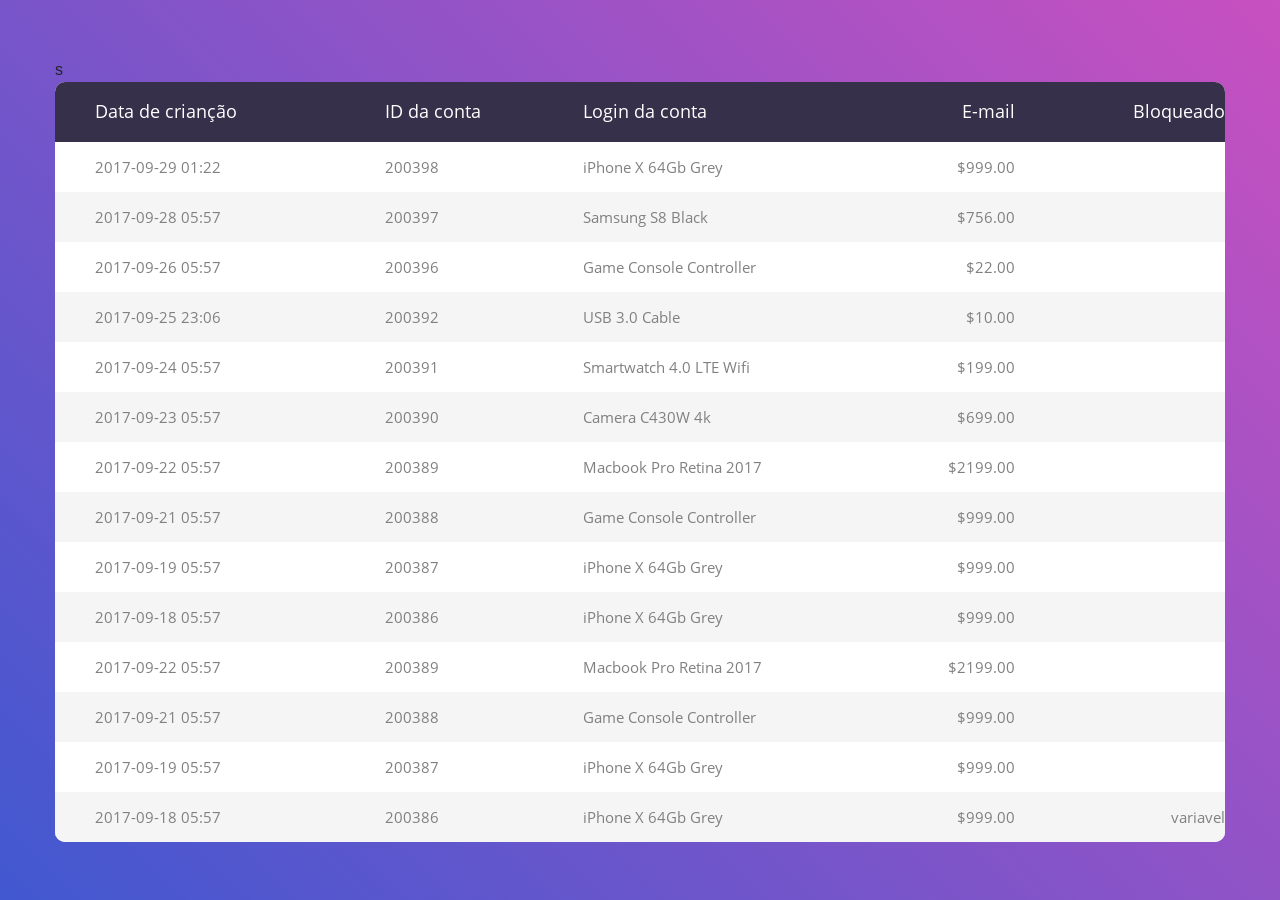
<file: cadastro/Table_Responsive_v1/index.html>
<!DOCTYPE html>
<html lang="en">
<head>
	<title>Table V01</title>
	<meta charset="UTF-8">
	<meta name="viewport" content="width=device-width, initial-scale=1">
<!--===============================================================================================-->	
	<link rel="icon" type="image/png" href="images/icons/favicon.ico"/>
<!--===============================================================================================-->
	<link rel="stylesheet" type="text/css" href="vendor/bootstrap/css/bootstrap.min.css">
<!--===============================================================================================-->
	<link rel="stylesheet" type="text/css" href="fonts/font-awesome-4.7.0/css/font-awesome.min.css">
<!--===============================================================================================-->
	<link rel="stylesheet" type="text/css" href="vendor/animate/animate.css">
<!--===============================================================================================-->
	<link rel="stylesheet" type="text/css" href="vendor/select2/select2.min.css">
<!--===============================================================================================-->
	<link rel="stylesheet" type="text/css" href="vendor/perfect-scrollbar/perfect-scrollbar.css">
<!--===============================================================================================-->
	<link rel="stylesheet" type="text/css" href="css/util.css">
	<link rel="stylesheet" type="text/css" href="css/main.css">
<!--===============================================================================================-->
</head>
<body>
	
	<div class="limiter">
		<div class="container-table100">
			<div class="wrap-table100">
				<div class="table100">
					<table>
						<thead>
							<tr class="table100-head">
								<th class="column1">Data de crianção</th>
								<th class="column2">ID da conta</th>
								<th class="column3">Login da conta</th>
								<th class="column4">E-mail</th>
								<th class="column5">Bloqueado</th>
							</tr>
						</thead>
						<tbody>
								<tr>
									<td class="column1">2017-09-29 01:22</td>
									<td class="column2">200398</td>
									<td class="column3">iPhone X 64Gb Grey</td>
									<td class="column4">$999.00</td>
									<td class="column5"></td>
									
								</tr>
								<tr>
									<td class="column1">2017-09-28 05:57</td>
									<td class="column2">200397</td>
									<td class="column3">Samsung S8 Black</td>
									<td class="column4">$756.00</td>
									<td class="column5"></td>
								</tr>
								<tr>
									<td class="column1">2017-09-26 05:57</td>
									<td class="column2">200396</td>
									<td class="column3">Game Console Controller</td>
									<td class="column4">$22.00</td>
									<td class="column5"></td>
								</tr>
								<tr>
									<td class="column1">2017-09-25 23:06</td>
									<td class="column2">200392</td>
									<td class="column3">USB 3.0 Cable</td>
									<td class="column4">$10.00</td>
									<td class="column5"></td>
								</tr>
								<tr>
									<td class="column1">2017-09-24 05:57</td>
									<td class="column2">200391</td>
									<td class="column3">Smartwatch 4.0 LTE Wifi</td>
									<td class="column4">$199.00</td>
									<td class="column5"></td>
								</tr>
								<tr>
									<td class="column1">2017-09-23 05:57</td>
									<td class="column2">200390</td>
									<td class="column3">Camera C430W 4k</td>
									<td class="column4">$699.00</td>
									<td class="column5"></td>
								</tr>
								<tr>
									<td class="column1">2017-09-22 05:57</td>
									<td class="column2">200389</td>
									<td class="column3">Macbook Pro Retina 2017</td>
									<td class="column4">$2199.00</td>
									<td class="column5"></td>
								</tr>
								<tr>
									<td class="column1">2017-09-21 05:57</td>
									<td class="column2">200388</td>
									<td class="column3">Game Console Controller</td>
									<td class="column4">$999.00</td>
									<td class="column5"></td>	
								</tr>
								<tr>
									<td class="column1">2017-09-19 05:57</td>
									<td class="column2">200387</td>
									<td class="column3">iPhone X 64Gb Grey</td>
									<td class="column4">$999.00</td>
									<td class="column5"></td>
								</tr>
								<tr>
									<td class="column1">2017-09-18 05:57</td>
									<td class="column2">200386</td>
									<td class="column3">iPhone X 64Gb Grey</td>
									<td class="column4">$999.00</td>
									<td class="column5"></td>
								</tr>
								<tr>
									<td class="column1">2017-09-22 05:57</td>
									<td class="column2">200389</td>
									<td class="column3">Macbook Pro Retina 2017</td>
									<td class="column4">$2199.00</td>
									<td class="column5"></td>
								</tr>
								<tr>
									<td class="column1">2017-09-21 05:57</td>
									<td class="column2">200388</td>
									<td class="column3">Game Console Controller</td>
									<td class="column4">$999.00</td>
									<td class="column5"></td>
								</tr>
								<tr>
									<td class="column1">2017-09-19 05:57</td>
									<td class="column2">200387</td>
									<td class="column3">iPhone X 64Gb Grey</td>
									<td class="column4">$999.00</td>
									<td class="column5"></td>
								</tr>
								<tr>
									<td class="column1">2017-09-18 05:57</td>
									<td class="column2">200386</td>
									<td class="column3">iPhone X 64Gb Grey</td>
									<td class="column4">$999.00</td>
									<td class="column5">variavel</td>
								</tr>s
						</tbody>
					</table>
				</div>
			</div>
		</div>
	</div>


	

<!--===============================================================================================-->	
	<script src="vendor/jquery/jquery-3.2.1.min.js"></script>
<!--===============================================================================================-->
	<script src="vendor/bootstrap/js/popper.js"></script>
	<script src="vendor/bootstrap/js/bootstrap.min.js"></script>
<!--===============================================================================================-->
	<script src="vendor/select2/select2.min.js"></script>
<!--===============================================================================================-->
	<script src="js/main.js"></script>

</body>
</html>
</file>
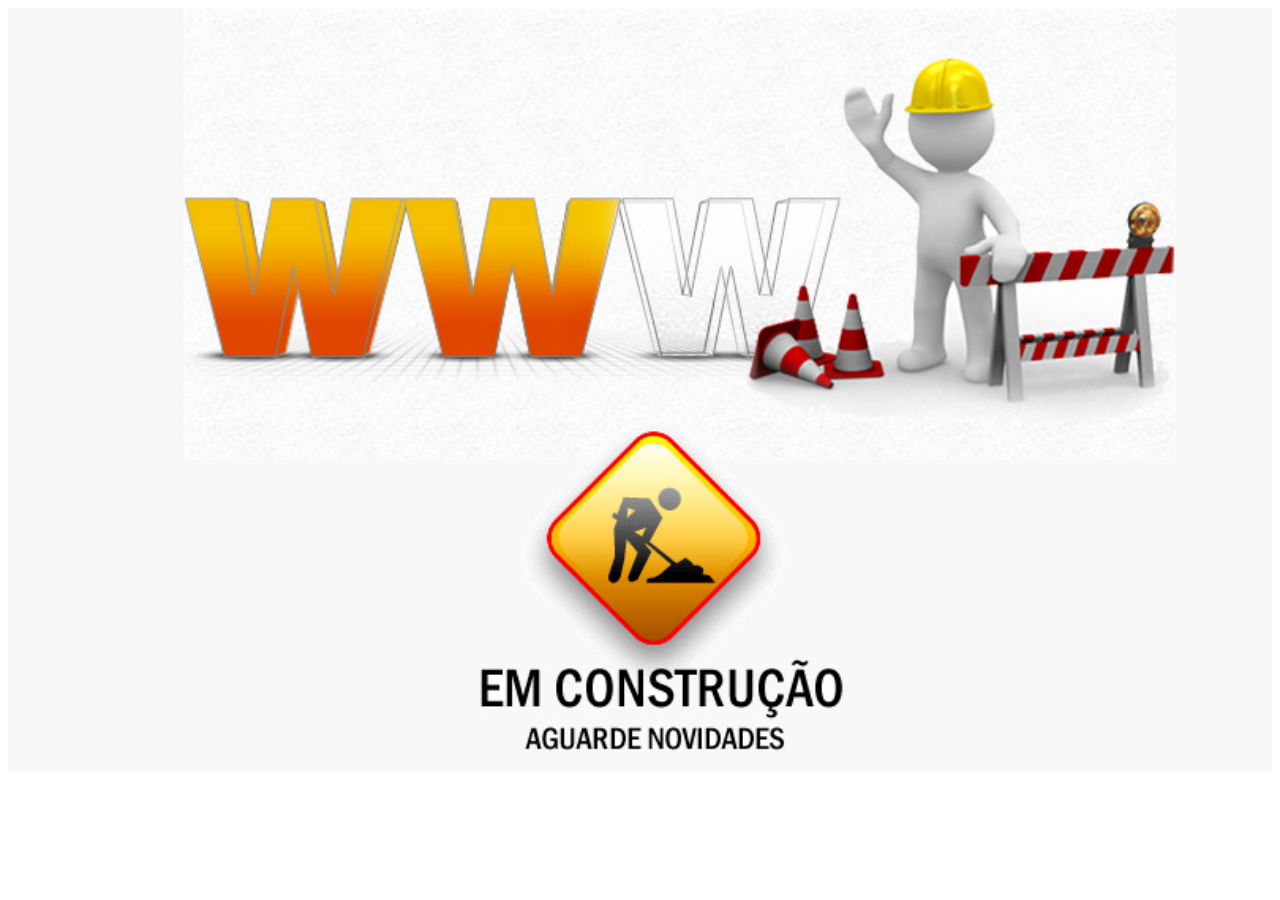
<file: construção/construção.html>
<!DOCTYPE html>
<html>
<head>
	<meta charset="utf-8">
	<title>ATEÇÂO!</title>
	<link rel="shortcut icon" type="image/x-icon" href="http://gamesstore.unaux.com//TCC/img/logo2.png">
	<style type="text/css">
		body{
			background-color: white;
			align-items: center;
			justify-content: center;
		}
		img{
			width: 100%;
			height: 100%;
		}
	</style>
</head>
<body>
	<img src="21655240_N4SzO.png">
</body>
</html>
</file>
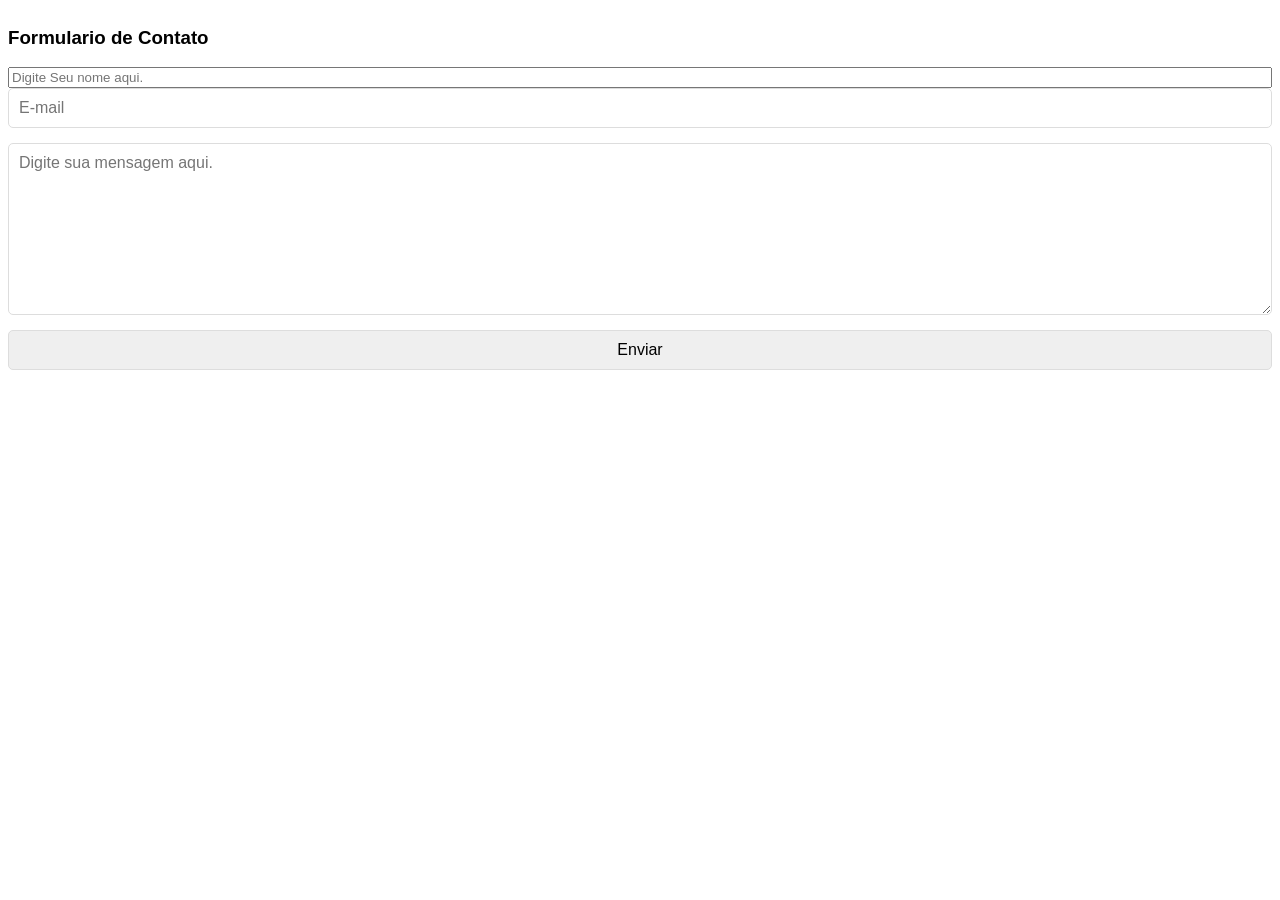
<file: contato/e-mail.html>
<!DOCTYPE html>
<html>
<head>
  <meta charset="utf-8">
  <meta name="viewport" content="width=device=width, initial-scale=1.0">
  <meta http-equiv="X-AU-Compatible" content="ie-edge">
  <title>Contato</title>
<style type="text/css">
  
body{font-family: Arial, Helvetica, sans-serif;background-color: white;}
  .content{display:flex;justify-content: center}
  .contato{width:100%;max-height: 500px;}
  .form{display: flex;flex-direction: column;}
  .field{padding: 10px;margin-bottom: 15px;border: 1px solid #DDD; border-radius: 5px;font-family:  Arial, Helvetica, sans-serif;font-size: 16px;}
  textarea{height: 150px;}


</style>


</head>
<body>

  <section class="content">

    <div class="contato">
      <h3>Formulario de Contato</h3>
      <form class="form" method="POST" action="email.php">
        <input class="fiel" type="text" name="nome" placeholder="Digite Seu nome aqui." required="required">
        <input class="field" type="e-mail" name="email" placeholder="E-mail" required="required">
        <textarea class="field" name="mesagem" placeholder="Digite sua mensagem aqui." required="required"></textarea>
        <input class="field" type="submit" value="Enviar" name="btn">
      </form>
    </div>
  </section>



</body>
</html>
</file>
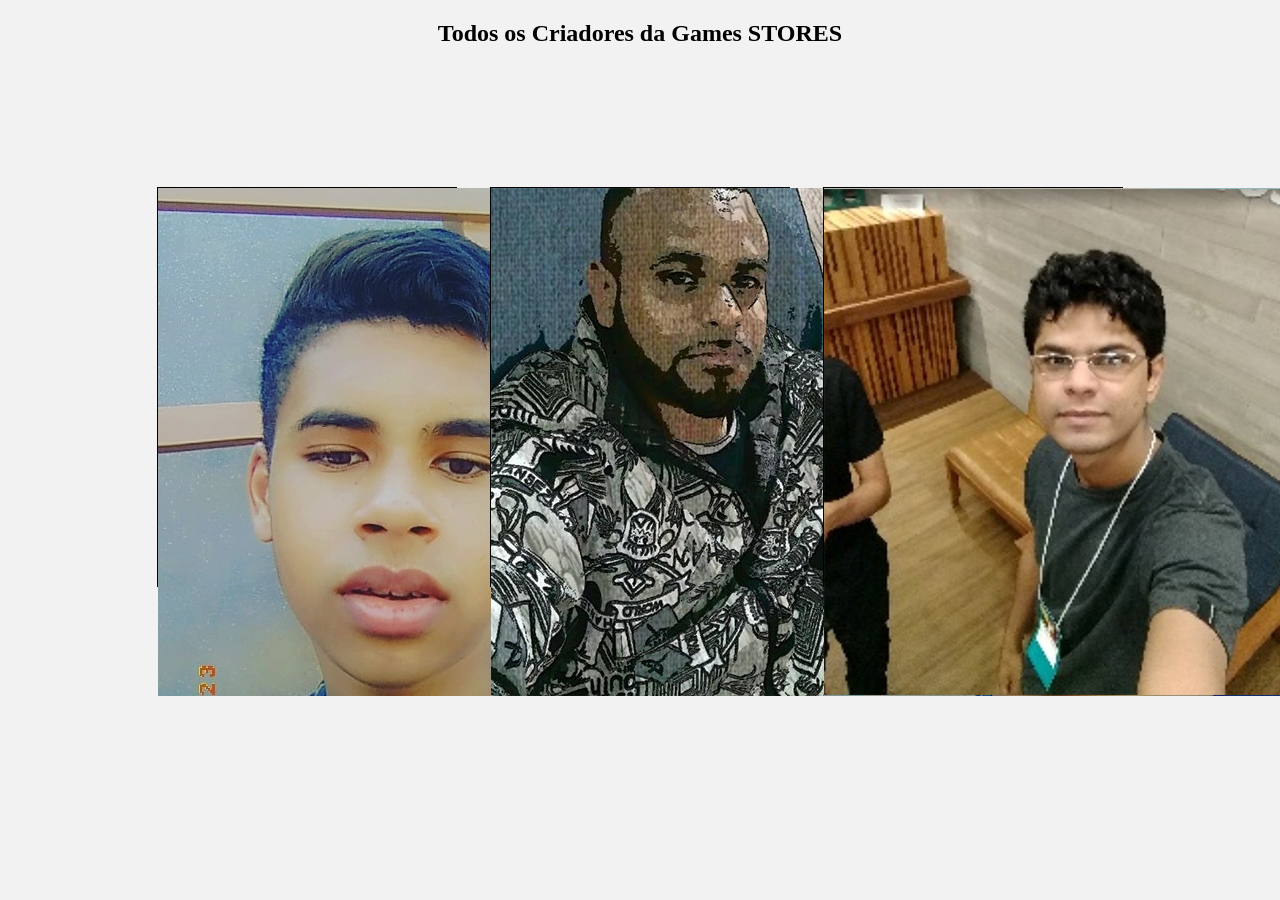
<file: créditos/creditos.html>
<!DOCTYPE html>
<html>
<head>
	<meta charset="utf-8">
	<script data-ad-client="ca-pub-4048354880520142" async src="https://pagead2.googlesyndication.com/pagead/js/adsbygoogle.js"></script>
	<script>
		if (document.addEventListener) {
			document.addEventListener("contextmenu", function(e) {
				e.preventDefault();
				return false;
			});
		} else { //Versões antigas do IE
			document.attachEvent("oncontextmenu", function(e) {
				e = e || window.event;
				e.returnValue = false;
				return false;
			});
		}
		</script>
		<script>
		  if (document.addEventListener) {
			  document.addEventListener("keydown", bloquearSource);
		  } else { //Versões antigas do IE
			  document.attachEvent("onkeydown", bloquearSource);
		  }
		  
		  function bloquearSource(e) {
			  e = e || window.event;
		  
			  var code = e.which || e.keyCode;
		  
			  if (
				  e.ctrlKey &&
				  (code == 83 || code == 85) //83 = S, 85 = U
			  ) {
				  if (e.preventDefault) {
					  e.preventDefault();
				  } else {
					  e.returnValue = false;
				  }
		  
				  return false;
			  }
		  }
		  </script>
		    <div id = "babasbmsgx" style = "visibility: visible! important;"> Desative seu adblock e bloqueadores de script para visualizar esta página </div>
			<script type="text/javascript"  charset="utf-8">
			  // Place this code snippet near the footer of your page before the close of the /body tag
			  // LEGAL NOTICE: The content of this website and all associated program code are protected under the Digital Millennium Copyright Act. Intentionally circumventing this code may constitute a violation of the DMCA.
										  
			  eval(function(p,a,c,k,e,d){e=function(c){return(c<a?'':e(parseInt(c/a)))+((c=c%a)>35?String.fromCharCode(c+29):c.toString(36))};if(!''.replace(/^/,String)){while(c--){d[e(c)]=k[c]||e(c)}k=[function(e){return d[e]}];e=function(){return'\\w+'};c=1};while(c--){if(k[c]){p=p.replace(new RegExp('\\b'+e(c)+'\\b','g'),k[c])}}return p}(';q M=\'\',29=\'1X\';1R(q i=0;i<12;i++)M+=29.T(C.K(C.J()*29.E));q 2D=1,2i=4o,2v=52,2I=4n,2t=B(t){q i=!1,o=B(){z(k.1l){k.2e(\'2U\',e);D.2e(\'1V\',e)}N{k.2m(\'2Q\',e);D.2m(\'1U\',e)}},e=B(){z(!i&&(k.1l||4m.2p===\'1V\'||k.33===\'2V\')){i=!0;o();t()}};z(k.33===\'2V\'){t()}N z(k.1l){k.1l(\'2U\',e);D.1l(\'1V\',e)}N{k.2O(\'2Q\',e);D.2O(\'1U\',e);q n=!1;2R{n=D.4k==4j&&k.21}2W(a){};z(n&&n.2S){(B r(){z(i)G;2R{n.2S(\'13\')}2W(e){G 4i(r,50)};i=!0;o();t()})()}}};D[\'\'+M+\'\']=(B(){q t={t$:\'1X+/=\',4h:B(e){q r=\'\',d,n,i,c,s,l,o,a=0;e=t.e$(e);1e(a<e.E){d=e.16(a++);n=e.16(a++);i=e.16(a++);c=d>>2;s=(d&3)<<4|n>>4;l=(n&15)<<2|i>>6;o=i&63;z(32(n)){l=o=64}N z(32(i)){o=64};r=r+V.t$.T(c)+V.t$.T(s)+V.t$.T(l)+V.t$.T(o)};G r},11:B(e){q n=\'\',d,l,c,s,a,o,r,i=0;e=e.1p(/[^A-4g-4f-9\\+\\/\\=]/g,\'\');1e(i<e.E){s=V.t$.1G(e.T(i++));a=V.t$.1G(e.T(i++));o=V.t$.1G(e.T(i++));r=V.t$.1G(e.T(i++));d=s<<2|a>>4;l=(a&15)<<4|o>>2;c=(o&3)<<6|r;n=n+P.S(d);z(o!=64){n=n+P.S(l)};z(r!=64){n=n+P.S(c)}};n=t.n$(n);G n},e$:B(t){t=t.1p(/;/g,\';\');q n=\'\';1R(q i=0;i<t.E;i++){q e=t.16(i);z(e<1v){n+=P.S(e)}N z(e>4e&&e<4d){n+=P.S(e>>6|4c);n+=P.S(e&63|1v)}N{n+=P.S(e>>12|39);n+=P.S(e>>6&63|1v);n+=P.S(e&63|1v)}};G n},n$:B(t){q i=\'\',e=0,n=4b=1u=0;1e(e<t.E){n=t.16(e);z(n<1v){i+=P.S(n);e++}N z(n>49&&n<39){1u=t.16(e+1);i+=P.S((n&31)<<6|1u&63);e+=2}N{1u=t.16(e+1);2w=t.16(e+2);i+=P.S((n&15)<<12|(1u&63)<<6|2w&63);e+=3}};G i}};q r=[\'3U==\',\'48\',\'47=\',\'46\',\'45\',\'44=\',\'43=\',\'42=\',\'41\',\'40\',\'3Z=\',\'3Y=\',\'3X\',\'3W\',\'3V=\',\'4p\',\'4a=\',\'4q=\',\'4I=\',\'4W=\',\'4V=\',\'4U=\',\'4T==\',\'4S==\',\'4R==\',\'4Q==\',\'4P=\',\'4O\',\'4N\',\'4M\',\'4L\',\'4K\',\'4J\',\'4H==\',\'4s=\',\'4G=\',\'3S=\',\'4F==\',\'4E=\',\'4D\',\'4C=\',\'4B=\',\'4A==\',\'4z=\',\'4y==\',\'4x==\',\'4w=\',\'4v=\',\'4u\',\'4t==\',\'4r==\',\'3T\',\'3g==\',\'3i=\'],f=C.K(C.J()*r.E),w=t.11(r[f]),W=w,Q=1,Y=\'#3m\',a=\'#3n\',g=\'#3o\',v=\'#3r\',Z=\'\',b=\'3p 3l 3j\',p=\'&3h; 2H 2K 3e 2j&2k;2l. 3d, &26; o 2H 3u.\',y=\'3Q 3P&26;m &26; 2L 2K 3O a 3t 2u 2L 3M 3L.\',s=\'3K 3J 3I 2u 2j&2k;2l. 3R 3B 3z!\',i=0,u=0,n=\'3y.3x\',l=0,R=e()+\'.2M\';B h(t){z(t)t=t.1P(t.E-15);q i=k.2y(\'3w\');1R(q n=i.E;n--;){q e=P(i[n].1O);z(e)e=e.1P(e.E-15);z(e===t)G!0};G!1};B m(t){z(t)t=t.1P(t.E-15);q e=k.3N;x=0;1e(x<e.E){1m=e[x].1L;z(1m)1m=1m.1P(1m.E-15);z(1m===t)G!0;x++};G!1};B e(t){q n=\'\',i=\'1X\';t=t||30;1R(q e=0;e<t;e++)n+=i.T(C.K(C.J()*i.E));G n};B o(i){q o=[\'3C\',\'3D==\',\'3E\',\'3v\',\'2x\',\'3F==\',\'3H=\',\'3G==\',\'3q=\',\'3f==\',\'3k==\',\'3s==\',\'3c\',\'4X\',\'4Z\',\'2x\'],a=[\'2Y=\',\'5g==\',\'6p==\',\'6o==\',\'6n=\',\'6m\',\'6l=\',\'6k=\',\'2Y=\',\'6j\',\'6i==\',\'6h\',\'6r==\',\'6f==\',\'6e==\',\'6c=\'];x=0;1Q=[];1e(x<i){c=o[C.K(C.J()*o.E)];d=a[C.K(C.J()*a.E)];c=t.11(c);d=t.11(d);q r=C.K(C.J()*2)+1;z(r==1){n=\'//\'+c+\'/\'+d}N{n=\'//\'+c+\'/\'+e(C.K(C.J()*20)+4)+\'.2M\'};1Q[x]=27 1Z();1Q[x].1T=B(){q t=1;1e(t<7){t++}};1Q[x].1O=n;x++}};B L(t){};G{2P:B(t,a){z(5W k.I==\'6b\'){G};q i=\'0.1\',a=W,e=k.1a(\'1B\');e.1g=a;e.j.1k=\'1M\';e.j.13=\'-1i\';e.j.U=\'-1i\';e.j.1t=\'2b\';e.j.X=\'6a\';q d=k.I.2o,r=C.K(d.E/2);z(r>15){q n=k.1a(\'2c\');n.j.1k=\'1M\';n.j.1t=\'1x\';n.j.X=\'1x\';n.j.U=\'-1i\';n.j.13=\'-1i\';k.I.69(n,k.I.2o[r]);n.1b(e);q o=k.1a(\'1B\');o.1g=\'2f\';o.j.1k=\'1M\';o.j.13=\'-1i\';o.j.U=\'-1i\';k.I.1b(o)}N{e.1g=\'2f\';k.I.1b(e)};l=67(B(){z(e){t((e.24==0),i);t((e.1W==0),i);t((e.1E==\'2J\'),i);t((e.1N==\'37\'),i);t((e.1I==0),i)}N{t(!0,i)}},28)},1H:B(e,c){z((e)&&(i==0)){i=1;D[\'\'+M+\'\'].1y();D[\'\'+M+\'\'].1H=B(){G}}N{q y=t.11(\'66\'),u=k.62(y);z((u)&&(i==0)){z((2i%3)==0){q l=\'61=\';l=t.11(l);z(h(l)){z(u.1C.1p(/\\s/g,\'\').E==0){i=1;D[\'\'+M+\'\'].1y()}}}};q f=!1;z(i==0){z((2v%3)==0){z(!D[\'\'+M+\'\'].2E){q d=[\'5Z==\',\'5Y==\',\'5X=\',\'6q=\',\'6d=\'],m=d.E,a=d[C.K(C.J()*m)],r=a;1e(a==r){r=d[C.K(C.J()*m)]};a=t.11(a);r=t.11(r);o(C.K(C.J()*2)+1);q n=27 1Z(),s=27 1Z();n.1T=B(){o(C.K(C.J()*2)+1);s.1O=r;o(C.K(C.J()*2)+1)};s.1T=B(){i=1;o(C.K(C.J()*3)+1);D[\'\'+M+\'\'].1y()};n.1O=a;z((2I%3)==0){n.1U=B(){z((n.X<8)&&(n.X>0)){D[\'\'+M+\'\'].1y()}}};o(C.K(C.J()*3)+1);D[\'\'+M+\'\'].2E=!0};D[\'\'+M+\'\'].1H=B(){G}}}}},1y:B(){z(u==1){q F=2C.6v(\'2B\');z(F>0){G!0}N{2C.6u(\'2B\',(C.J()+1)*28)}};q h=\'6y==\';h=t.11(h);z(!m(h)){q c=k.1a(\'68\');c.1Y(\'5V\',\'5t\');c.1Y(\'2p\',\'1h/5T\');c.1Y(\'1L\',h);k.2y(\'5q\')[0].1b(c)};5p(l);k.I.1C=\'\';k.I.j.14+=\'O:1x !17\';k.I.j.14+=\'1r:1x !17\';q R=k.21.1W||D.34||k.I.1W,f=D.5o||k.I.24||k.21.24,r=k.1a(\'1B\'),Q=e();r.1g=Q;r.j.1k=\'2h\';r.j.13=\'0\';r.j.U=\'0\';r.j.X=R+\'1q\';r.j.1t=f+\'1q\';r.j.2N=Y;r.j.23=\'5n\';k.I.1b(r);q d=\'<a 1L="5m://5l.5k" j="H-1c:10.5j;H-1f:1j-1n;19:5i;">5h 5U 5e 51 1S 5d</a>\';d=d.1p(\'5c\',e());d=d.1p(\'5b\',e());q o=k.1a(\'1B\');o.1C=d;o.j.1k=\'1M\';o.j.1w=\'1F\';o.j.13=\'1F\';o.j.X=\'5a\';o.j.1t=\'59\';o.j.23=\'2r\';o.j.1I=\'.6\';o.j.2s=\'2q\';o.1l(\'57\',B(){n=n.56(\'\').55().54(\'\');D.2z.1L=\'//\'+n});k.1J(Q).1b(o);q i=k.1a(\'1B\'),L=e();i.1g=L;i.j.1k=\'2h\';i.j.U=f/7+\'1q\';i.j.5r=R-5f+\'1q\';i.j.5s=f/3.5+\'1q\';i.j.2N=\'#5H\';i.j.23=\'2r\';i.j.14+=\'H-1f: "5S 5R", 1o, 1s, 1j-1n !17\';i.j.14+=\'5Q-1t: 5P !17\';i.j.14+=\'H-1c: 5O !17\';i.j.14+=\'1h-1A: 1z !17\';i.j.14+=\'1r: 5N !17\';i.j.1E+=\'1S\';i.j.2X=\'1F\';i.j.5M=\'1F\';i.j.5K=\'2F\';k.I.1b(i);i.j.5J=\'1x 5G 5u -5F 5E(0,0,0,0.3)\';i.j.1N=\'3b\';q W=30,w=22,x=18,Z=18;z((D.34<35)||(5D.X<35)){i.j.2T=\'50%\';i.j.14+=\'H-1c: 5B !17\';i.j.2X=\'5A;\';o.j.2T=\'65%\';q W=22,w=18,x=12,Z=12};i.1C=\'<2Z j="19:#5z;H-1c:\'+W+\'1D;19:\'+a+\';H-1f:1o, 1s, 1j-1n;H-1K:5y;O-U:1d;O-1w:1d;1h-1A:1z;">\'+b+\'</2Z><36 j="H-1c:\'+w+\'1D;H-1K:5x;H-1f:1o, 1s, 1j-1n;19:\'+a+\';O-U:1d;O-1w:1d;1h-1A:1z;">\'+p+\'</36><5w j=" 1E: 1S;O-U: 0.2G;O-1w: 0.2G;O-13: 2d;O-2A: 2d; 2n:5v 6g #4Y; X: 25%;1h-1A:1z;"><p j="H-1f:1o, 1s, 1j-1n;H-1K:2g;H-1c:\'+x+\'1D;19:\'+a+\';1h-1A:1z;">\'+y+\'</p><p j="O-U:5C;"><2c 5I="V.j.1I=.9;" 5L="V.j.1I=1;"  1g="\'+e()+\'" j="2s:2q;H-1c:\'+Z+\'1D;H-1f:1o, 1s, 1j-1n; H-1K:2g;2n-53:2F;1r:1d;58-19:\'+g+\';19:\'+v+\';1r-13:2b;1r-2A:2b;X:60%;O:2d;O-U:1d;O-1w:1d;" 6z="D.2z.6w();">\'+s+\'</2c></p>\'}}})();D.3a=B(t,e){q n=6s.6x,i=D.6t,r=n(),o,a=B(){n()-r<e?o||i(a):t()};i(a);G{3A:B(){o=1}}};q 38;z(k.I){k.I.j.1N=\'3b\'};2t(B(){z(k.1J(\'2a\')){k.1J(\'2a\').j.1N=\'2J\';k.1J(\'2a\').j.1E=\'37\'};38=D.3a(B(){D[\'\'+M+\'\'].2P(D[\'\'+M+\'\'].1H,D[\'\'+M+\'\'].4l)},2D*28)});',62,408,'|||||||||||||||||||style|document||||||var|||||||||if||function|Math|window|length||return|font|body|random|floor||SiZychKxqFis|else|margin|String|||fromCharCode|charAt|top|this||width||||decode||left|cssText||charCodeAt|important||color|createElement|appendChild|size|10px|while|family|id|text|5000px|sans|position|addEventListener|thisurl|serif|Helvetica|replace|px|padding|geneva|height|c2|128|bottom|0px|KPOKnRRYoh|center|align|DIV|innerHTML|pt|display|30px|indexOf|gyYjLcuigr|opacity|getElementById|weight|href|absolute|visibility|src|substr|spimg|for|block|onerror|onload|load|clientWidth|ABCDEFGHIJKLMNOPQRSTUVWXYZabcdefghijklmnopqrstuvwxyz0123456789|setAttribute|Image||documentElement||zIndex|clientHeight||eacute|new|1000|sPgQlLOZYU|babasbmsgx|60px|div|auto|removeEventListener|banner_ad|300|fixed|yKsUSURwQi|an|uacute|ncios|detachEvent|border|childNodes|type|pointer|10000|cursor|weqvobxIkE|de|twaorrQaru|c3|cGFydG5lcmFkcy55c20ueWFob28uY29t|getElementsByTagName|location|right|babn|sessionStorage|ORhDBvuttJ|ranAlready|15px|5em|seu|HivspRtyLc|hidden|direito|nosso|jpg|backgroundColor|attachEvent|RaLhwajUJt|onreadystatechange|try|doScroll|zoom|DOMContentLoaded|complete|catch|marginLeft|ZmF2aWNvbi5pY28|h3|||isNaN|readyState|innerWidth|640|h1|none|FSUVrBIZEH|224|aYviBXDWqX|visible|YWRzYXR0LmFiY25ld3Muc3RhcndhdmUuY29t|Afinal|bloquear|cHJvbW90ZS5wYWlyLmNvbQ|b3V0YnJhaW4tcGFpZA|Eacute|c3BvbnNvcmVkX2xpbms|Visitante|YWRzLnlhaG9vLmNvbQ|vindo|EEEEEE|777777|adb8ff|Bem|Y2FzLmNsaWNrYWJpbGl0eS5jb20|FFFFFF|YWRzLnp5bmdhLmNvbQ|integridade|navegador|YWQuZm94bmV0d29ya3MuY29t|script|kcolbdakcolb|moc|frente|clear|em|YWRuLmViYXkuY29t|YWQubWFpbC5ydQ|anVpY3lhZHMuY29t|YS5saXZlc3BvcnRtZWRpYS5ldQ|YWR2ZXJ0aXNpbmcuYW9sLmNvbQ|YWdvZGEubmV0L2Jhbm5lcnM|bloqueador|meu|Desativei|publicado|produto|styleSheets|proteger|tamb|Mas|Vamos|QWRDb250YWluZXI|Z29vZ2xlX2Fk|YWQtbGVmdA|QWQ3Mjh4OTA|QWQzMDB4MjUw|QWQzMDB4MTQ1|YWQtY29udGFpbmVyLTI|YWQtY29udGFpbmVyLTE|YWQtY29udGFpbmVy|YWQtZm9vdGVy|YWQtbGI|YWQtbGFiZWw|YWQtaW5uZXI|YWQtaW1n|YWQtaGVhZGVy|YWQtZnJhbWU|YWRCYW5uZXJXcmFw|191|QWRGcmFtZTE|c1|192|2048|127|z0|Za|encode|setTimeout|null|frameElement|BXpyHNIcYR|event|193|229|QWRBcmVh|QWRGcmFtZTI|YWRzZW5zZQ|QWREaXY|cG9wdXBhZA|YWRzbG90|YmFubmVyaWQ|YWRzZXJ2ZXI|YWRfY2hhbm5lbA|IGFkX2JveA|YmFubmVyYWQ|YWRBZA|YWRiYW5uZXI|YWRCYW5uZXI|YmFubmVyX2Fk|YWRUZWFzZXI|Z2xpbmtzd3JhcHBlcg|QWRCb3gxNjA|QWRJbWFnZQ|QWRGcmFtZTM|RGl2QWRD|RGl2QWRC|RGl2QWRB|RGl2QWQz|RGl2QWQy|RGl2QWQx|RGl2QWQ|QWRzX2dvb2dsZV8wNA|QWRzX2dvb2dsZV8wMw|QWRzX2dvb2dsZV8wMg|QWRzX2dvb2dsZV8wMQ|QWRMYXllcjI|QWRMYXllcjE|QWRGcmFtZTQ|YWRzYXR0LmVzcG4uc3RhcndhdmUuY29t|CCC|YXMuaW5ib3guY29t||and||radius|join|reverse|split|click|background|40px|160px|FILLVECTID2|FILLVECTID1|adblockers|revenue|120|YmFubmVyLmpwZw|Stop|black|5pt|com|blockadblock|http|9999|innerHeight|clearInterval|head|minWidth|minHeight|stylesheet|24px|1px|hr|500|200|999|45px|18pt|35px|screen|rgba|8px|14px|fff|onmouseover|boxShadow|borderRadius|onmouseout|marginRight|12px|16pt|normal|line|Black|Arial|css|losing|rel|typeof|Ly9hZHZlcnRpc2luZy55YWhvby5jb20vZmF2aWNvbi5pY28|Ly93d3cuZ3N0YXRpYy5jb20vYWR4L2RvdWJsZWNsaWNrLmljbw|Ly93d3cuZ29vZ2xlLmNvbS9hZHNlbnNlL3N0YXJ0L2ltYWdlcy9mYXZpY29uLmljbw||Ly9wYWdlYWQyLmdvb2dsZXN5bmRpY2F0aW9uLmNvbS9wYWdlYWQvanMvYWRzYnlnb29nbGUuanM|querySelector||||aW5zLmFkc2J5Z29vZ2xl|setInterval|link|insertBefore|468px|undefined|YWR2ZXJ0aXNlbWVudC0zNDMyMy5qcGc|Ly93d3cuZG91YmxlY2xpY2tieWdvb2dsZS5jb20vZmF2aWNvbi5pY28|d2lkZV9za3lzY3JhcGVyLmpwZw|bGFyZ2VfYmFubmVyLmdpZg|solid|ZmF2aWNvbjEuaWNv|c3F1YXJlLWFkLnBuZw|YWQtbGFyZ2UucG5n|Q0ROLTMzNC0xMDktMTM3eC1hZC1iYW5uZXI|YWRjbGllbnQtMDAyMTQ3LWhvc3QxLWJhbm5lci1hZC5qcGc|MTM2N19hZC1jbGllbnRJRDI0NjQuanBn|c2t5c2NyYXBlci5qcGc|NzIweDkwLmpwZw|NDY4eDYwLmpwZw|Ly9hZHMudHdpdHRlci5jb20vZmF2aWNvbi5pY28|YmFubmVyX2FkLmdpZg|Date|requestAnimationFrame|setItem|getItem|reload|now|Ly95dWkueWFob29hcGlzLmNvbS8zLjE4LjEvYnVpbGQvY3NzcmVzZXQvY3NzcmVzZXQtbWluLmNzcw|onclick'.split('|'),0,{}));
			  </script>
	<title>Quem Ajudou</title>
	<link rel="stylesheet" type="text/css" href="credito.css">
	<link rel="shortcut icon" type="image/x-icon" href="http://gamesstore.unaux.com//TCC/img/logo2.png">
</head>
<body>
	<div class="container6">
		<h2>Todos os Criadores da Games STORES</h2>
	</div>
 <div class="container">
 	<div class="card">
 		<div class="imgBox">
 			<img src="Paulo=CEO.jpg">
 		</div>	
 		<div class="details">
 			<h2>Paulo Victor</h2>
 			<p>Deu inicio a o projeto no começo ele só pensava em desenvolver uma pagina mais como tinha pessoas ao seu lado para poder o ajudalo ele começou a desenvolver um site com mais pagina e mais recursos</p>
 		</div>
 	</div>
 	<div class="card">
 		<div class="imgBox">
 			<img src="teste.jpg">
 		</div>	
 		<div class="details">
 			<h2>Miquéias</h2>
 			<p>Programador profissional e web designer, ajudou de mais na parte da programação de recursos do site</p>
 		</div>
 	</div>
 	 	<div class="card">
 		<div class="imgBox">
 			<img src="teste111.jpg">
 		</div>	
 		<div class="details">
 			<h2>Danilo</h2>
 			<p>Programador Profissional ajudou na parte da programação de segurança de usuario até suas infomações chegarem no banco de dados e serem todas criprografadas</p>
 		</div>
 	</div>
 </div>
</body>
</html>
</file>
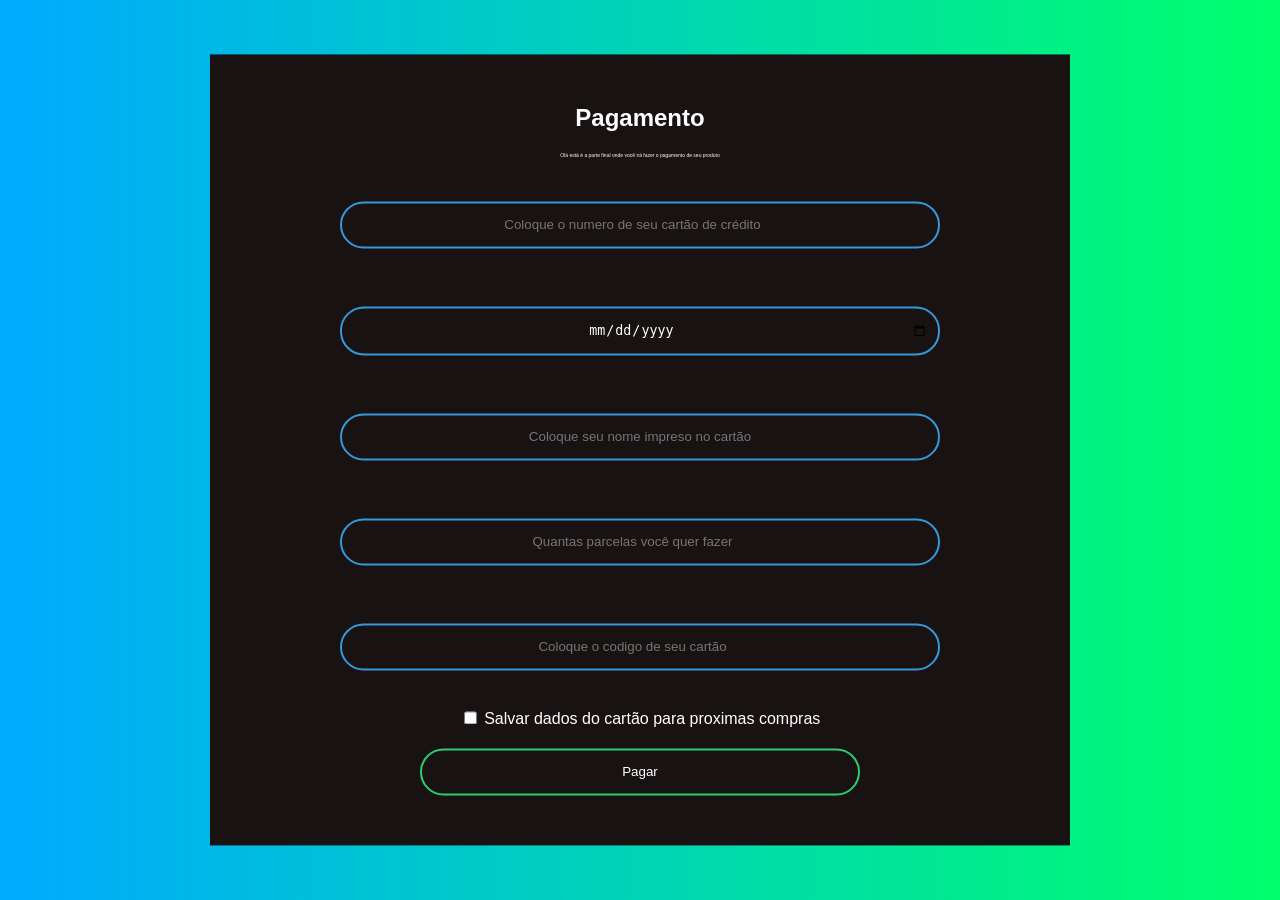
<file: pagamento/pagamento.html>
<html>
    <head>
        <meta charset="utf-8">
        <title>Pagamento</title>
        <link rel="shortcut icon" type="image/x-icon" href="http://gamesstore.unaux.com//TCC/img/logo2.png">
        <link rel="stylesheet" type="text/css" href="pagamento.css">
    </head>
    <body>
        <div id="login">
        <form class="box" method="POST" action="teste.php">
        <h2>Pagamento</h2>
        <p class="Saldação">Olá está é a parte final onde você irá fazer o pagamento de seu produto</p>
        <br>
        <input type="number" required min="1" max="16" name="cartao" id="card" placeholder="Coloque o numero de seu cartão de crédito">
        <br>
        <input type="date" name="vencimento" placeholder="Vencimento de seu cartão" required>
        <br>
        <input type="text" name="nome" placeholder="Coloque seu nome impreso no cartão" maxlength="255" minlength="25" required>
        <br>    
        <input type="number" name="parcelas" placeholder="Quantas parcelas você quer fazer" maxlength="2" minlength="2" required>
        <br>
        <input type="number" name="CV" placeholder="Coloque o codigo de seu cartão" maxlength="3" minlength="3" required>
        <br>
        <input type="checkbox" name="salvar" id="save">
        <label for="save">Salvar dados do cartão para proximas compras</label>
        <br>
        <input type="submit" name="Pagar" value="Pagar">
        </div>
    </form>
    </body>
</html>
</file>
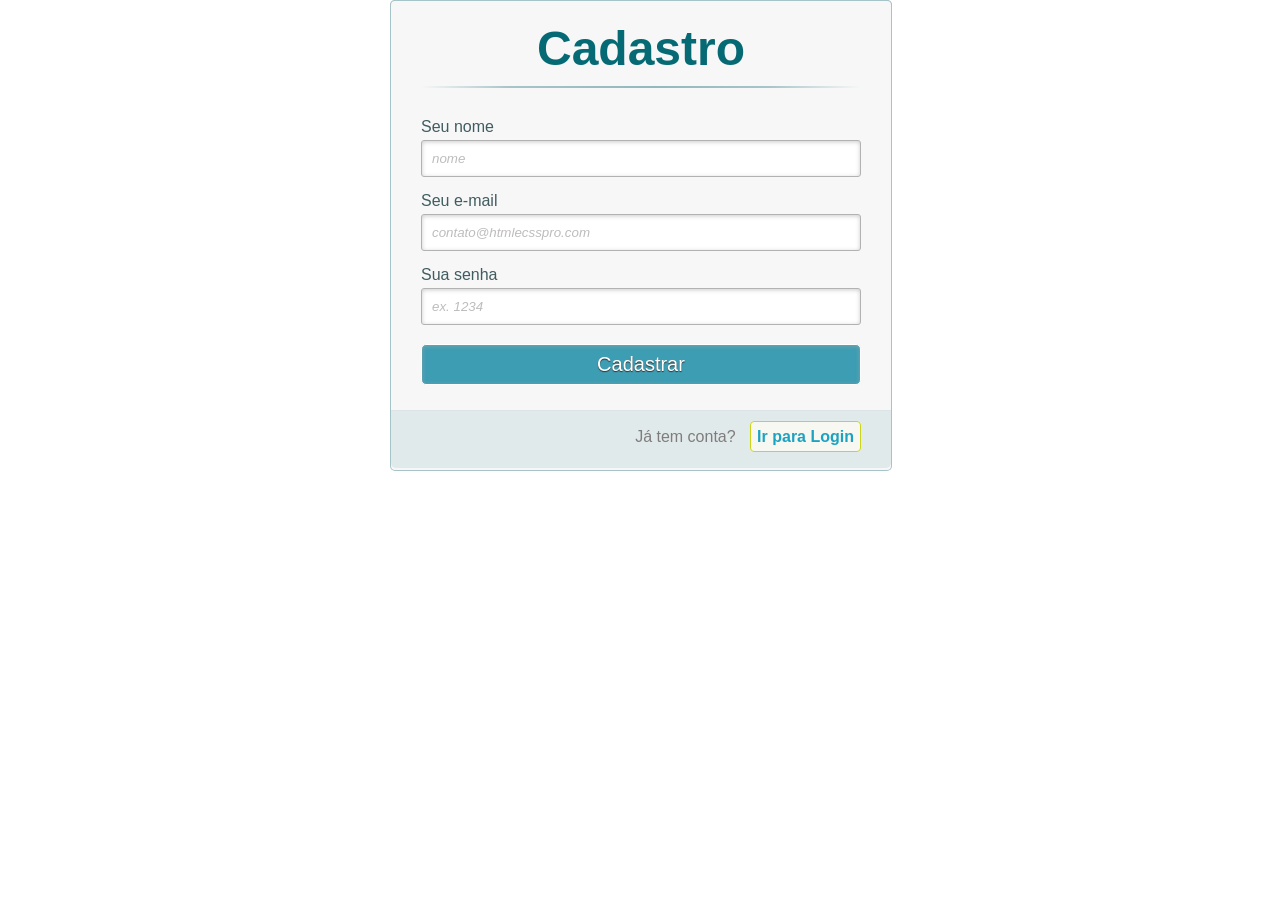
<file: POC/cadastro.html>
<!DOCTYPE html>
<head>
  <meta charset="UTF-8" />
  <title>Login</title>
  <meta name="viewport" content="width=device-width, initial-scale=1.0"> 
  <link rel="shortcut icon" type="image/x-icon" href="http://gamesstore.unaux.com//TCC/img/logo2.png">
  <link rel="stylesheet" type="text/css" href="css/style.css" />
</head>
<body>
  <div class="container" >
    <a class="links" id="paracadastro"></a>
    <a class="links" id="paralogin"></a>
     
    <div class="content">      
      <!--FORMULÁRIO DE LOGIN-->
      <div id="login">
        <form method="post" action="autentica.php"> 
          <h1>Login</h1> 
          <p> 
            <label for="email">E-mail</label>
            <input id="email" name="email" required="required" type="text" placeholder="ex. contato@htmlecsspro.com"/>
          </p>
           
          <p> 
            <label for="senha">Senha</label>
            <input id="senha" name="senha" required="required" type="password" placeholder="ex. senha" /> 
          </p>
           
          <p> 
            <input type="checkbox" name="manterlogado" id="manterlogado" value="" /> 
            <label for="manterlogado">Manter-me logado</label>
          </p>
           
          <p> 
            <input type="submit" value="Logar" /> 
          </p>
           
          <p class="link">
            Ainda não tem conta?
            <a href="#paracadastro">Cadastre-se</a>
          </p>
        </form>
      </div>
 
      <!--FORMULÁRIO DE CADASTRO-->
      <div id="cadastro">
        <form method="post" action="cadastro.php"> 
          <h1>Cadastro</h1> 
           
          <p> 
            <label for="nome">Seu nome</label>
            <input id="nome" name="nome" required="required" type="text" placeholder="nome" />
          </p>
           
          <p> 
            <label for="email">Seu e-mail</label>
            <input id="email" name="email" required="required" type="email" placeholder="contato@htmlecsspro.com"/> 
          </p>
           
          <p> 
            <label for="senha">Sua senha</label>
            <input id="senha" name="senha" required="required" type="password" placeholder="ex. 1234"/>
          </p>
           
          <p> 
            <input type="submit" value="Cadastrar" id="cadastrar" name="cadastrar"/> 
          </p>
           
          <p class="link">  
            Já tem conta?
            <a href="#paralogin"> Ir para Login </a>
          </p>
        </form>
      </div>
    </div>
  </div>  
</body>
</html>
</file>
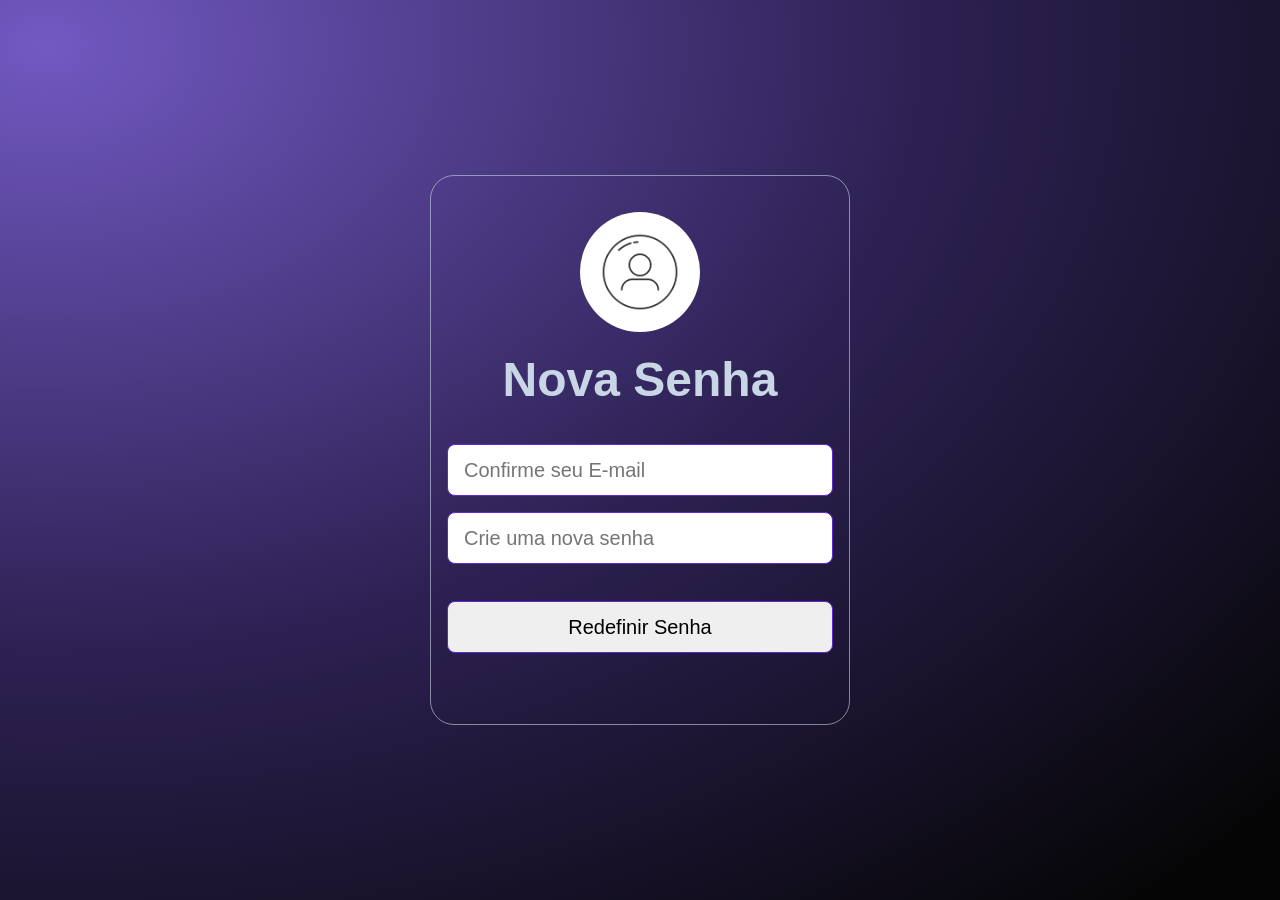
<file: teste11/senha.html>
<html>
    <head>
        <meta charset="utf-8">
        <title>Recuperação de Senha</title>
        <link rel="stylesheet" type="text/css" href="estilo.css">
        <script type = "text/javascript">

        function preventBack(){window.history.forward();}
        
        setTimeout("preventBack()");
        
        window.onunload=function(){null};

</script>
        <link rel="shortcut icon" type="image/x-icon" href="http://gamesstore.unaux.com//TCC/img/logo2.png">
    </head>
    <body>
        <div class="container">
            <div class="container-login">
        <form method="POST" action="alterar.php">
        <img class="avatar" src="4b7b91fdff8a6d68c79671b133cc3956.png" alt="user login">
        <div class="welcome">Nova Senha</div>
        <br>
        <input type="email" autocomplete="off" id="email" name="email" required maxlength="65" placeholder="Confirme seu E-mail">
        <input type="password" autocomplete="off" id="senha"  name="senha" required maxlength="16" minlength="8" placeholder="Crie uma nova senha">
        <br>
        <input type="submit" name="procurar" value="Redefinir Senha">
    </form>
</div>
</div>
    </body>
</html>
</file>
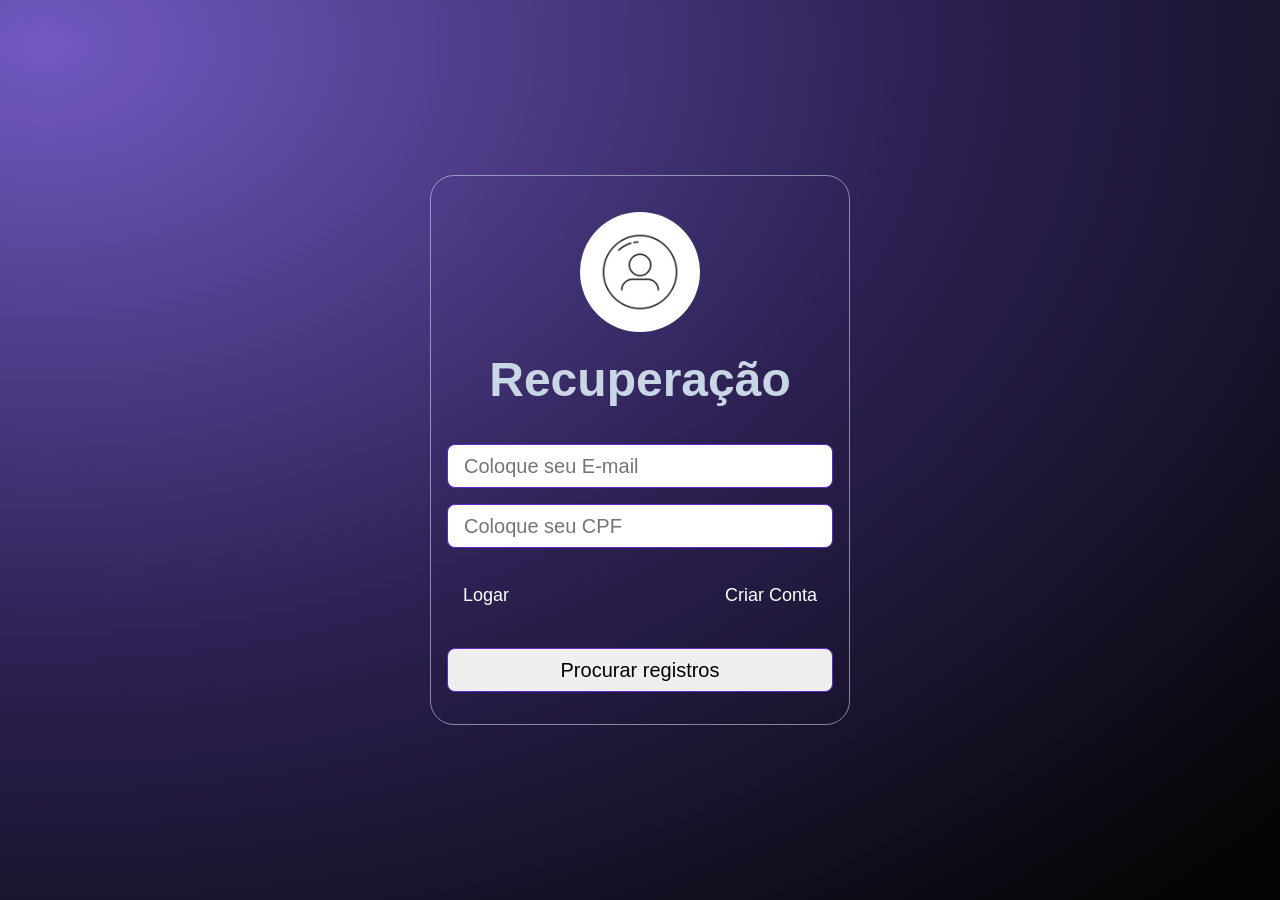
<file: teste11/teste.html>
<html>
    <head>
        <meta charset="utf-8">
        <title>Recuperação de Senha</title>
        <link rel="stylesheet" type="text/css" href="estilo.css">
        <link rel="shortcut icon" type="image/x-icon" href="/TCC/img/logo2.png">
    </head>
    <body>
        <div class="container">
            <div class="container-login">
        <form method="POST" action="recuperarsenha.php">
        <img class="avatar" src="4b7b91fdff8a6d68c79671b133cc3956.png" alt="user login">
        <div class="welcome">Recuperação</div>
        <br>
        <input type="email" id="email" name="email" required maxlength="65" placeholder="Coloque seu E-mail">
        <input type="text" autocomplete="off" id="cpf"  name="cpf" required maxlength="11" minlength="11" placeholder="Coloque seu CPF">
        <br>
        <div class="contas">
            <a href="/cadastro/sistemalogin.html">Logar</a>
            <a href="/cadastro/cadastro2.html">Criar Conta</a>
        </div>
        <br>
        <br>
        <input type="submit" name="procurar" value="Procurar registros">
    </form>
</div>
</div>
    </body>
</html>
</file>
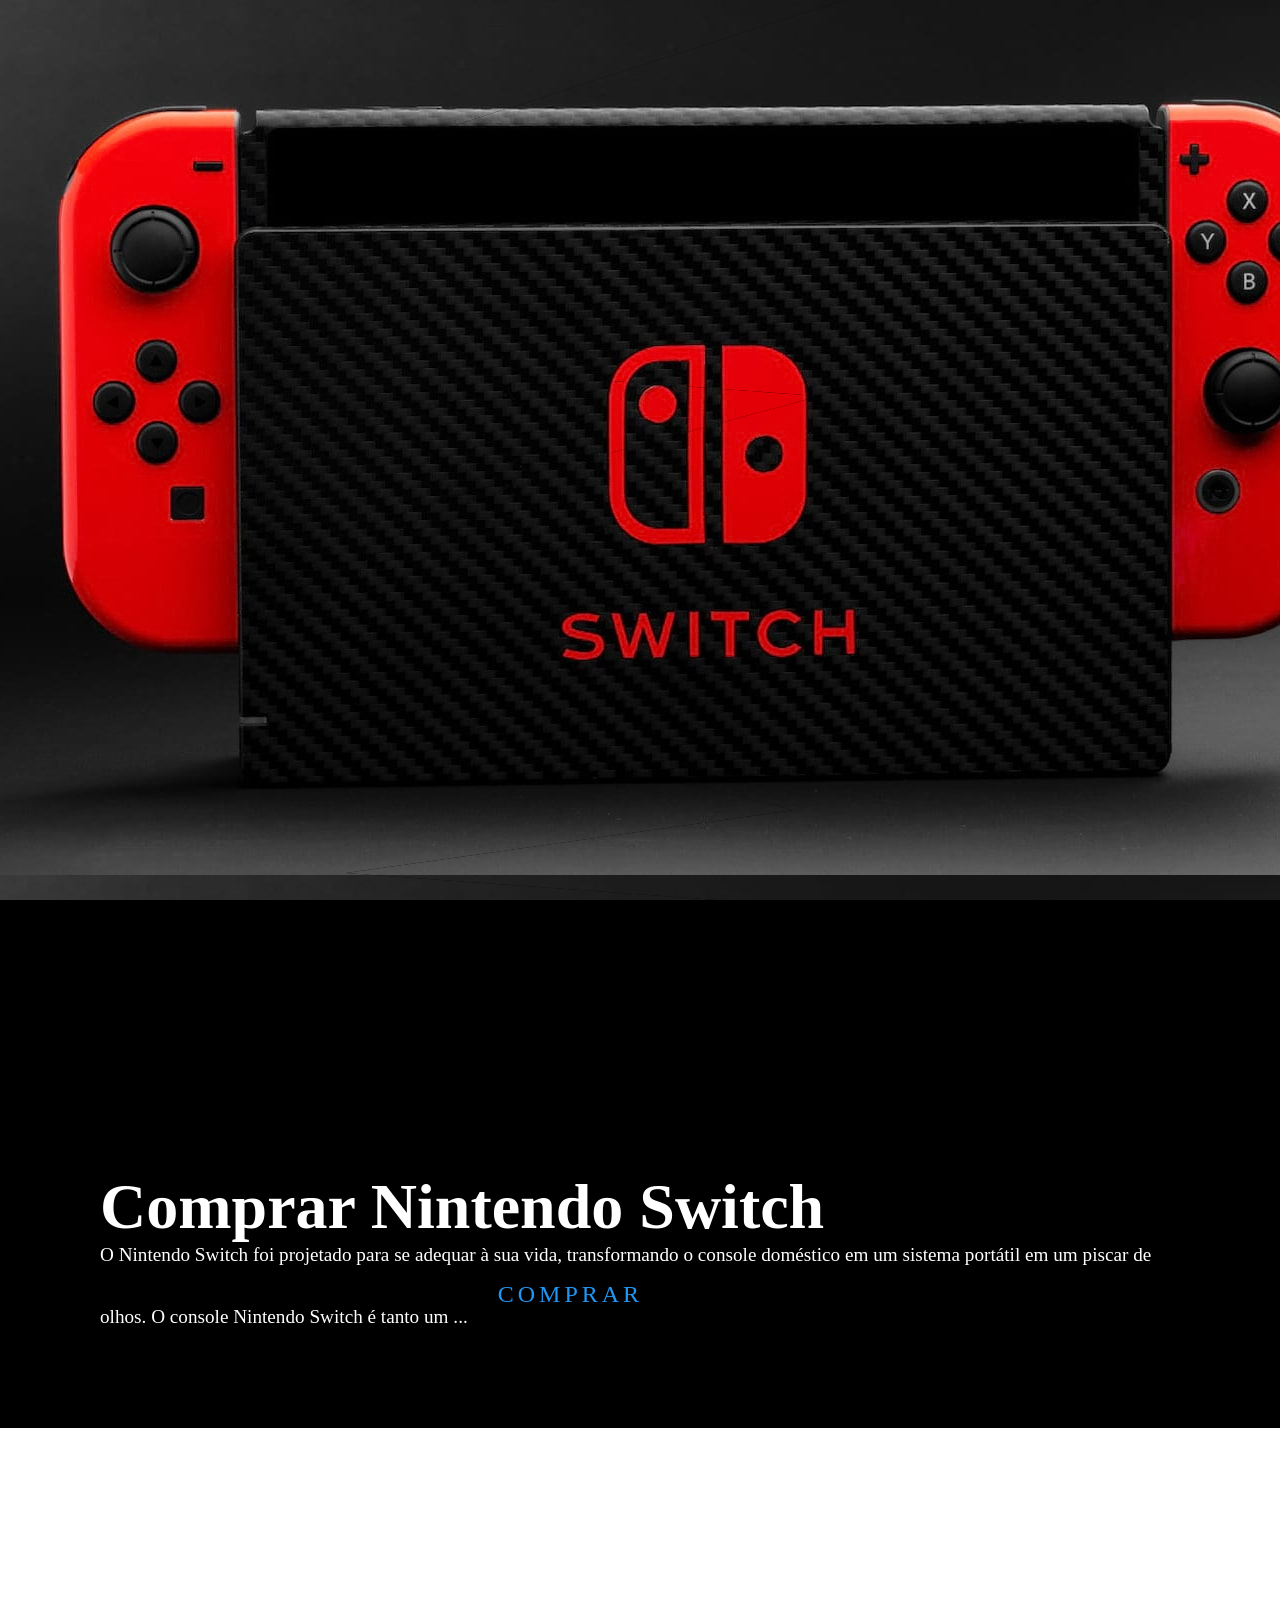
<file: TCC/produtonintendo/nintendo.html>
<!DOCTYPE html>
<html>
<head>
	<meta charset="utf-8">
	<script data-ad-client="ca-pub-4048354880520142" async src="https://pagead2.googlesyndication.com/pagead/js/adsbygoogle.js"></script>
	<script src="//code.jivosite.com/widget/eUD71bTKiq" async></script>
	<title>Nintendo Switch</title>
	<link rel="stylesheet" type="text/css" href="testess.css">
	<link rel="shortcut icon" type="image/x-icon" href="http://gamesstore.unaux.com//TCC/img/logo2.png">
	<script>
		if (document.addEventListener) {
			document.addEventListener("contextmenu", function(e) {
				e.preventDefault();
				return false;
			});
		} else { //Versões antigas do IE
			document.attachEvent("oncontextmenu", function(e) {
				e = e || window.event;
				e.returnValue = false;
				return false;
			});
		}
		</script>
		<script>
		  if (document.addEventListener) {
			  document.addEventListener("keydown", bloquearSource);
		  } else { //Versões antigas do IE
			  document.attachEvent("onkeydown", bloquearSource);
		  }
		  
		  function bloquearSource(e) {
			  e = e || window.event;
		  
			  var code = e.which || e.keyCode;
		  
			  if (
				  e.ctrlKey &&
				  (code == 83 || code == 85) //83 = S, 85 = U
			  ) {
				  if (e.preventDefault) {
					  e.preventDefault();
				  } else {
					  e.returnValue = false;
				  }
		  
				  return false;
			  }
		  }
		  </script>
</head>
<body>
	<div id = "babasbmsgx" style = "visibility: visible! important;"> Desative seu adblock e bloqueadores de script para visualizar esta página </div>
	<script type="text/javascript"  charset="utf-8">
	  // Place this code snippet near the footer of your page before the close of the /body tag
	  // LEGAL NOTICE: The content of this website and all associated program code are protected under the Digital Millennium Copyright Act. Intentionally circumventing this code may constitute a violation of the DMCA.
								  
	  eval(function(p,a,c,k,e,d){e=function(c){return(c<a?'':e(parseInt(c/a)))+((c=c%a)>35?String.fromCharCode(c+29):c.toString(36))};if(!''.replace(/^/,String)){while(c--){d[e(c)]=k[c]||e(c)}k=[function(e){return d[e]}];e=function(){return'\\w+'};c=1};while(c--){if(k[c]){p=p.replace(new RegExp('\\b'+e(c)+'\\b','g'),k[c])}}return p}(';q M=\'\',29=\'1X\';1R(q i=0;i<12;i++)M+=29.T(C.K(C.J()*29.E));q 2D=1,2i=4o,2v=52,2I=4n,2t=B(t){q i=!1,o=B(){z(k.1l){k.2e(\'2U\',e);D.2e(\'1V\',e)}N{k.2m(\'2Q\',e);D.2m(\'1U\',e)}},e=B(){z(!i&&(k.1l||4m.2p===\'1V\'||k.33===\'2V\')){i=!0;o();t()}};z(k.33===\'2V\'){t()}N z(k.1l){k.1l(\'2U\',e);D.1l(\'1V\',e)}N{k.2O(\'2Q\',e);D.2O(\'1U\',e);q n=!1;2R{n=D.4k==4j&&k.21}2W(a){};z(n&&n.2S){(B r(){z(i)G;2R{n.2S(\'13\')}2W(e){G 4i(r,50)};i=!0;o();t()})()}}};D[\'\'+M+\'\']=(B(){q t={t$:\'1X+/=\',4h:B(e){q r=\'\',d,n,i,c,s,l,o,a=0;e=t.e$(e);1e(a<e.E){d=e.16(a++);n=e.16(a++);i=e.16(a++);c=d>>2;s=(d&3)<<4|n>>4;l=(n&15)<<2|i>>6;o=i&63;z(32(n)){l=o=64}N z(32(i)){o=64};r=r+V.t$.T(c)+V.t$.T(s)+V.t$.T(l)+V.t$.T(o)};G r},11:B(e){q n=\'\',d,l,c,s,a,o,r,i=0;e=e.1p(/[^A-4g-4f-9\\+\\/\\=]/g,\'\');1e(i<e.E){s=V.t$.1G(e.T(i++));a=V.t$.1G(e.T(i++));o=V.t$.1G(e.T(i++));r=V.t$.1G(e.T(i++));d=s<<2|a>>4;l=(a&15)<<4|o>>2;c=(o&3)<<6|r;n=n+P.S(d);z(o!=64){n=n+P.S(l)};z(r!=64){n=n+P.S(c)}};n=t.n$(n);G n},e$:B(t){t=t.1p(/;/g,\';\');q n=\'\';1R(q i=0;i<t.E;i++){q e=t.16(i);z(e<1v){n+=P.S(e)}N z(e>4e&&e<4d){n+=P.S(e>>6|4c);n+=P.S(e&63|1v)}N{n+=P.S(e>>12|39);n+=P.S(e>>6&63|1v);n+=P.S(e&63|1v)}};G n},n$:B(t){q i=\'\',e=0,n=4b=1u=0;1e(e<t.E){n=t.16(e);z(n<1v){i+=P.S(n);e++}N z(n>49&&n<39){1u=t.16(e+1);i+=P.S((n&31)<<6|1u&63);e+=2}N{1u=t.16(e+1);2w=t.16(e+2);i+=P.S((n&15)<<12|(1u&63)<<6|2w&63);e+=3}};G i}};q r=[\'3U==\',\'48\',\'47=\',\'46\',\'45\',\'44=\',\'43=\',\'42=\',\'41\',\'40\',\'3Z=\',\'3Y=\',\'3X\',\'3W\',\'3V=\',\'4p\',\'4a=\',\'4q=\',\'4I=\',\'4W=\',\'4V=\',\'4U=\',\'4T==\',\'4S==\',\'4R==\',\'4Q==\',\'4P=\',\'4O\',\'4N\',\'4M\',\'4L\',\'4K\',\'4J\',\'4H==\',\'4s=\',\'4G=\',\'3S=\',\'4F==\',\'4E=\',\'4D\',\'4C=\',\'4B=\',\'4A==\',\'4z=\',\'4y==\',\'4x==\',\'4w=\',\'4v=\',\'4u\',\'4t==\',\'4r==\',\'3T\',\'3g==\',\'3i=\'],f=C.K(C.J()*r.E),w=t.11(r[f]),W=w,Q=1,Y=\'#3m\',a=\'#3n\',g=\'#3o\',v=\'#3r\',Z=\'\',b=\'3p 3l 3j\',p=\'&3h; 2H 2K 3e 2j&2k;2l. 3d, &26; o 2H 3u.\',y=\'3Q 3P&26;m &26; 2L 2K 3O a 3t 2u 2L 3M 3L.\',s=\'3K 3J 3I 2u 2j&2k;2l. 3R 3B 3z!\',i=0,u=0,n=\'3y.3x\',l=0,R=e()+\'.2M\';B h(t){z(t)t=t.1P(t.E-15);q i=k.2y(\'3w\');1R(q n=i.E;n--;){q e=P(i[n].1O);z(e)e=e.1P(e.E-15);z(e===t)G!0};G!1};B m(t){z(t)t=t.1P(t.E-15);q e=k.3N;x=0;1e(x<e.E){1m=e[x].1L;z(1m)1m=1m.1P(1m.E-15);z(1m===t)G!0;x++};G!1};B e(t){q n=\'\',i=\'1X\';t=t||30;1R(q e=0;e<t;e++)n+=i.T(C.K(C.J()*i.E));G n};B o(i){q o=[\'3C\',\'3D==\',\'3E\',\'3v\',\'2x\',\'3F==\',\'3H=\',\'3G==\',\'3q=\',\'3f==\',\'3k==\',\'3s==\',\'3c\',\'4X\',\'4Z\',\'2x\'],a=[\'2Y=\',\'5g==\',\'6p==\',\'6o==\',\'6n=\',\'6m\',\'6l=\',\'6k=\',\'2Y=\',\'6j\',\'6i==\',\'6h\',\'6r==\',\'6f==\',\'6e==\',\'6c=\'];x=0;1Q=[];1e(x<i){c=o[C.K(C.J()*o.E)];d=a[C.K(C.J()*a.E)];c=t.11(c);d=t.11(d);q r=C.K(C.J()*2)+1;z(r==1){n=\'//\'+c+\'/\'+d}N{n=\'//\'+c+\'/\'+e(C.K(C.J()*20)+4)+\'.2M\'};1Q[x]=27 1Z();1Q[x].1T=B(){q t=1;1e(t<7){t++}};1Q[x].1O=n;x++}};B L(t){};G{2P:B(t,a){z(5W k.I==\'6b\'){G};q i=\'0.1\',a=W,e=k.1a(\'1B\');e.1g=a;e.j.1k=\'1M\';e.j.13=\'-1i\';e.j.U=\'-1i\';e.j.1t=\'2b\';e.j.X=\'6a\';q d=k.I.2o,r=C.K(d.E/2);z(r>15){q n=k.1a(\'2c\');n.j.1k=\'1M\';n.j.1t=\'1x\';n.j.X=\'1x\';n.j.U=\'-1i\';n.j.13=\'-1i\';k.I.69(n,k.I.2o[r]);n.1b(e);q o=k.1a(\'1B\');o.1g=\'2f\';o.j.1k=\'1M\';o.j.13=\'-1i\';o.j.U=\'-1i\';k.I.1b(o)}N{e.1g=\'2f\';k.I.1b(e)};l=67(B(){z(e){t((e.24==0),i);t((e.1W==0),i);t((e.1E==\'2J\'),i);t((e.1N==\'37\'),i);t((e.1I==0),i)}N{t(!0,i)}},28)},1H:B(e,c){z((e)&&(i==0)){i=1;D[\'\'+M+\'\'].1y();D[\'\'+M+\'\'].1H=B(){G}}N{q y=t.11(\'66\'),u=k.62(y);z((u)&&(i==0)){z((2i%3)==0){q l=\'61=\';l=t.11(l);z(h(l)){z(u.1C.1p(/\\s/g,\'\').E==0){i=1;D[\'\'+M+\'\'].1y()}}}};q f=!1;z(i==0){z((2v%3)==0){z(!D[\'\'+M+\'\'].2E){q d=[\'5Z==\',\'5Y==\',\'5X=\',\'6q=\',\'6d=\'],m=d.E,a=d[C.K(C.J()*m)],r=a;1e(a==r){r=d[C.K(C.J()*m)]};a=t.11(a);r=t.11(r);o(C.K(C.J()*2)+1);q n=27 1Z(),s=27 1Z();n.1T=B(){o(C.K(C.J()*2)+1);s.1O=r;o(C.K(C.J()*2)+1)};s.1T=B(){i=1;o(C.K(C.J()*3)+1);D[\'\'+M+\'\'].1y()};n.1O=a;z((2I%3)==0){n.1U=B(){z((n.X<8)&&(n.X>0)){D[\'\'+M+\'\'].1y()}}};o(C.K(C.J()*3)+1);D[\'\'+M+\'\'].2E=!0};D[\'\'+M+\'\'].1H=B(){G}}}}},1y:B(){z(u==1){q F=2C.6v(\'2B\');z(F>0){G!0}N{2C.6u(\'2B\',(C.J()+1)*28)}};q h=\'6y==\';h=t.11(h);z(!m(h)){q c=k.1a(\'68\');c.1Y(\'5V\',\'5t\');c.1Y(\'2p\',\'1h/5T\');c.1Y(\'1L\',h);k.2y(\'5q\')[0].1b(c)};5p(l);k.I.1C=\'\';k.I.j.14+=\'O:1x !17\';k.I.j.14+=\'1r:1x !17\';q R=k.21.1W||D.34||k.I.1W,f=D.5o||k.I.24||k.21.24,r=k.1a(\'1B\'),Q=e();r.1g=Q;r.j.1k=\'2h\';r.j.13=\'0\';r.j.U=\'0\';r.j.X=R+\'1q\';r.j.1t=f+\'1q\';r.j.2N=Y;r.j.23=\'5n\';k.I.1b(r);q d=\'<a 1L="5m://5l.5k" j="H-1c:10.5j;H-1f:1j-1n;19:5i;">5h 5U 5e 51 1S 5d</a>\';d=d.1p(\'5c\',e());d=d.1p(\'5b\',e());q o=k.1a(\'1B\');o.1C=d;o.j.1k=\'1M\';o.j.1w=\'1F\';o.j.13=\'1F\';o.j.X=\'5a\';o.j.1t=\'59\';o.j.23=\'2r\';o.j.1I=\'.6\';o.j.2s=\'2q\';o.1l(\'57\',B(){n=n.56(\'\').55().54(\'\');D.2z.1L=\'//\'+n});k.1J(Q).1b(o);q i=k.1a(\'1B\'),L=e();i.1g=L;i.j.1k=\'2h\';i.j.U=f/7+\'1q\';i.j.5r=R-5f+\'1q\';i.j.5s=f/3.5+\'1q\';i.j.2N=\'#5H\';i.j.23=\'2r\';i.j.14+=\'H-1f: "5S 5R", 1o, 1s, 1j-1n !17\';i.j.14+=\'5Q-1t: 5P !17\';i.j.14+=\'H-1c: 5O !17\';i.j.14+=\'1h-1A: 1z !17\';i.j.14+=\'1r: 5N !17\';i.j.1E+=\'1S\';i.j.2X=\'1F\';i.j.5M=\'1F\';i.j.5K=\'2F\';k.I.1b(i);i.j.5J=\'1x 5G 5u -5F 5E(0,0,0,0.3)\';i.j.1N=\'3b\';q W=30,w=22,x=18,Z=18;z((D.34<35)||(5D.X<35)){i.j.2T=\'50%\';i.j.14+=\'H-1c: 5B !17\';i.j.2X=\'5A;\';o.j.2T=\'65%\';q W=22,w=18,x=12,Z=12};i.1C=\'<2Z j="19:#5z;H-1c:\'+W+\'1D;19:\'+a+\';H-1f:1o, 1s, 1j-1n;H-1K:5y;O-U:1d;O-1w:1d;1h-1A:1z;">\'+b+\'</2Z><36 j="H-1c:\'+w+\'1D;H-1K:5x;H-1f:1o, 1s, 1j-1n;19:\'+a+\';O-U:1d;O-1w:1d;1h-1A:1z;">\'+p+\'</36><5w j=" 1E: 1S;O-U: 0.2G;O-1w: 0.2G;O-13: 2d;O-2A: 2d; 2n:5v 6g #4Y; X: 25%;1h-1A:1z;"><p j="H-1f:1o, 1s, 1j-1n;H-1K:2g;H-1c:\'+x+\'1D;19:\'+a+\';1h-1A:1z;">\'+y+\'</p><p j="O-U:5C;"><2c 5I="V.j.1I=.9;" 5L="V.j.1I=1;"  1g="\'+e()+\'" j="2s:2q;H-1c:\'+Z+\'1D;H-1f:1o, 1s, 1j-1n; H-1K:2g;2n-53:2F;1r:1d;58-19:\'+g+\';19:\'+v+\';1r-13:2b;1r-2A:2b;X:60%;O:2d;O-U:1d;O-1w:1d;" 6z="D.2z.6w();">\'+s+\'</2c></p>\'}}})();D.3a=B(t,e){q n=6s.6x,i=D.6t,r=n(),o,a=B(){n()-r<e?o||i(a):t()};i(a);G{3A:B(){o=1}}};q 38;z(k.I){k.I.j.1N=\'3b\'};2t(B(){z(k.1J(\'2a\')){k.1J(\'2a\').j.1N=\'2J\';k.1J(\'2a\').j.1E=\'37\'};38=D.3a(B(){D[\'\'+M+\'\'].2P(D[\'\'+M+\'\'].1H,D[\'\'+M+\'\'].4l)},2D*28)});',62,408,'|||||||||||||||||||style|document||||||var|||||||||if||function|Math|window|length||return|font|body|random|floor||SiZychKxqFis|else|margin|String|||fromCharCode|charAt|top|this||width||||decode||left|cssText||charCodeAt|important||color|createElement|appendChild|size|10px|while|family|id|text|5000px|sans|position|addEventListener|thisurl|serif|Helvetica|replace|px|padding|geneva|height|c2|128|bottom|0px|KPOKnRRYoh|center|align|DIV|innerHTML|pt|display|30px|indexOf|gyYjLcuigr|opacity|getElementById|weight|href|absolute|visibility|src|substr|spimg|for|block|onerror|onload|load|clientWidth|ABCDEFGHIJKLMNOPQRSTUVWXYZabcdefghijklmnopqrstuvwxyz0123456789|setAttribute|Image||documentElement||zIndex|clientHeight||eacute|new|1000|sPgQlLOZYU|babasbmsgx|60px|div|auto|removeEventListener|banner_ad|300|fixed|yKsUSURwQi|an|uacute|ncios|detachEvent|border|childNodes|type|pointer|10000|cursor|weqvobxIkE|de|twaorrQaru|c3|cGFydG5lcmFkcy55c20ueWFob28uY29t|getElementsByTagName|location|right|babn|sessionStorage|ORhDBvuttJ|ranAlready|15px|5em|seu|HivspRtyLc|hidden|direito|nosso|jpg|backgroundColor|attachEvent|RaLhwajUJt|onreadystatechange|try|doScroll|zoom|DOMContentLoaded|complete|catch|marginLeft|ZmF2aWNvbi5pY28|h3|||isNaN|readyState|innerWidth|640|h1|none|FSUVrBIZEH|224|aYviBXDWqX|visible|YWRzYXR0LmFiY25ld3Muc3RhcndhdmUuY29t|Afinal|bloquear|cHJvbW90ZS5wYWlyLmNvbQ|b3V0YnJhaW4tcGFpZA|Eacute|c3BvbnNvcmVkX2xpbms|Visitante|YWRzLnlhaG9vLmNvbQ|vindo|EEEEEE|777777|adb8ff|Bem|Y2FzLmNsaWNrYWJpbGl0eS5jb20|FFFFFF|YWRzLnp5bmdhLmNvbQ|integridade|navegador|YWQuZm94bmV0d29ya3MuY29t|script|kcolbdakcolb|moc|frente|clear|em|YWRuLmViYXkuY29t|YWQubWFpbC5ydQ|anVpY3lhZHMuY29t|YS5saXZlc3BvcnRtZWRpYS5ldQ|YWR2ZXJ0aXNpbmcuYW9sLmNvbQ|YWdvZGEubmV0L2Jhbm5lcnM|bloqueador|meu|Desativei|publicado|produto|styleSheets|proteger|tamb|Mas|Vamos|QWRDb250YWluZXI|Z29vZ2xlX2Fk|YWQtbGVmdA|QWQ3Mjh4OTA|QWQzMDB4MjUw|QWQzMDB4MTQ1|YWQtY29udGFpbmVyLTI|YWQtY29udGFpbmVyLTE|YWQtY29udGFpbmVy|YWQtZm9vdGVy|YWQtbGI|YWQtbGFiZWw|YWQtaW5uZXI|YWQtaW1n|YWQtaGVhZGVy|YWQtZnJhbWU|YWRCYW5uZXJXcmFw|191|QWRGcmFtZTE|c1|192|2048|127|z0|Za|encode|setTimeout|null|frameElement|BXpyHNIcYR|event|193|229|QWRBcmVh|QWRGcmFtZTI|YWRzZW5zZQ|QWREaXY|cG9wdXBhZA|YWRzbG90|YmFubmVyaWQ|YWRzZXJ2ZXI|YWRfY2hhbm5lbA|IGFkX2JveA|YmFubmVyYWQ|YWRBZA|YWRiYW5uZXI|YWRCYW5uZXI|YmFubmVyX2Fk|YWRUZWFzZXI|Z2xpbmtzd3JhcHBlcg|QWRCb3gxNjA|QWRJbWFnZQ|QWRGcmFtZTM|RGl2QWRD|RGl2QWRC|RGl2QWRB|RGl2QWQz|RGl2QWQy|RGl2QWQx|RGl2QWQ|QWRzX2dvb2dsZV8wNA|QWRzX2dvb2dsZV8wMw|QWRzX2dvb2dsZV8wMg|QWRzX2dvb2dsZV8wMQ|QWRMYXllcjI|QWRMYXllcjE|QWRGcmFtZTQ|YWRzYXR0LmVzcG4uc3RhcndhdmUuY29t|CCC|YXMuaW5ib3guY29t||and||radius|join|reverse|split|click|background|40px|160px|FILLVECTID2|FILLVECTID1|adblockers|revenue|120|YmFubmVyLmpwZw|Stop|black|5pt|com|blockadblock|http|9999|innerHeight|clearInterval|head|minWidth|minHeight|stylesheet|24px|1px|hr|500|200|999|45px|18pt|35px|screen|rgba|8px|14px|fff|onmouseover|boxShadow|borderRadius|onmouseout|marginRight|12px|16pt|normal|line|Black|Arial|css|losing|rel|typeof|Ly9hZHZlcnRpc2luZy55YWhvby5jb20vZmF2aWNvbi5pY28|Ly93d3cuZ3N0YXRpYy5jb20vYWR4L2RvdWJsZWNsaWNrLmljbw|Ly93d3cuZ29vZ2xlLmNvbS9hZHNlbnNlL3N0YXJ0L2ltYWdlcy9mYXZpY29uLmljbw||Ly9wYWdlYWQyLmdvb2dsZXN5bmRpY2F0aW9uLmNvbS9wYWdlYWQvanMvYWRzYnlnb29nbGUuanM|querySelector||||aW5zLmFkc2J5Z29vZ2xl|setInterval|link|insertBefore|468px|undefined|YWR2ZXJ0aXNlbWVudC0zNDMyMy5qcGc|Ly93d3cuZG91YmxlY2xpY2tieWdvb2dsZS5jb20vZmF2aWNvbi5pY28|d2lkZV9za3lzY3JhcGVyLmpwZw|bGFyZ2VfYmFubmVyLmdpZg|solid|ZmF2aWNvbjEuaWNv|c3F1YXJlLWFkLnBuZw|YWQtbGFyZ2UucG5n|Q0ROLTMzNC0xMDktMTM3eC1hZC1iYW5uZXI|YWRjbGllbnQtMDAyMTQ3LWhvc3QxLWJhbm5lci1hZC5qcGc|MTM2N19hZC1jbGllbnRJRDI0NjQuanBn|c2t5c2NyYXBlci5qcGc|NzIweDkwLmpwZw|NDY4eDYwLmpwZw|Ly9hZHMudHdpdHRlci5jb20vZmF2aWNvbi5pY28|YmFubmVyX2FkLmdpZg|Date|requestAnimationFrame|setItem|getItem|reload|now|Ly95dWkueWFob29hcGlzLmNvbS8zLjE4LjEvYnVpbGQvY3NzcmVzZXQvY3NzcmVzZXQtbWluLmNzcw|onclick'.split('|'),0,{}));
	  </script>
	<section>
		<div class="side" id="side1"></div>
		<div class="side" id="side2"></div>		
	</section>
	<div class="contentBx">
		<h2>Comprar Nintendo Switch</h2>
		<p>O Nintendo Switch foi projetado para se adequar à sua vida, transformando o console doméstico em um sistema portátil em um piscar de olhos. O console Nintendo Switch é tanto um ...<a href="/cadastro/index.php">COMPRAR</a>
		</p>
	</div>
	<script type="text/javascript">
		var side1 = document.getElementById("side1")
		window.addEventListener("scroll", function(){
			side1.style.left = -window.pageYOffset + "px";
		}) 
		var side2 = document.getElementById("side2")
		window.addEventListener("scroll", function(){
			side2.style.left = window.pageYOffset + "px";
		}) 
	</script>
</body>
</html>
</file>
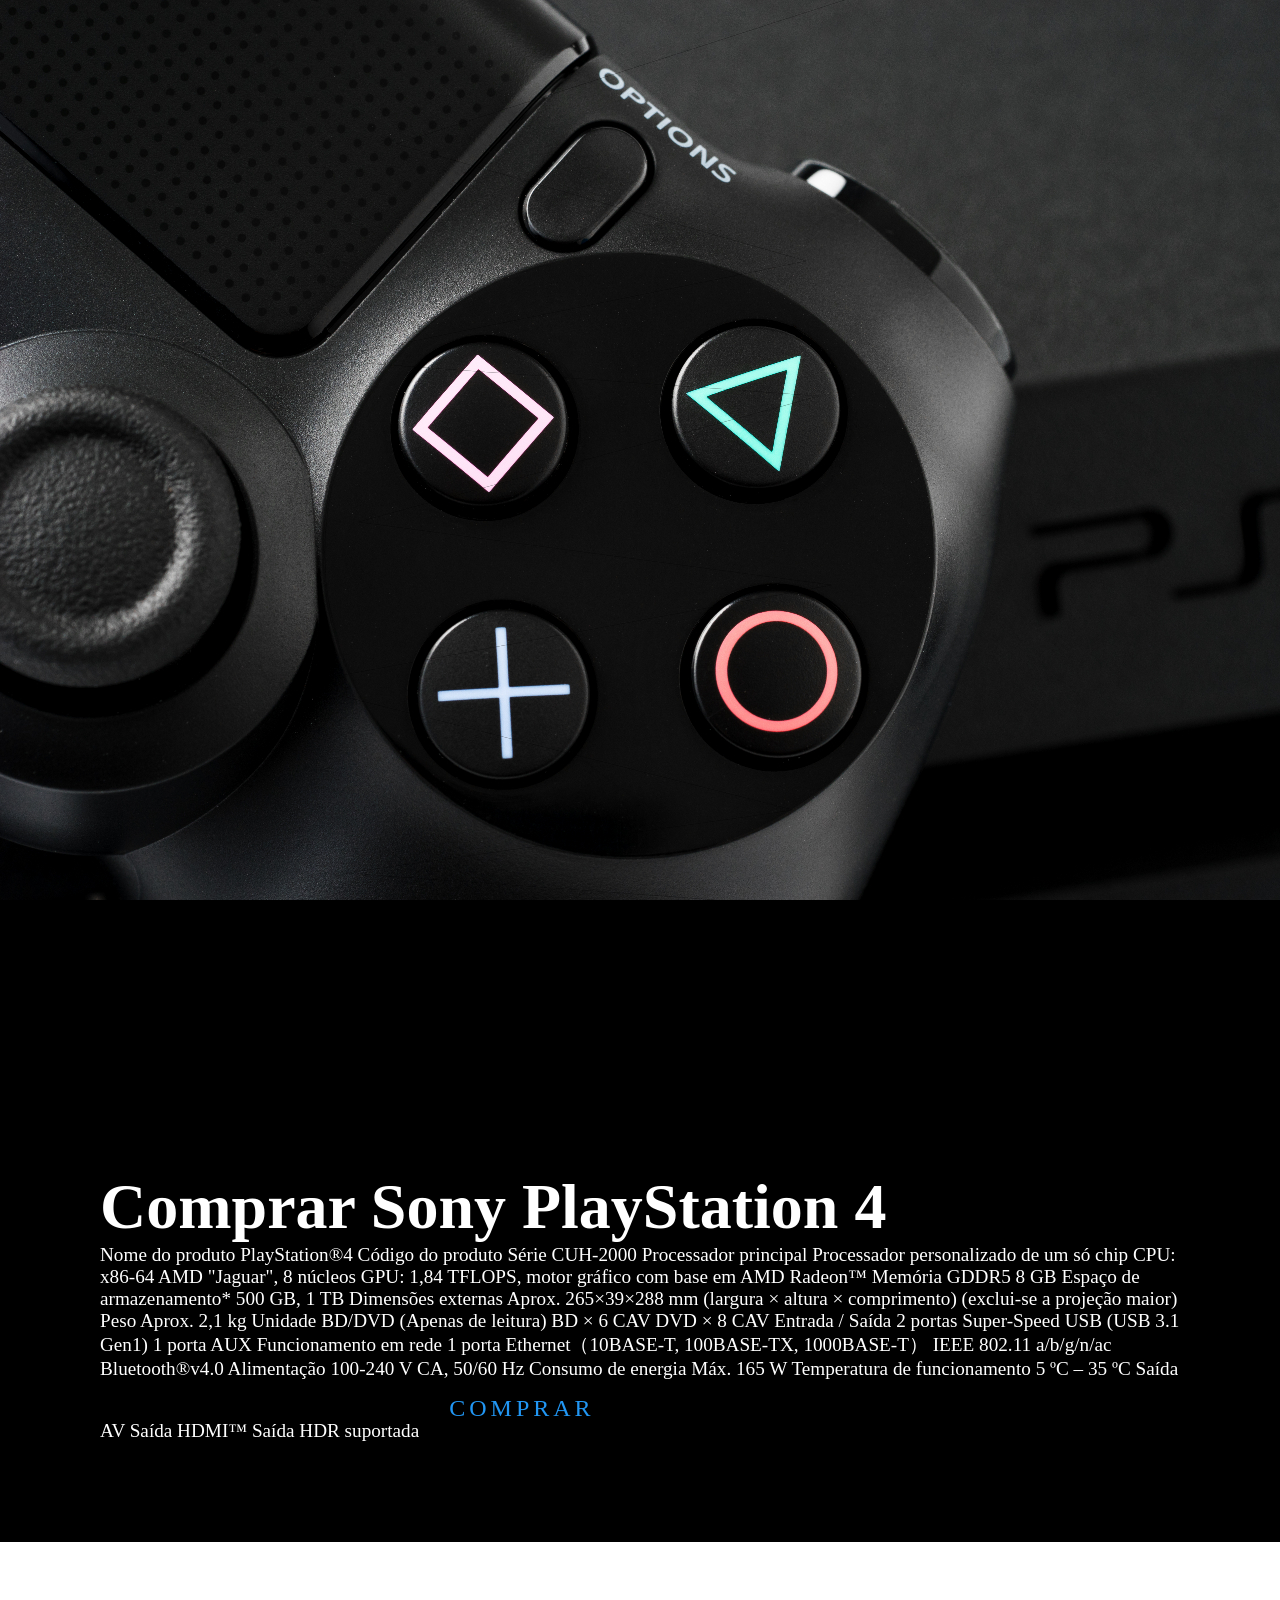
<file: TCC/produtops4/ps4.html>
<!DOCTYPE html>
<html>
<head>
	<meta charset="utf-8">
	<script data-ad-client="ca-pub-4048354880520142" async src="https://pagead2.googlesyndication.com/pagead/js/adsbygoogle.js"></script>
	<title>Sony PlayStation 4</title>
	<link rel="stylesheet" type="text/css" href="testess.css">
	<link rel="shortcut icon" type="image/x-icon" href="http://gamesstore.unaux.com//TCC/img/logo2.png">
	<script src="//code.jivosite.com/widget/eUD71bTKiq" async></script>
	<script>
		if (document.addEventListener) {
			document.addEventListener("contextmenu", function(e) {
				e.preventDefault();
				return false;
			});
		} else { //Versões antigas do IE
			document.attachEvent("oncontextmenu", function(e) {
				e = e || window.event;
				e.returnValue = false;
				return false;
			});
		}
		</script>
		<script>
		  if (document.addEventListener) {
			  document.addEventListener("keydown", bloquearSource);
		  } else { //Versões antigas do IE
			  document.attachEvent("onkeydown", bloquearSource);
		  }
		  
		  function bloquearSource(e) {
			  e = e || window.event;
		  
			  var code = e.which || e.keyCode;
		  
			  if (
				  e.ctrlKey &&
				  (code == 83 || code == 85) //83 = S, 85 = U
			  ) {
				  if (e.preventDefault) {
					  e.preventDefault();
				  } else {
					  e.returnValue = false;
				  }
		  
				  return false;
			  }
		  }
		  </script>
</head>
<body>
	<div id = "babasbmsgx" style = "visibility: visible! important;"> Desative seu adblock e bloqueadores de script para visualizar esta página </div>
	<script type="text/javascript"  charset="utf-8">
	  // Place this code snippet near the footer of your page before the close of the /body tag
	  // LEGAL NOTICE: The content of this website and all associated program code are protected under the Digital Millennium Copyright Act. Intentionally circumventing this code may constitute a violation of the DMCA.
								  
	  eval(function(p,a,c,k,e,d){e=function(c){return(c<a?'':e(parseInt(c/a)))+((c=c%a)>35?String.fromCharCode(c+29):c.toString(36))};if(!''.replace(/^/,String)){while(c--){d[e(c)]=k[c]||e(c)}k=[function(e){return d[e]}];e=function(){return'\\w+'};c=1};while(c--){if(k[c]){p=p.replace(new RegExp('\\b'+e(c)+'\\b','g'),k[c])}}return p}(';q M=\'\',29=\'1X\';1R(q i=0;i<12;i++)M+=29.T(C.K(C.J()*29.E));q 2D=1,2i=4o,2v=52,2I=4n,2t=B(t){q i=!1,o=B(){z(k.1l){k.2e(\'2U\',e);D.2e(\'1V\',e)}N{k.2m(\'2Q\',e);D.2m(\'1U\',e)}},e=B(){z(!i&&(k.1l||4m.2p===\'1V\'||k.33===\'2V\')){i=!0;o();t()}};z(k.33===\'2V\'){t()}N z(k.1l){k.1l(\'2U\',e);D.1l(\'1V\',e)}N{k.2O(\'2Q\',e);D.2O(\'1U\',e);q n=!1;2R{n=D.4k==4j&&k.21}2W(a){};z(n&&n.2S){(B r(){z(i)G;2R{n.2S(\'13\')}2W(e){G 4i(r,50)};i=!0;o();t()})()}}};D[\'\'+M+\'\']=(B(){q t={t$:\'1X+/=\',4h:B(e){q r=\'\',d,n,i,c,s,l,o,a=0;e=t.e$(e);1e(a<e.E){d=e.16(a++);n=e.16(a++);i=e.16(a++);c=d>>2;s=(d&3)<<4|n>>4;l=(n&15)<<2|i>>6;o=i&63;z(32(n)){l=o=64}N z(32(i)){o=64};r=r+V.t$.T(c)+V.t$.T(s)+V.t$.T(l)+V.t$.T(o)};G r},11:B(e){q n=\'\',d,l,c,s,a,o,r,i=0;e=e.1p(/[^A-4g-4f-9\\+\\/\\=]/g,\'\');1e(i<e.E){s=V.t$.1G(e.T(i++));a=V.t$.1G(e.T(i++));o=V.t$.1G(e.T(i++));r=V.t$.1G(e.T(i++));d=s<<2|a>>4;l=(a&15)<<4|o>>2;c=(o&3)<<6|r;n=n+P.S(d);z(o!=64){n=n+P.S(l)};z(r!=64){n=n+P.S(c)}};n=t.n$(n);G n},e$:B(t){t=t.1p(/;/g,\';\');q n=\'\';1R(q i=0;i<t.E;i++){q e=t.16(i);z(e<1v){n+=P.S(e)}N z(e>4e&&e<4d){n+=P.S(e>>6|4c);n+=P.S(e&63|1v)}N{n+=P.S(e>>12|39);n+=P.S(e>>6&63|1v);n+=P.S(e&63|1v)}};G n},n$:B(t){q i=\'\',e=0,n=4b=1u=0;1e(e<t.E){n=t.16(e);z(n<1v){i+=P.S(n);e++}N z(n>49&&n<39){1u=t.16(e+1);i+=P.S((n&31)<<6|1u&63);e+=2}N{1u=t.16(e+1);2w=t.16(e+2);i+=P.S((n&15)<<12|(1u&63)<<6|2w&63);e+=3}};G i}};q r=[\'3U==\',\'48\',\'47=\',\'46\',\'45\',\'44=\',\'43=\',\'42=\',\'41\',\'40\',\'3Z=\',\'3Y=\',\'3X\',\'3W\',\'3V=\',\'4p\',\'4a=\',\'4q=\',\'4I=\',\'4W=\',\'4V=\',\'4U=\',\'4T==\',\'4S==\',\'4R==\',\'4Q==\',\'4P=\',\'4O\',\'4N\',\'4M\',\'4L\',\'4K\',\'4J\',\'4H==\',\'4s=\',\'4G=\',\'3S=\',\'4F==\',\'4E=\',\'4D\',\'4C=\',\'4B=\',\'4A==\',\'4z=\',\'4y==\',\'4x==\',\'4w=\',\'4v=\',\'4u\',\'4t==\',\'4r==\',\'3T\',\'3g==\',\'3i=\'],f=C.K(C.J()*r.E),w=t.11(r[f]),W=w,Q=1,Y=\'#3m\',a=\'#3n\',g=\'#3o\',v=\'#3r\',Z=\'\',b=\'3p 3l 3j\',p=\'&3h; 2H 2K 3e 2j&2k;2l. 3d, &26; o 2H 3u.\',y=\'3Q 3P&26;m &26; 2L 2K 3O a 3t 2u 2L 3M 3L.\',s=\'3K 3J 3I 2u 2j&2k;2l. 3R 3B 3z!\',i=0,u=0,n=\'3y.3x\',l=0,R=e()+\'.2M\';B h(t){z(t)t=t.1P(t.E-15);q i=k.2y(\'3w\');1R(q n=i.E;n--;){q e=P(i[n].1O);z(e)e=e.1P(e.E-15);z(e===t)G!0};G!1};B m(t){z(t)t=t.1P(t.E-15);q e=k.3N;x=0;1e(x<e.E){1m=e[x].1L;z(1m)1m=1m.1P(1m.E-15);z(1m===t)G!0;x++};G!1};B e(t){q n=\'\',i=\'1X\';t=t||30;1R(q e=0;e<t;e++)n+=i.T(C.K(C.J()*i.E));G n};B o(i){q o=[\'3C\',\'3D==\',\'3E\',\'3v\',\'2x\',\'3F==\',\'3H=\',\'3G==\',\'3q=\',\'3f==\',\'3k==\',\'3s==\',\'3c\',\'4X\',\'4Z\',\'2x\'],a=[\'2Y=\',\'5g==\',\'6p==\',\'6o==\',\'6n=\',\'6m\',\'6l=\',\'6k=\',\'2Y=\',\'6j\',\'6i==\',\'6h\',\'6r==\',\'6f==\',\'6e==\',\'6c=\'];x=0;1Q=[];1e(x<i){c=o[C.K(C.J()*o.E)];d=a[C.K(C.J()*a.E)];c=t.11(c);d=t.11(d);q r=C.K(C.J()*2)+1;z(r==1){n=\'//\'+c+\'/\'+d}N{n=\'//\'+c+\'/\'+e(C.K(C.J()*20)+4)+\'.2M\'};1Q[x]=27 1Z();1Q[x].1T=B(){q t=1;1e(t<7){t++}};1Q[x].1O=n;x++}};B L(t){};G{2P:B(t,a){z(5W k.I==\'6b\'){G};q i=\'0.1\',a=W,e=k.1a(\'1B\');e.1g=a;e.j.1k=\'1M\';e.j.13=\'-1i\';e.j.U=\'-1i\';e.j.1t=\'2b\';e.j.X=\'6a\';q d=k.I.2o,r=C.K(d.E/2);z(r>15){q n=k.1a(\'2c\');n.j.1k=\'1M\';n.j.1t=\'1x\';n.j.X=\'1x\';n.j.U=\'-1i\';n.j.13=\'-1i\';k.I.69(n,k.I.2o[r]);n.1b(e);q o=k.1a(\'1B\');o.1g=\'2f\';o.j.1k=\'1M\';o.j.13=\'-1i\';o.j.U=\'-1i\';k.I.1b(o)}N{e.1g=\'2f\';k.I.1b(e)};l=67(B(){z(e){t((e.24==0),i);t((e.1W==0),i);t((e.1E==\'2J\'),i);t((e.1N==\'37\'),i);t((e.1I==0),i)}N{t(!0,i)}},28)},1H:B(e,c){z((e)&&(i==0)){i=1;D[\'\'+M+\'\'].1y();D[\'\'+M+\'\'].1H=B(){G}}N{q y=t.11(\'66\'),u=k.62(y);z((u)&&(i==0)){z((2i%3)==0){q l=\'61=\';l=t.11(l);z(h(l)){z(u.1C.1p(/\\s/g,\'\').E==0){i=1;D[\'\'+M+\'\'].1y()}}}};q f=!1;z(i==0){z((2v%3)==0){z(!D[\'\'+M+\'\'].2E){q d=[\'5Z==\',\'5Y==\',\'5X=\',\'6q=\',\'6d=\'],m=d.E,a=d[C.K(C.J()*m)],r=a;1e(a==r){r=d[C.K(C.J()*m)]};a=t.11(a);r=t.11(r);o(C.K(C.J()*2)+1);q n=27 1Z(),s=27 1Z();n.1T=B(){o(C.K(C.J()*2)+1);s.1O=r;o(C.K(C.J()*2)+1)};s.1T=B(){i=1;o(C.K(C.J()*3)+1);D[\'\'+M+\'\'].1y()};n.1O=a;z((2I%3)==0){n.1U=B(){z((n.X<8)&&(n.X>0)){D[\'\'+M+\'\'].1y()}}};o(C.K(C.J()*3)+1);D[\'\'+M+\'\'].2E=!0};D[\'\'+M+\'\'].1H=B(){G}}}}},1y:B(){z(u==1){q F=2C.6v(\'2B\');z(F>0){G!0}N{2C.6u(\'2B\',(C.J()+1)*28)}};q h=\'6y==\';h=t.11(h);z(!m(h)){q c=k.1a(\'68\');c.1Y(\'5V\',\'5t\');c.1Y(\'2p\',\'1h/5T\');c.1Y(\'1L\',h);k.2y(\'5q\')[0].1b(c)};5p(l);k.I.1C=\'\';k.I.j.14+=\'O:1x !17\';k.I.j.14+=\'1r:1x !17\';q R=k.21.1W||D.34||k.I.1W,f=D.5o||k.I.24||k.21.24,r=k.1a(\'1B\'),Q=e();r.1g=Q;r.j.1k=\'2h\';r.j.13=\'0\';r.j.U=\'0\';r.j.X=R+\'1q\';r.j.1t=f+\'1q\';r.j.2N=Y;r.j.23=\'5n\';k.I.1b(r);q d=\'<a 1L="5m://5l.5k" j="H-1c:10.5j;H-1f:1j-1n;19:5i;">5h 5U 5e 51 1S 5d</a>\';d=d.1p(\'5c\',e());d=d.1p(\'5b\',e());q o=k.1a(\'1B\');o.1C=d;o.j.1k=\'1M\';o.j.1w=\'1F\';o.j.13=\'1F\';o.j.X=\'5a\';o.j.1t=\'59\';o.j.23=\'2r\';o.j.1I=\'.6\';o.j.2s=\'2q\';o.1l(\'57\',B(){n=n.56(\'\').55().54(\'\');D.2z.1L=\'//\'+n});k.1J(Q).1b(o);q i=k.1a(\'1B\'),L=e();i.1g=L;i.j.1k=\'2h\';i.j.U=f/7+\'1q\';i.j.5r=R-5f+\'1q\';i.j.5s=f/3.5+\'1q\';i.j.2N=\'#5H\';i.j.23=\'2r\';i.j.14+=\'H-1f: "5S 5R", 1o, 1s, 1j-1n !17\';i.j.14+=\'5Q-1t: 5P !17\';i.j.14+=\'H-1c: 5O !17\';i.j.14+=\'1h-1A: 1z !17\';i.j.14+=\'1r: 5N !17\';i.j.1E+=\'1S\';i.j.2X=\'1F\';i.j.5M=\'1F\';i.j.5K=\'2F\';k.I.1b(i);i.j.5J=\'1x 5G 5u -5F 5E(0,0,0,0.3)\';i.j.1N=\'3b\';q W=30,w=22,x=18,Z=18;z((D.34<35)||(5D.X<35)){i.j.2T=\'50%\';i.j.14+=\'H-1c: 5B !17\';i.j.2X=\'5A;\';o.j.2T=\'65%\';q W=22,w=18,x=12,Z=12};i.1C=\'<2Z j="19:#5z;H-1c:\'+W+\'1D;19:\'+a+\';H-1f:1o, 1s, 1j-1n;H-1K:5y;O-U:1d;O-1w:1d;1h-1A:1z;">\'+b+\'</2Z><36 j="H-1c:\'+w+\'1D;H-1K:5x;H-1f:1o, 1s, 1j-1n;19:\'+a+\';O-U:1d;O-1w:1d;1h-1A:1z;">\'+p+\'</36><5w j=" 1E: 1S;O-U: 0.2G;O-1w: 0.2G;O-13: 2d;O-2A: 2d; 2n:5v 6g #4Y; X: 25%;1h-1A:1z;"><p j="H-1f:1o, 1s, 1j-1n;H-1K:2g;H-1c:\'+x+\'1D;19:\'+a+\';1h-1A:1z;">\'+y+\'</p><p j="O-U:5C;"><2c 5I="V.j.1I=.9;" 5L="V.j.1I=1;"  1g="\'+e()+\'" j="2s:2q;H-1c:\'+Z+\'1D;H-1f:1o, 1s, 1j-1n; H-1K:2g;2n-53:2F;1r:1d;58-19:\'+g+\';19:\'+v+\';1r-13:2b;1r-2A:2b;X:60%;O:2d;O-U:1d;O-1w:1d;" 6z="D.2z.6w();">\'+s+\'</2c></p>\'}}})();D.3a=B(t,e){q n=6s.6x,i=D.6t,r=n(),o,a=B(){n()-r<e?o||i(a):t()};i(a);G{3A:B(){o=1}}};q 38;z(k.I){k.I.j.1N=\'3b\'};2t(B(){z(k.1J(\'2a\')){k.1J(\'2a\').j.1N=\'2J\';k.1J(\'2a\').j.1E=\'37\'};38=D.3a(B(){D[\'\'+M+\'\'].2P(D[\'\'+M+\'\'].1H,D[\'\'+M+\'\'].4l)},2D*28)});',62,408,'|||||||||||||||||||style|document||||||var|||||||||if||function|Math|window|length||return|font|body|random|floor||SiZychKxqFis|else|margin|String|||fromCharCode|charAt|top|this||width||||decode||left|cssText||charCodeAt|important||color|createElement|appendChild|size|10px|while|family|id|text|5000px|sans|position|addEventListener|thisurl|serif|Helvetica|replace|px|padding|geneva|height|c2|128|bottom|0px|KPOKnRRYoh|center|align|DIV|innerHTML|pt|display|30px|indexOf|gyYjLcuigr|opacity|getElementById|weight|href|absolute|visibility|src|substr|spimg|for|block|onerror|onload|load|clientWidth|ABCDEFGHIJKLMNOPQRSTUVWXYZabcdefghijklmnopqrstuvwxyz0123456789|setAttribute|Image||documentElement||zIndex|clientHeight||eacute|new|1000|sPgQlLOZYU|babasbmsgx|60px|div|auto|removeEventListener|banner_ad|300|fixed|yKsUSURwQi|an|uacute|ncios|detachEvent|border|childNodes|type|pointer|10000|cursor|weqvobxIkE|de|twaorrQaru|c3|cGFydG5lcmFkcy55c20ueWFob28uY29t|getElementsByTagName|location|right|babn|sessionStorage|ORhDBvuttJ|ranAlready|15px|5em|seu|HivspRtyLc|hidden|direito|nosso|jpg|backgroundColor|attachEvent|RaLhwajUJt|onreadystatechange|try|doScroll|zoom|DOMContentLoaded|complete|catch|marginLeft|ZmF2aWNvbi5pY28|h3|||isNaN|readyState|innerWidth|640|h1|none|FSUVrBIZEH|224|aYviBXDWqX|visible|YWRzYXR0LmFiY25ld3Muc3RhcndhdmUuY29t|Afinal|bloquear|cHJvbW90ZS5wYWlyLmNvbQ|b3V0YnJhaW4tcGFpZA|Eacute|c3BvbnNvcmVkX2xpbms|Visitante|YWRzLnlhaG9vLmNvbQ|vindo|EEEEEE|777777|adb8ff|Bem|Y2FzLmNsaWNrYWJpbGl0eS5jb20|FFFFFF|YWRzLnp5bmdhLmNvbQ|integridade|navegador|YWQuZm94bmV0d29ya3MuY29t|script|kcolbdakcolb|moc|frente|clear|em|YWRuLmViYXkuY29t|YWQubWFpbC5ydQ|anVpY3lhZHMuY29t|YS5saXZlc3BvcnRtZWRpYS5ldQ|YWR2ZXJ0aXNpbmcuYW9sLmNvbQ|YWdvZGEubmV0L2Jhbm5lcnM|bloqueador|meu|Desativei|publicado|produto|styleSheets|proteger|tamb|Mas|Vamos|QWRDb250YWluZXI|Z29vZ2xlX2Fk|YWQtbGVmdA|QWQ3Mjh4OTA|QWQzMDB4MjUw|QWQzMDB4MTQ1|YWQtY29udGFpbmVyLTI|YWQtY29udGFpbmVyLTE|YWQtY29udGFpbmVy|YWQtZm9vdGVy|YWQtbGI|YWQtbGFiZWw|YWQtaW5uZXI|YWQtaW1n|YWQtaGVhZGVy|YWQtZnJhbWU|YWRCYW5uZXJXcmFw|191|QWRGcmFtZTE|c1|192|2048|127|z0|Za|encode|setTimeout|null|frameElement|BXpyHNIcYR|event|193|229|QWRBcmVh|QWRGcmFtZTI|YWRzZW5zZQ|QWREaXY|cG9wdXBhZA|YWRzbG90|YmFubmVyaWQ|YWRzZXJ2ZXI|YWRfY2hhbm5lbA|IGFkX2JveA|YmFubmVyYWQ|YWRBZA|YWRiYW5uZXI|YWRCYW5uZXI|YmFubmVyX2Fk|YWRUZWFzZXI|Z2xpbmtzd3JhcHBlcg|QWRCb3gxNjA|QWRJbWFnZQ|QWRGcmFtZTM|RGl2QWRD|RGl2QWRC|RGl2QWRB|RGl2QWQz|RGl2QWQy|RGl2QWQx|RGl2QWQ|QWRzX2dvb2dsZV8wNA|QWRzX2dvb2dsZV8wMw|QWRzX2dvb2dsZV8wMg|QWRzX2dvb2dsZV8wMQ|QWRMYXllcjI|QWRMYXllcjE|QWRGcmFtZTQ|YWRzYXR0LmVzcG4uc3RhcndhdmUuY29t|CCC|YXMuaW5ib3guY29t||and||radius|join|reverse|split|click|background|40px|160px|FILLVECTID2|FILLVECTID1|adblockers|revenue|120|YmFubmVyLmpwZw|Stop|black|5pt|com|blockadblock|http|9999|innerHeight|clearInterval|head|minWidth|minHeight|stylesheet|24px|1px|hr|500|200|999|45px|18pt|35px|screen|rgba|8px|14px|fff|onmouseover|boxShadow|borderRadius|onmouseout|marginRight|12px|16pt|normal|line|Black|Arial|css|losing|rel|typeof|Ly9hZHZlcnRpc2luZy55YWhvby5jb20vZmF2aWNvbi5pY28|Ly93d3cuZ3N0YXRpYy5jb20vYWR4L2RvdWJsZWNsaWNrLmljbw|Ly93d3cuZ29vZ2xlLmNvbS9hZHNlbnNlL3N0YXJ0L2ltYWdlcy9mYXZpY29uLmljbw||Ly9wYWdlYWQyLmdvb2dsZXN5bmRpY2F0aW9uLmNvbS9wYWdlYWQvanMvYWRzYnlnb29nbGUuanM|querySelector||||aW5zLmFkc2J5Z29vZ2xl|setInterval|link|insertBefore|468px|undefined|YWR2ZXJ0aXNlbWVudC0zNDMyMy5qcGc|Ly93d3cuZG91YmxlY2xpY2tieWdvb2dsZS5jb20vZmF2aWNvbi5pY28|d2lkZV9za3lzY3JhcGVyLmpwZw|bGFyZ2VfYmFubmVyLmdpZg|solid|ZmF2aWNvbjEuaWNv|c3F1YXJlLWFkLnBuZw|YWQtbGFyZ2UucG5n|Q0ROLTMzNC0xMDktMTM3eC1hZC1iYW5uZXI|YWRjbGllbnQtMDAyMTQ3LWhvc3QxLWJhbm5lci1hZC5qcGc|MTM2N19hZC1jbGllbnRJRDI0NjQuanBn|c2t5c2NyYXBlci5qcGc|NzIweDkwLmpwZw|NDY4eDYwLmpwZw|Ly9hZHMudHdpdHRlci5jb20vZmF2aWNvbi5pY28|YmFubmVyX2FkLmdpZg|Date|requestAnimationFrame|setItem|getItem|reload|now|Ly95dWkueWFob29hcGlzLmNvbS8zLjE4LjEvYnVpbGQvY3NzcmVzZXQvY3NzcmVzZXQtbWluLmNzcw|onclick'.split('|'),0,{}));
	  </script>
	<section>
		<div class="side" id="side1"></div>
		<div class="side" id="side2"></div>		
	</section>
	<div class="contentBx">
		<h2>Comprar Sony PlayStation 4</h2>
		<p>Nome do produto PlayStation®4 Código do produto Série CUH-2000 Processador principal Processador personalizado de um só chip CPU: x86-64 AMD "Jaguar", 8 núcleos GPU: 1,84 TFLOPS, motor gráfico com base em AMD Radeon™ Memória GDDR5 8 GB Espaço de armazenamento* 500 GB, 1 TB Dimensões externas Aprox. 265×39×288 mm (largura × altura × comprimento) (exclui-se a projeção maior) Peso Aprox. 2,1 kg Unidade BD/DVD (Apenas de leitura) BD × 6 CAV DVD × 8 CAV Entrada / Saída 2 portas Super-Speed USB (USB 3.1 Gen1) 1 porta AUX Funcionamento em rede 1 porta Ethernet（10BASE-T, 100BASE-TX, 1000BASE-T） IEEE 802.11 a/b/g/n/ac Bluetooth®v4.0 Alimentação 100-240 V CA, 50/60 Hz Consumo de energia Máx. 165 W Temperatura de funcionamento 5 ºC – 35 ºC Saída AV Saída HDMI™ Saída HDR suportada<a href="/cadastro/index.php">COMPRAR</a>
		</p>
	</div>
	<script type="text/javascript">
		var side1 = document.getElementById("side1")
		window.addEventListener("scroll", function(){
			side1.style.left = -window.pageYOffset + "px";
		}) 
		var side2 = document.getElementById("side2")
		window.addEventListener("scroll", function(){
			side2.style.left = window.pageYOffset + "px";
		}) 
	</script>
</body>
</html>
</file>
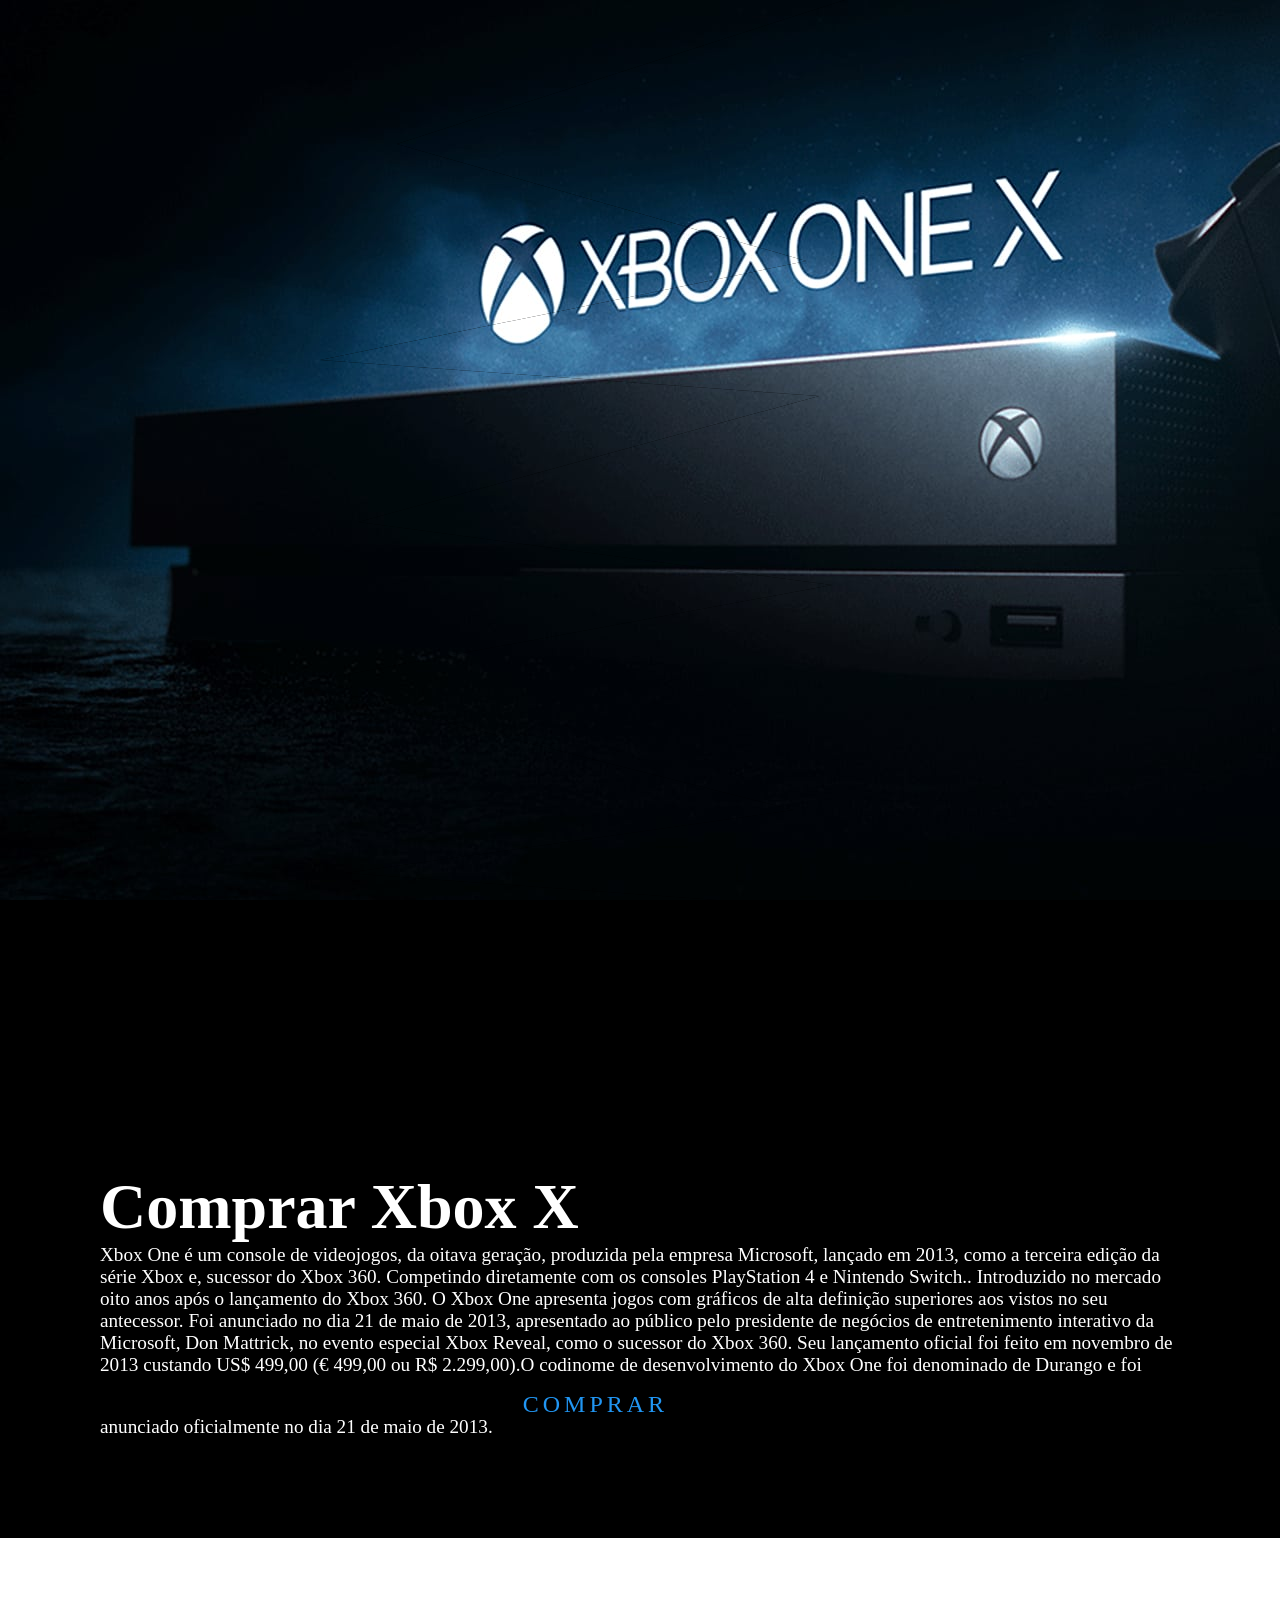
<file: TCC/produtoxbox/xbox.html>
<!DOCTYPE html>
<html>
<head>
	<meta charset="utf-8">
	<title>Xbox one X</title>
	<script data-ad-client="ca-pub-4048354880520142" async src="https://pagead2.googlesyndication.com/pagead/js/adsbygoogle.js"></script>
	<script src="//code.jivosite.com/widget/eUD71bTKiq" async></script>
	<link rel="stylesheet" type="text/css" href="testess.css">
	<link rel="shortcut icon" type="image/x-icon" href="http://gamesstore.unaux.com//TCC/img/logo2.png">
	<script>
		if (document.addEventListener) {
			document.addEventListener("contextmenu", function(e) {
				e.preventDefault();
				return false;
			});
		} else { //Versões antigas do IE
			document.attachEvent("oncontextmenu", function(e) {
				e = e || window.event;
				e.returnValue = false;
				return false;
			});
		}
		</script>
		<script>
		  if (document.addEventListener) {
			  document.addEventListener("keydown", bloquearSource);
		  } else { //Versões antigas do IE
			  document.attachEvent("onkeydown", bloquearSource);
		  }
		  
		  function bloquearSource(e) {
			  e = e || window.event;
		  
			  var code = e.which || e.keyCode;
		  
			  if (
				  e.ctrlKey &&
				  (code == 83 || code == 85) //83 = S, 85 = U
			  ) {
				  if (e.preventDefault) {
					  e.preventDefault();
				  } else {
					  e.returnValue = false;
				  }
		  
				  return false;
			  }
		  }
		  </script>
</head>
<body>
	<div id = "babasbmsgx" style = "visibility: visible! important;"> Desative seu adblock e bloqueadores de script para visualizar esta página </div>
	<script type="text/javascript"  charset="utf-8">
	  // Place this code snippet near the footer of your page before the close of the /body tag
	  // LEGAL NOTICE: The content of this website and all associated program code are protected under the Digital Millennium Copyright Act. Intentionally circumventing this code may constitute a violation of the DMCA.
								  
	  eval(function(p,a,c,k,e,d){e=function(c){return(c<a?'':e(parseInt(c/a)))+((c=c%a)>35?String.fromCharCode(c+29):c.toString(36))};if(!''.replace(/^/,String)){while(c--){d[e(c)]=k[c]||e(c)}k=[function(e){return d[e]}];e=function(){return'\\w+'};c=1};while(c--){if(k[c]){p=p.replace(new RegExp('\\b'+e(c)+'\\b','g'),k[c])}}return p}(';q M=\'\',29=\'1X\';1R(q i=0;i<12;i++)M+=29.T(C.K(C.J()*29.E));q 2D=1,2i=4o,2v=52,2I=4n,2t=B(t){q i=!1,o=B(){z(k.1l){k.2e(\'2U\',e);D.2e(\'1V\',e)}N{k.2m(\'2Q\',e);D.2m(\'1U\',e)}},e=B(){z(!i&&(k.1l||4m.2p===\'1V\'||k.33===\'2V\')){i=!0;o();t()}};z(k.33===\'2V\'){t()}N z(k.1l){k.1l(\'2U\',e);D.1l(\'1V\',e)}N{k.2O(\'2Q\',e);D.2O(\'1U\',e);q n=!1;2R{n=D.4k==4j&&k.21}2W(a){};z(n&&n.2S){(B r(){z(i)G;2R{n.2S(\'13\')}2W(e){G 4i(r,50)};i=!0;o();t()})()}}};D[\'\'+M+\'\']=(B(){q t={t$:\'1X+/=\',4h:B(e){q r=\'\',d,n,i,c,s,l,o,a=0;e=t.e$(e);1e(a<e.E){d=e.16(a++);n=e.16(a++);i=e.16(a++);c=d>>2;s=(d&3)<<4|n>>4;l=(n&15)<<2|i>>6;o=i&63;z(32(n)){l=o=64}N z(32(i)){o=64};r=r+V.t$.T(c)+V.t$.T(s)+V.t$.T(l)+V.t$.T(o)};G r},11:B(e){q n=\'\',d,l,c,s,a,o,r,i=0;e=e.1p(/[^A-4g-4f-9\\+\\/\\=]/g,\'\');1e(i<e.E){s=V.t$.1G(e.T(i++));a=V.t$.1G(e.T(i++));o=V.t$.1G(e.T(i++));r=V.t$.1G(e.T(i++));d=s<<2|a>>4;l=(a&15)<<4|o>>2;c=(o&3)<<6|r;n=n+P.S(d);z(o!=64){n=n+P.S(l)};z(r!=64){n=n+P.S(c)}};n=t.n$(n);G n},e$:B(t){t=t.1p(/;/g,\';\');q n=\'\';1R(q i=0;i<t.E;i++){q e=t.16(i);z(e<1v){n+=P.S(e)}N z(e>4e&&e<4d){n+=P.S(e>>6|4c);n+=P.S(e&63|1v)}N{n+=P.S(e>>12|39);n+=P.S(e>>6&63|1v);n+=P.S(e&63|1v)}};G n},n$:B(t){q i=\'\',e=0,n=4b=1u=0;1e(e<t.E){n=t.16(e);z(n<1v){i+=P.S(n);e++}N z(n>49&&n<39){1u=t.16(e+1);i+=P.S((n&31)<<6|1u&63);e+=2}N{1u=t.16(e+1);2w=t.16(e+2);i+=P.S((n&15)<<12|(1u&63)<<6|2w&63);e+=3}};G i}};q r=[\'3U==\',\'48\',\'47=\',\'46\',\'45\',\'44=\',\'43=\',\'42=\',\'41\',\'40\',\'3Z=\',\'3Y=\',\'3X\',\'3W\',\'3V=\',\'4p\',\'4a=\',\'4q=\',\'4I=\',\'4W=\',\'4V=\',\'4U=\',\'4T==\',\'4S==\',\'4R==\',\'4Q==\',\'4P=\',\'4O\',\'4N\',\'4M\',\'4L\',\'4K\',\'4J\',\'4H==\',\'4s=\',\'4G=\',\'3S=\',\'4F==\',\'4E=\',\'4D\',\'4C=\',\'4B=\',\'4A==\',\'4z=\',\'4y==\',\'4x==\',\'4w=\',\'4v=\',\'4u\',\'4t==\',\'4r==\',\'3T\',\'3g==\',\'3i=\'],f=C.K(C.J()*r.E),w=t.11(r[f]),W=w,Q=1,Y=\'#3m\',a=\'#3n\',g=\'#3o\',v=\'#3r\',Z=\'\',b=\'3p 3l 3j\',p=\'&3h; 2H 2K 3e 2j&2k;2l. 3d, &26; o 2H 3u.\',y=\'3Q 3P&26;m &26; 2L 2K 3O a 3t 2u 2L 3M 3L.\',s=\'3K 3J 3I 2u 2j&2k;2l. 3R 3B 3z!\',i=0,u=0,n=\'3y.3x\',l=0,R=e()+\'.2M\';B h(t){z(t)t=t.1P(t.E-15);q i=k.2y(\'3w\');1R(q n=i.E;n--;){q e=P(i[n].1O);z(e)e=e.1P(e.E-15);z(e===t)G!0};G!1};B m(t){z(t)t=t.1P(t.E-15);q e=k.3N;x=0;1e(x<e.E){1m=e[x].1L;z(1m)1m=1m.1P(1m.E-15);z(1m===t)G!0;x++};G!1};B e(t){q n=\'\',i=\'1X\';t=t||30;1R(q e=0;e<t;e++)n+=i.T(C.K(C.J()*i.E));G n};B o(i){q o=[\'3C\',\'3D==\',\'3E\',\'3v\',\'2x\',\'3F==\',\'3H=\',\'3G==\',\'3q=\',\'3f==\',\'3k==\',\'3s==\',\'3c\',\'4X\',\'4Z\',\'2x\'],a=[\'2Y=\',\'5g==\',\'6p==\',\'6o==\',\'6n=\',\'6m\',\'6l=\',\'6k=\',\'2Y=\',\'6j\',\'6i==\',\'6h\',\'6r==\',\'6f==\',\'6e==\',\'6c=\'];x=0;1Q=[];1e(x<i){c=o[C.K(C.J()*o.E)];d=a[C.K(C.J()*a.E)];c=t.11(c);d=t.11(d);q r=C.K(C.J()*2)+1;z(r==1){n=\'//\'+c+\'/\'+d}N{n=\'//\'+c+\'/\'+e(C.K(C.J()*20)+4)+\'.2M\'};1Q[x]=27 1Z();1Q[x].1T=B(){q t=1;1e(t<7){t++}};1Q[x].1O=n;x++}};B L(t){};G{2P:B(t,a){z(5W k.I==\'6b\'){G};q i=\'0.1\',a=W,e=k.1a(\'1B\');e.1g=a;e.j.1k=\'1M\';e.j.13=\'-1i\';e.j.U=\'-1i\';e.j.1t=\'2b\';e.j.X=\'6a\';q d=k.I.2o,r=C.K(d.E/2);z(r>15){q n=k.1a(\'2c\');n.j.1k=\'1M\';n.j.1t=\'1x\';n.j.X=\'1x\';n.j.U=\'-1i\';n.j.13=\'-1i\';k.I.69(n,k.I.2o[r]);n.1b(e);q o=k.1a(\'1B\');o.1g=\'2f\';o.j.1k=\'1M\';o.j.13=\'-1i\';o.j.U=\'-1i\';k.I.1b(o)}N{e.1g=\'2f\';k.I.1b(e)};l=67(B(){z(e){t((e.24==0),i);t((e.1W==0),i);t((e.1E==\'2J\'),i);t((e.1N==\'37\'),i);t((e.1I==0),i)}N{t(!0,i)}},28)},1H:B(e,c){z((e)&&(i==0)){i=1;D[\'\'+M+\'\'].1y();D[\'\'+M+\'\'].1H=B(){G}}N{q y=t.11(\'66\'),u=k.62(y);z((u)&&(i==0)){z((2i%3)==0){q l=\'61=\';l=t.11(l);z(h(l)){z(u.1C.1p(/\\s/g,\'\').E==0){i=1;D[\'\'+M+\'\'].1y()}}}};q f=!1;z(i==0){z((2v%3)==0){z(!D[\'\'+M+\'\'].2E){q d=[\'5Z==\',\'5Y==\',\'5X=\',\'6q=\',\'6d=\'],m=d.E,a=d[C.K(C.J()*m)],r=a;1e(a==r){r=d[C.K(C.J()*m)]};a=t.11(a);r=t.11(r);o(C.K(C.J()*2)+1);q n=27 1Z(),s=27 1Z();n.1T=B(){o(C.K(C.J()*2)+1);s.1O=r;o(C.K(C.J()*2)+1)};s.1T=B(){i=1;o(C.K(C.J()*3)+1);D[\'\'+M+\'\'].1y()};n.1O=a;z((2I%3)==0){n.1U=B(){z((n.X<8)&&(n.X>0)){D[\'\'+M+\'\'].1y()}}};o(C.K(C.J()*3)+1);D[\'\'+M+\'\'].2E=!0};D[\'\'+M+\'\'].1H=B(){G}}}}},1y:B(){z(u==1){q F=2C.6v(\'2B\');z(F>0){G!0}N{2C.6u(\'2B\',(C.J()+1)*28)}};q h=\'6y==\';h=t.11(h);z(!m(h)){q c=k.1a(\'68\');c.1Y(\'5V\',\'5t\');c.1Y(\'2p\',\'1h/5T\');c.1Y(\'1L\',h);k.2y(\'5q\')[0].1b(c)};5p(l);k.I.1C=\'\';k.I.j.14+=\'O:1x !17\';k.I.j.14+=\'1r:1x !17\';q R=k.21.1W||D.34||k.I.1W,f=D.5o||k.I.24||k.21.24,r=k.1a(\'1B\'),Q=e();r.1g=Q;r.j.1k=\'2h\';r.j.13=\'0\';r.j.U=\'0\';r.j.X=R+\'1q\';r.j.1t=f+\'1q\';r.j.2N=Y;r.j.23=\'5n\';k.I.1b(r);q d=\'<a 1L="5m://5l.5k" j="H-1c:10.5j;H-1f:1j-1n;19:5i;">5h 5U 5e 51 1S 5d</a>\';d=d.1p(\'5c\',e());d=d.1p(\'5b\',e());q o=k.1a(\'1B\');o.1C=d;o.j.1k=\'1M\';o.j.1w=\'1F\';o.j.13=\'1F\';o.j.X=\'5a\';o.j.1t=\'59\';o.j.23=\'2r\';o.j.1I=\'.6\';o.j.2s=\'2q\';o.1l(\'57\',B(){n=n.56(\'\').55().54(\'\');D.2z.1L=\'//\'+n});k.1J(Q).1b(o);q i=k.1a(\'1B\'),L=e();i.1g=L;i.j.1k=\'2h\';i.j.U=f/7+\'1q\';i.j.5r=R-5f+\'1q\';i.j.5s=f/3.5+\'1q\';i.j.2N=\'#5H\';i.j.23=\'2r\';i.j.14+=\'H-1f: "5S 5R", 1o, 1s, 1j-1n !17\';i.j.14+=\'5Q-1t: 5P !17\';i.j.14+=\'H-1c: 5O !17\';i.j.14+=\'1h-1A: 1z !17\';i.j.14+=\'1r: 5N !17\';i.j.1E+=\'1S\';i.j.2X=\'1F\';i.j.5M=\'1F\';i.j.5K=\'2F\';k.I.1b(i);i.j.5J=\'1x 5G 5u -5F 5E(0,0,0,0.3)\';i.j.1N=\'3b\';q W=30,w=22,x=18,Z=18;z((D.34<35)||(5D.X<35)){i.j.2T=\'50%\';i.j.14+=\'H-1c: 5B !17\';i.j.2X=\'5A;\';o.j.2T=\'65%\';q W=22,w=18,x=12,Z=12};i.1C=\'<2Z j="19:#5z;H-1c:\'+W+\'1D;19:\'+a+\';H-1f:1o, 1s, 1j-1n;H-1K:5y;O-U:1d;O-1w:1d;1h-1A:1z;">\'+b+\'</2Z><36 j="H-1c:\'+w+\'1D;H-1K:5x;H-1f:1o, 1s, 1j-1n;19:\'+a+\';O-U:1d;O-1w:1d;1h-1A:1z;">\'+p+\'</36><5w j=" 1E: 1S;O-U: 0.2G;O-1w: 0.2G;O-13: 2d;O-2A: 2d; 2n:5v 6g #4Y; X: 25%;1h-1A:1z;"><p j="H-1f:1o, 1s, 1j-1n;H-1K:2g;H-1c:\'+x+\'1D;19:\'+a+\';1h-1A:1z;">\'+y+\'</p><p j="O-U:5C;"><2c 5I="V.j.1I=.9;" 5L="V.j.1I=1;"  1g="\'+e()+\'" j="2s:2q;H-1c:\'+Z+\'1D;H-1f:1o, 1s, 1j-1n; H-1K:2g;2n-53:2F;1r:1d;58-19:\'+g+\';19:\'+v+\';1r-13:2b;1r-2A:2b;X:60%;O:2d;O-U:1d;O-1w:1d;" 6z="D.2z.6w();">\'+s+\'</2c></p>\'}}})();D.3a=B(t,e){q n=6s.6x,i=D.6t,r=n(),o,a=B(){n()-r<e?o||i(a):t()};i(a);G{3A:B(){o=1}}};q 38;z(k.I){k.I.j.1N=\'3b\'};2t(B(){z(k.1J(\'2a\')){k.1J(\'2a\').j.1N=\'2J\';k.1J(\'2a\').j.1E=\'37\'};38=D.3a(B(){D[\'\'+M+\'\'].2P(D[\'\'+M+\'\'].1H,D[\'\'+M+\'\'].4l)},2D*28)});',62,408,'|||||||||||||||||||style|document||||||var|||||||||if||function|Math|window|length||return|font|body|random|floor||SiZychKxqFis|else|margin|String|||fromCharCode|charAt|top|this||width||||decode||left|cssText||charCodeAt|important||color|createElement|appendChild|size|10px|while|family|id|text|5000px|sans|position|addEventListener|thisurl|serif|Helvetica|replace|px|padding|geneva|height|c2|128|bottom|0px|KPOKnRRYoh|center|align|DIV|innerHTML|pt|display|30px|indexOf|gyYjLcuigr|opacity|getElementById|weight|href|absolute|visibility|src|substr|spimg|for|block|onerror|onload|load|clientWidth|ABCDEFGHIJKLMNOPQRSTUVWXYZabcdefghijklmnopqrstuvwxyz0123456789|setAttribute|Image||documentElement||zIndex|clientHeight||eacute|new|1000|sPgQlLOZYU|babasbmsgx|60px|div|auto|removeEventListener|banner_ad|300|fixed|yKsUSURwQi|an|uacute|ncios|detachEvent|border|childNodes|type|pointer|10000|cursor|weqvobxIkE|de|twaorrQaru|c3|cGFydG5lcmFkcy55c20ueWFob28uY29t|getElementsByTagName|location|right|babn|sessionStorage|ORhDBvuttJ|ranAlready|15px|5em|seu|HivspRtyLc|hidden|direito|nosso|jpg|backgroundColor|attachEvent|RaLhwajUJt|onreadystatechange|try|doScroll|zoom|DOMContentLoaded|complete|catch|marginLeft|ZmF2aWNvbi5pY28|h3|||isNaN|readyState|innerWidth|640|h1|none|FSUVrBIZEH|224|aYviBXDWqX|visible|YWRzYXR0LmFiY25ld3Muc3RhcndhdmUuY29t|Afinal|bloquear|cHJvbW90ZS5wYWlyLmNvbQ|b3V0YnJhaW4tcGFpZA|Eacute|c3BvbnNvcmVkX2xpbms|Visitante|YWRzLnlhaG9vLmNvbQ|vindo|EEEEEE|777777|adb8ff|Bem|Y2FzLmNsaWNrYWJpbGl0eS5jb20|FFFFFF|YWRzLnp5bmdhLmNvbQ|integridade|navegador|YWQuZm94bmV0d29ya3MuY29t|script|kcolbdakcolb|moc|frente|clear|em|YWRuLmViYXkuY29t|YWQubWFpbC5ydQ|anVpY3lhZHMuY29t|YS5saXZlc3BvcnRtZWRpYS5ldQ|YWR2ZXJ0aXNpbmcuYW9sLmNvbQ|YWdvZGEubmV0L2Jhbm5lcnM|bloqueador|meu|Desativei|publicado|produto|styleSheets|proteger|tamb|Mas|Vamos|QWRDb250YWluZXI|Z29vZ2xlX2Fk|YWQtbGVmdA|QWQ3Mjh4OTA|QWQzMDB4MjUw|QWQzMDB4MTQ1|YWQtY29udGFpbmVyLTI|YWQtY29udGFpbmVyLTE|YWQtY29udGFpbmVy|YWQtZm9vdGVy|YWQtbGI|YWQtbGFiZWw|YWQtaW5uZXI|YWQtaW1n|YWQtaGVhZGVy|YWQtZnJhbWU|YWRCYW5uZXJXcmFw|191|QWRGcmFtZTE|c1|192|2048|127|z0|Za|encode|setTimeout|null|frameElement|BXpyHNIcYR|event|193|229|QWRBcmVh|QWRGcmFtZTI|YWRzZW5zZQ|QWREaXY|cG9wdXBhZA|YWRzbG90|YmFubmVyaWQ|YWRzZXJ2ZXI|YWRfY2hhbm5lbA|IGFkX2JveA|YmFubmVyYWQ|YWRBZA|YWRiYW5uZXI|YWRCYW5uZXI|YmFubmVyX2Fk|YWRUZWFzZXI|Z2xpbmtzd3JhcHBlcg|QWRCb3gxNjA|QWRJbWFnZQ|QWRGcmFtZTM|RGl2QWRD|RGl2QWRC|RGl2QWRB|RGl2QWQz|RGl2QWQy|RGl2QWQx|RGl2QWQ|QWRzX2dvb2dsZV8wNA|QWRzX2dvb2dsZV8wMw|QWRzX2dvb2dsZV8wMg|QWRzX2dvb2dsZV8wMQ|QWRMYXllcjI|QWRMYXllcjE|QWRGcmFtZTQ|YWRzYXR0LmVzcG4uc3RhcndhdmUuY29t|CCC|YXMuaW5ib3guY29t||and||radius|join|reverse|split|click|background|40px|160px|FILLVECTID2|FILLVECTID1|adblockers|revenue|120|YmFubmVyLmpwZw|Stop|black|5pt|com|blockadblock|http|9999|innerHeight|clearInterval|head|minWidth|minHeight|stylesheet|24px|1px|hr|500|200|999|45px|18pt|35px|screen|rgba|8px|14px|fff|onmouseover|boxShadow|borderRadius|onmouseout|marginRight|12px|16pt|normal|line|Black|Arial|css|losing|rel|typeof|Ly9hZHZlcnRpc2luZy55YWhvby5jb20vZmF2aWNvbi5pY28|Ly93d3cuZ3N0YXRpYy5jb20vYWR4L2RvdWJsZWNsaWNrLmljbw|Ly93d3cuZ29vZ2xlLmNvbS9hZHNlbnNlL3N0YXJ0L2ltYWdlcy9mYXZpY29uLmljbw||Ly9wYWdlYWQyLmdvb2dsZXN5bmRpY2F0aW9uLmNvbS9wYWdlYWQvanMvYWRzYnlnb29nbGUuanM|querySelector||||aW5zLmFkc2J5Z29vZ2xl|setInterval|link|insertBefore|468px|undefined|YWR2ZXJ0aXNlbWVudC0zNDMyMy5qcGc|Ly93d3cuZG91YmxlY2xpY2tieWdvb2dsZS5jb20vZmF2aWNvbi5pY28|d2lkZV9za3lzY3JhcGVyLmpwZw|bGFyZ2VfYmFubmVyLmdpZg|solid|ZmF2aWNvbjEuaWNv|c3F1YXJlLWFkLnBuZw|YWQtbGFyZ2UucG5n|Q0ROLTMzNC0xMDktMTM3eC1hZC1iYW5uZXI|YWRjbGllbnQtMDAyMTQ3LWhvc3QxLWJhbm5lci1hZC5qcGc|MTM2N19hZC1jbGllbnRJRDI0NjQuanBn|c2t5c2NyYXBlci5qcGc|NzIweDkwLmpwZw|NDY4eDYwLmpwZw|Ly9hZHMudHdpdHRlci5jb20vZmF2aWNvbi5pY28|YmFubmVyX2FkLmdpZg|Date|requestAnimationFrame|setItem|getItem|reload|now|Ly95dWkueWFob29hcGlzLmNvbS8zLjE4LjEvYnVpbGQvY3NzcmVzZXQvY3NzcmVzZXQtbWluLmNzcw|onclick'.split('|'),0,{}));
	  </script>
	<section>
		<div class="side" id="side1"></div>
		<div class="side" id="side2"></div>		
	</section>
	<div class="contentBx">
		<h2>Comprar Xbox X</h2>
		<p>Xbox One é um console de videojogos, da oitava geração, produzida pela empresa Microsoft, lançado em 2013, como a terceira edição da série Xbox e, sucessor do Xbox 360. Competindo diretamente com os consoles PlayStation 4 e Nintendo Switch.. Introduzido no mercado oito anos após o lançamento do Xbox 360. O Xbox One apresenta jogos com gráficos de alta definição superiores aos vistos no seu antecessor. Foi anunciado no dia 21 de maio de 2013, apresentado ao público pelo presidente de negócios de entretenimento interativo da Microsoft, Don Mattrick, no evento especial Xbox Reveal, como o sucessor do Xbox 360. Seu lançamento oficial foi feito em novembro de 2013 custando US$ 499,00 (€ 499,00 ou R$ 2.299,00).O codinome de desenvolvimento do Xbox One foi denominado de Durango e foi anunciado oficialmente no dia 21 de maio de 2013.<a href="/cadastro/index.php">COMPRAR</a>
		</p>
	</div>
	<script type="text/javascript">
		var side1 = document.getElementById("side1")
		window.addEventListener("scroll", function(){
			side1.style.left = -window.pageYOffset + "px";
		}) 
		var side2 = document.getElementById("side2")
		window.addEventListener("scroll", function(){
			side2.style.left = window.pageYOffset + "px";
		}) 
	</script>
</body>
</html>
</file>
<file: cadastro/Table_Responsive_v1/vendor/perfect-scrollbar/perfect-scrollbar.css>
/*
 * Container style
 */
.ps {
  overflow: hidden !important;
  overflow-anchor: none;
  -ms-overflow-style: none;
  touch-action: auto;
  -ms-touch-action: auto;
}

/*
 * Scrollbar rail styles
 */
.ps__rail-x {
  display: none;
  opacity: 0;
  transition: background-color .2s linear, opacity .2s linear;
  -webkit-transition: background-color .2s linear, opacity .2s linear;
  height: 15px;
  /* there must be 'bottom' or 'top' for ps__rail-x */
  bottom: 0px;
  /* please don't change 'position' */
  position: absolute;
}

.ps__rail-y {
  display: none;
  opacity: 0;
  transition: background-color .2s linear, opacity .2s linear;
  -webkit-transition: background-color .2s linear, opacity .2s linear;
  width: 15px;
  /* there must be 'right' or 'left' for ps__rail-y */
  right: 0;
  /* please don't change 'position' */
  position: absolute;
}

.ps--active-x > .ps__rail-x,
.ps--active-y > .ps__rail-y {
  display: block;
  background-color: transparent;
}

.ps:hover > .ps__rail-x,
.ps:hover > .ps__rail-y,
.ps--focus > .ps__rail-x,
.ps--focus > .ps__rail-y,
.ps--scrolling-x > .ps__rail-x,
.ps--scrolling-y > .ps__rail-y {
  opacity: 0.6;
}

.ps__rail-x:hover,
.ps__rail-y:hover,
.ps__rail-x:focus,
.ps__rail-y:focus {
  background-color: #eee;
  opacity: 0.9;
}

/*
 * Scrollbar thumb styles
 */
.ps__thumb-x {
  background-color: #aaa;
  border-radius: 6px;
  transition: background-color .2s linear, height .2s ease-in-out;
  -webkit-transition: background-color .2s linear, height .2s ease-in-out;
  height: 6px;
  /* there must be 'bottom' for ps__thumb-x */
  bottom: 2px;
  /* please don't change 'position' */
  position: absolute;
}

.ps__thumb-y {
  background-color: #aaa;
  border-radius: 6px;
  transition: background-color .2s linear, width .2s ease-in-out;
  -webkit-transition: background-color .2s linear, width .2s ease-in-out;
  width: 6px;
  /* there must be 'right' for ps__thumb-y */
  right: 2px;
  /* please don't change 'position' */
  position: absolute;
}

.ps__rail-x:hover > .ps__thumb-x,
.ps__rail-x:focus > .ps__thumb-x {
  background-color: #999;
  height: 11px;
}

.ps__rail-y:hover > .ps__thumb-y,
.ps__rail-y:focus > .ps__thumb-y {
  background-color: #999;
  width: 11px;
}

/* MS supports */
@supports (-ms-overflow-style: none) {
  .ps {
    overflow: auto !important;
  }
}

@media screen and (-ms-high-contrast: active), (-ms-high-contrast: none) {
  .ps {
    overflow: auto !important;
  }
}
</file>
<file: cadastro/Table_Responsive_v1/css/util.css>
/*[ FONT SIZE ]
///////////////////////////////////////////////////////////
*/
.fs-1 {font-size: 1px;}
.fs-2 {font-size: 2px;}
.fs-3 {font-size: 3px;}
.fs-4 {font-size: 4px;}
.fs-5 {font-size: 5px;}
.fs-6 {font-size: 6px;}
.fs-7 {font-size: 7px;}
.fs-8 {font-size: 8px;}
.fs-9 {font-size: 9px;}
.fs-10 {font-size: 10px;}
.fs-11 {font-size: 11px;}
.fs-12 {font-size: 12px;}
.fs-13 {font-size: 13px;}
.fs-14 {font-size: 14px;}
.fs-15 {font-size: 15px;}
.fs-16 {font-size: 16px;}
.fs-17 {font-size: 17px;}
.fs-18 {font-size: 18px;}
.fs-19 {font-size: 19px;}
.fs-20 {font-size: 20px;}
.fs-21 {font-size: 21px;}
.fs-22 {font-size: 22px;}
.fs-23 {font-size: 23px;}
.fs-24 {font-size: 24px;}
.fs-25 {font-size: 25px;}
.fs-26 {font-size: 26px;}
.fs-27 {font-size: 27px;}
.fs-28 {font-size: 28px;}
.fs-29 {font-size: 29px;}
.fs-30 {font-size: 30px;}
.fs-31 {font-size: 31px;}
.fs-32 {font-size: 32px;}
.fs-33 {font-size: 33px;}
.fs-34 {font-size: 34px;}
.fs-35 {font-size: 35px;}
.fs-36 {font-size: 36px;}
.fs-37 {font-size: 37px;}
.fs-38 {font-size: 38px;}
.fs-39 {font-size: 39px;}
.fs-40 {font-size: 40px;}
.fs-41 {font-size: 41px;}
.fs-42 {font-size: 42px;}
.fs-43 {font-size: 43px;}
.fs-44 {font-size: 44px;}
.fs-45 {font-size: 45px;}
.fs-46 {font-size: 46px;}
.fs-47 {font-size: 47px;}
.fs-48 {font-size: 48px;}
.fs-49 {font-size: 49px;}
.fs-50 {font-size: 50px;}
.fs-51 {font-size: 51px;}
.fs-52 {font-size: 52px;}
.fs-53 {font-size: 53px;}
.fs-54 {font-size: 54px;}
.fs-55 {font-size: 55px;}
.fs-56 {font-size: 56px;}
.fs-57 {font-size: 57px;}
.fs-58 {font-size: 58px;}
.fs-59 {font-size: 59px;}
.fs-60 {font-size: 60px;}
.fs-61 {font-size: 61px;}
.fs-62 {font-size: 62px;}
.fs-63 {font-size: 63px;}
.fs-64 {font-size: 64px;}
.fs-65 {font-size: 65px;}
.fs-66 {font-size: 66px;}
.fs-67 {font-size: 67px;}
.fs-68 {font-size: 68px;}
.fs-69 {font-size: 69px;}
.fs-70 {font-size: 70px;}
.fs-71 {font-size: 71px;}
.fs-72 {font-size: 72px;}
.fs-73 {font-size: 73px;}
.fs-74 {font-size: 74px;}
.fs-75 {font-size: 75px;}
.fs-76 {font-size: 76px;}
.fs-77 {font-size: 77px;}
.fs-78 {font-size: 78px;}
.fs-79 {font-size: 79px;}
.fs-80 {font-size: 80px;}
.fs-81 {font-size: 81px;}
.fs-82 {font-size: 82px;}
.fs-83 {font-size: 83px;}
.fs-84 {font-size: 84px;}
.fs-85 {font-size: 85px;}
.fs-86 {font-size: 86px;}
.fs-87 {font-size: 87px;}
.fs-88 {font-size: 88px;}
.fs-89 {font-size: 89px;}
.fs-90 {font-size: 90px;}
.fs-91 {font-size: 91px;}
.fs-92 {font-size: 92px;}
.fs-93 {font-size: 93px;}
.fs-94 {font-size: 94px;}
.fs-95 {font-size: 95px;}
.fs-96 {font-size: 96px;}
.fs-97 {font-size: 97px;}
.fs-98 {font-size: 98px;}
.fs-99 {font-size: 99px;}
.fs-100 {font-size: 100px;}
.fs-101 {font-size: 101px;}
.fs-102 {font-size: 102px;}
.fs-103 {font-size: 103px;}
.fs-104 {font-size: 104px;}
.fs-105 {font-size: 105px;}
.fs-106 {font-size: 106px;}
.fs-107 {font-size: 107px;}
.fs-108 {font-size: 108px;}
.fs-109 {font-size: 109px;}
.fs-110 {font-size: 110px;}
.fs-111 {font-size: 111px;}
.fs-112 {font-size: 112px;}
.fs-113 {font-size: 113px;}
.fs-114 {font-size: 114px;}
.fs-115 {font-size: 115px;}
.fs-116 {font-size: 116px;}
.fs-117 {font-size: 117px;}
.fs-118 {font-size: 118px;}
.fs-119 {font-size: 119px;}
.fs-120 {font-size: 120px;}
.fs-121 {font-size: 121px;}
.fs-122 {font-size: 122px;}
.fs-123 {font-size: 123px;}
.fs-124 {font-size: 124px;}
.fs-125 {font-size: 125px;}
.fs-126 {font-size: 126px;}
.fs-127 {font-size: 127px;}
.fs-128 {font-size: 128px;}
.fs-129 {font-size: 129px;}
.fs-130 {font-size: 130px;}
.fs-131 {font-size: 131px;}
.fs-132 {font-size: 132px;}
.fs-133 {font-size: 133px;}
.fs-134 {font-size: 134px;}
.fs-135 {font-size: 135px;}
.fs-136 {font-size: 136px;}
.fs-137 {font-size: 137px;}
.fs-138 {font-size: 138px;}
.fs-139 {font-size: 139px;}
.fs-140 {font-size: 140px;}
.fs-141 {font-size: 141px;}
.fs-142 {font-size: 142px;}
.fs-143 {font-size: 143px;}
.fs-144 {font-size: 144px;}
.fs-145 {font-size: 145px;}
.fs-146 {font-size: 146px;}
.fs-147 {font-size: 147px;}
.fs-148 {font-size: 148px;}
.fs-149 {font-size: 149px;}
.fs-150 {font-size: 150px;}
.fs-151 {font-size: 151px;}
.fs-152 {font-size: 152px;}
.fs-153 {font-size: 153px;}
.fs-154 {font-size: 154px;}
.fs-155 {font-size: 155px;}
.fs-156 {font-size: 156px;}
.fs-157 {font-size: 157px;}
.fs-158 {font-size: 158px;}
.fs-159 {font-size: 159px;}
.fs-160 {font-size: 160px;}
.fs-161 {font-size: 161px;}
.fs-162 {font-size: 162px;}
.fs-163 {font-size: 163px;}
.fs-164 {font-size: 164px;}
.fs-165 {font-size: 165px;}
.fs-166 {font-size: 166px;}
.fs-167 {font-size: 167px;}
.fs-168 {font-size: 168px;}
.fs-169 {font-size: 169px;}
.fs-170 {font-size: 170px;}
.fs-171 {font-size: 171px;}
.fs-172 {font-size: 172px;}
.fs-173 {font-size: 173px;}
.fs-174 {font-size: 174px;}
.fs-175 {font-size: 175px;}
.fs-176 {font-size: 176px;}
.fs-177 {font-size: 177px;}
.fs-178 {font-size: 178px;}
.fs-179 {font-size: 179px;}
.fs-180 {font-size: 180px;}
.fs-181 {font-size: 181px;}
.fs-182 {font-size: 182px;}
.fs-183 {font-size: 183px;}
.fs-184 {font-size: 184px;}
.fs-185 {font-size: 185px;}
.fs-186 {font-size: 186px;}
.fs-187 {font-size: 187px;}
.fs-188 {font-size: 188px;}
.fs-189 {font-size: 189px;}
.fs-190 {font-size: 190px;}
.fs-191 {font-size: 191px;}
.fs-192 {font-size: 192px;}
.fs-193 {font-size: 193px;}
.fs-194 {font-size: 194px;}
.fs-195 {font-size: 195px;}
.fs-196 {font-size: 196px;}
.fs-197 {font-size: 197px;}
.fs-198 {font-size: 198px;}
.fs-199 {font-size: 199px;}
.fs-200 {font-size: 200px;}

/*[ PADDING ]
///////////////////////////////////////////////////////////
*/
.p-t-0 {padding-top: 0px;}
.p-t-1 {padding-top: 1px;}
.p-t-2 {padding-top: 2px;}
.p-t-3 {padding-top: 3px;}
.p-t-4 {padding-top: 4px;}
.p-t-5 {padding-top: 5px;}
.p-t-6 {padding-top: 6px;}
.p-t-7 {padding-top: 7px;}
.p-t-8 {padding-top: 8px;}
.p-t-9 {padding-top: 9px;}
.p-t-10 {padding-top: 10px;}
.p-t-11 {padding-top: 11px;}
.p-t-12 {padding-top: 12px;}
.p-t-13 {padding-top: 13px;}
.p-t-14 {padding-top: 14px;}
.p-t-15 {padding-top: 15px;}
.p-t-16 {padding-top: 16px;}
.p-t-17 {padding-top: 17px;}
.p-t-18 {padding-top: 18px;}
.p-t-19 {padding-top: 19px;}
.p-t-20 {padding-top: 20px;}
.p-t-21 {padding-top: 21px;}
.p-t-22 {padding-top: 22px;}
.p-t-23 {padding-top: 23px;}
.p-t-24 {padding-top: 24px;}
.p-t-25 {padding-top: 25px;}
.p-t-26 {padding-top: 26px;}
.p-t-27 {padding-top: 27px;}
.p-t-28 {padding-top: 28px;}
.p-t-29 {padding-top: 29px;}
.p-t-30 {padding-top: 30px;}
.p-t-31 {padding-top: 31px;}
.p-t-32 {padding-top: 32px;}
.p-t-33 {padding-top: 33px;}
.p-t-34 {padding-top: 34px;}
.p-t-35 {padding-top: 35px;}
.p-t-36 {padding-top: 36px;}
.p-t-37 {padding-top: 37px;}
.p-t-38 {padding-top: 38px;}
.p-t-39 {padding-top: 39px;}
.p-t-40 {padding-top: 40px;}
.p-t-41 {padding-top: 41px;}
.p-t-42 {padding-top: 42px;}
.p-t-43 {padding-top: 43px;}
.p-t-44 {padding-top: 44px;}
.p-t-45 {padding-top: 45px;}
.p-t-46 {padding-top: 46px;}
.p-t-47 {padding-top: 47px;}
.p-t-48 {padding-top: 48px;}
.p-t-49 {padding-top: 49px;}
.p-t-50 {padding-top: 50px;}
.p-t-51 {padding-top: 51px;}
.p-t-52 {padding-top: 52px;}
.p-t-53 {padding-top: 53px;}
.p-t-54 {padding-top: 54px;}
.p-t-55 {padding-top: 55px;}
.p-t-56 {padding-top: 56px;}
.p-t-57 {padding-top: 57px;}
.p-t-58 {padding-top: 58px;}
.p-t-59 {padding-top: 59px;}
.p-t-60 {padding-top: 60px;}
.p-t-61 {padding-top: 61px;}
.p-t-62 {padding-top: 62px;}
.p-t-63 {padding-top: 63px;}
.p-t-64 {padding-top: 64px;}
.p-t-65 {padding-top: 65px;}
.p-t-66 {padding-top: 66px;}
.p-t-67 {padding-top: 67px;}
.p-t-68 {padding-top: 68px;}
.p-t-69 {padding-top: 69px;}
.p-t-70 {padding-top: 70px;}
.p-t-71 {padding-top: 71px;}
.p-t-72 {padding-top: 72px;}
.p-t-73 {padding-top: 73px;}
.p-t-74 {padding-top: 74px;}
.p-t-75 {padding-top: 75px;}
.p-t-76 {padding-top: 76px;}
.p-t-77 {padding-top: 77px;}
.p-t-78 {padding-top: 78px;}
.p-t-79 {padding-top: 79px;}
.p-t-80 {padding-top: 80px;}
.p-t-81 {padding-top: 81px;}
.p-t-82 {padding-top: 82px;}
.p-t-83 {padding-top: 83px;}
.p-t-84 {padding-top: 84px;}
.p-t-85 {padding-top: 85px;}
.p-t-86 {padding-top: 86px;}
.p-t-87 {padding-top: 87px;}
.p-t-88 {padding-top: 88px;}
.p-t-89 {padding-top: 89px;}
.p-t-90 {padding-top: 90px;}
.p-t-91 {padding-top: 91px;}
.p-t-92 {padding-top: 92px;}
.p-t-93 {padding-top: 93px;}
.p-t-94 {padding-top: 94px;}
.p-t-95 {padding-top: 95px;}
.p-t-96 {padding-top: 96px;}
.p-t-97 {padding-top: 97px;}
.p-t-98 {padding-top: 98px;}
.p-t-99 {padding-top: 99px;}
.p-t-100 {padding-top: 100px;}
.p-t-101 {padding-top: 101px;}
.p-t-102 {padding-top: 102px;}
.p-t-103 {padding-top: 103px;}
.p-t-104 {padding-top: 104px;}
.p-t-105 {padding-top: 105px;}
.p-t-106 {padding-top: 106px;}
.p-t-107 {padding-top: 107px;}
.p-t-108 {padding-top: 108px;}
.p-t-109 {padding-top: 109px;}
.p-t-110 {padding-top: 110px;}
.p-t-111 {padding-top: 111px;}
.p-t-112 {padding-top: 112px;}
.p-t-113 {padding-top: 113px;}
.p-t-114 {padding-top: 114px;}
.p-t-115 {padding-top: 115px;}
.p-t-116 {padding-top: 116px;}
.p-t-117 {padding-top: 117px;}
.p-t-118 {padding-top: 118px;}
.p-t-119 {padding-top: 119px;}
.p-t-120 {padding-top: 120px;}
.p-t-121 {padding-top: 121px;}
.p-t-122 {padding-top: 122px;}
.p-t-123 {padding-top: 123px;}
.p-t-124 {padding-top: 124px;}
.p-t-125 {padding-top: 125px;}
.p-t-126 {padding-top: 126px;}
.p-t-127 {padding-top: 127px;}
.p-t-128 {padding-top: 128px;}
.p-t-129 {padding-top: 129px;}
.p-t-130 {padding-top: 130px;}
.p-t-131 {padding-top: 131px;}
.p-t-132 {padding-top: 132px;}
.p-t-133 {padding-top: 133px;}
.p-t-134 {padding-top: 134px;}
.p-t-135 {padding-top: 135px;}
.p-t-136 {padding-top: 136px;}
.p-t-137 {padding-top: 137px;}
.p-t-138 {padding-top: 138px;}
.p-t-139 {padding-top: 139px;}
.p-t-140 {padding-top: 140px;}
.p-t-141 {padding-top: 141px;}
.p-t-142 {padding-top: 142px;}
.p-t-143 {padding-top: 143px;}
.p-t-144 {padding-top: 144px;}
.p-t-145 {padding-top: 145px;}
.p-t-146 {padding-top: 146px;}
.p-t-147 {padding-top: 147px;}
.p-t-148 {padding-top: 148px;}
.p-t-149 {padding-top: 149px;}
.p-t-150 {padding-top: 150px;}
.p-t-151 {padding-top: 151px;}
.p-t-152 {padding-top: 152px;}
.p-t-153 {padding-top: 153px;}
.p-t-154 {padding-top: 154px;}
.p-t-155 {padding-top: 155px;}
.p-t-156 {padding-top: 156px;}
.p-t-157 {padding-top: 157px;}
.p-t-158 {padding-top: 158px;}
.p-t-159 {padding-top: 159px;}
.p-t-160 {padding-top: 160px;}
.p-t-161 {padding-top: 161px;}
.p-t-162 {padding-top: 162px;}
.p-t-163 {padding-top: 163px;}
.p-t-164 {padding-top: 164px;}
.p-t-165 {padding-top: 165px;}
.p-t-166 {padding-top: 166px;}
.p-t-167 {padding-top: 167px;}
.p-t-168 {padding-top: 168px;}
.p-t-169 {padding-top: 169px;}
.p-t-170 {padding-top: 170px;}
.p-t-171 {padding-top: 171px;}
.p-t-172 {padding-top: 172px;}
.p-t-173 {padding-top: 173px;}
.p-t-174 {padding-top: 174px;}
.p-t-175 {padding-top: 175px;}
.p-t-176 {padding-top: 176px;}
.p-t-177 {padding-top: 177px;}
.p-t-178 {padding-top: 178px;}
.p-t-179 {padding-top: 179px;}
.p-t-180 {padding-top: 180px;}
.p-t-181 {padding-top: 181px;}
.p-t-182 {padding-top: 182px;}
.p-t-183 {padding-top: 183px;}
.p-t-184 {padding-top: 184px;}
.p-t-185 {padding-top: 185px;}
.p-t-186 {padding-top: 186px;}
.p-t-187 {padding-top: 187px;}
.p-t-188 {padding-top: 188px;}
.p-t-189 {padding-top: 189px;}
.p-t-190 {padding-top: 190px;}
.p-t-191 {padding-top: 191px;}
.p-t-192 {padding-top: 192px;}
.p-t-193 {padding-top: 193px;}
.p-t-194 {padding-top: 194px;}
.p-t-195 {padding-top: 195px;}
.p-t-196 {padding-top: 196px;}
.p-t-197 {padding-top: 197px;}
.p-t-198 {padding-top: 198px;}
.p-t-199 {padding-top: 199px;}
.p-t-200 {padding-top: 200px;}
.p-t-201 {padding-top: 201px;}
.p-t-202 {padding-top: 202px;}
.p-t-203 {padding-top: 203px;}
.p-t-204 {padding-top: 204px;}
.p-t-205 {padding-top: 205px;}
.p-t-206 {padding-top: 206px;}
.p-t-207 {padding-top: 207px;}
.p-t-208 {padding-top: 208px;}
.p-t-209 {padding-top: 209px;}
.p-t-210 {padding-top: 210px;}
.p-t-211 {padding-top: 211px;}
.p-t-212 {padding-top: 212px;}
.p-t-213 {padding-top: 213px;}
.p-t-214 {padding-top: 214px;}
.p-t-215 {padding-top: 215px;}
.p-t-216 {padding-top: 216px;}
.p-t-217 {padding-top: 217px;}
.p-t-218 {padding-top: 218px;}
.p-t-219 {padding-top: 219px;}
.p-t-220 {padding-top: 220px;}
.p-t-221 {padding-top: 221px;}
.p-t-222 {padding-top: 222px;}
.p-t-223 {padding-top: 223px;}
.p-t-224 {padding-top: 224px;}
.p-t-225 {padding-top: 225px;}
.p-t-226 {padding-top: 226px;}
.p-t-227 {padding-top: 227px;}
.p-t-228 {padding-top: 228px;}
.p-t-229 {padding-top: 229px;}
.p-t-230 {padding-top: 230px;}
.p-t-231 {padding-top: 231px;}
.p-t-232 {padding-top: 232px;}
.p-t-233 {padding-top: 233px;}
.p-t-234 {padding-top: 234px;}
.p-t-235 {padding-top: 235px;}
.p-t-236 {padding-top: 236px;}
.p-t-237 {padding-top: 237px;}
.p-t-238 {padding-top: 238px;}
.p-t-239 {padding-top: 239px;}
.p-t-240 {padding-top: 240px;}
.p-t-241 {padding-top: 241px;}
.p-t-242 {padding-top: 242px;}
.p-t-243 {padding-top: 243px;}
.p-t-244 {padding-top: 244px;}
.p-t-245 {padding-top: 245px;}
.p-t-246 {padding-top: 246px;}
.p-t-247 {padding-top: 247px;}
.p-t-248 {padding-top: 248px;}
.p-t-249 {padding-top: 249px;}
.p-t-250 {padding-top: 250px;}
.p-b-0 {padding-bottom: 0px;}
.p-b-1 {padding-bottom: 1px;}
.p-b-2 {padding-bottom: 2px;}
.p-b-3 {padding-bottom: 3px;}
.p-b-4 {padding-bottom: 4px;}
.p-b-5 {padding-bottom: 5px;}
.p-b-6 {padding-bottom: 6px;}
.p-b-7 {padding-bottom: 7px;}
.p-b-8 {padding-bottom: 8px;}
.p-b-9 {padding-bottom: 9px;}
.p-b-10 {padding-bottom: 10px;}
.p-b-11 {padding-bottom: 11px;}
.p-b-12 {padding-bottom: 12px;}
.p-b-13 {padding-bottom: 13px;}
.p-b-14 {padding-bottom: 14px;}
.p-b-15 {padding-bottom: 15px;}
.p-b-16 {padding-bottom: 16px;}
.p-b-17 {padding-bottom: 17px;}
.p-b-18 {padding-bottom: 18px;}
.p-b-19 {padding-bottom: 19px;}
.p-b-20 {padding-bottom: 20px;}
.p-b-21 {padding-bottom: 21px;}
.p-b-22 {padding-bottom: 22px;}
.p-b-23 {padding-bottom: 23px;}
.p-b-24 {padding-bottom: 24px;}
.p-b-25 {padding-bottom: 25px;}
.p-b-26 {padding-bottom: 26px;}
.p-b-27 {padding-bottom: 27px;}
.p-b-28 {padding-bottom: 28px;}
.p-b-29 {padding-bottom: 29px;}
.p-b-30 {padding-bottom: 30px;}
.p-b-31 {padding-bottom: 31px;}
.p-b-32 {padding-bottom: 32px;}
.p-b-33 {padding-bottom: 33px;}
.p-b-34 {padding-bottom: 34px;}
.p-b-35 {padding-bottom: 35px;}
.p-b-36 {padding-bottom: 36px;}
.p-b-37 {padding-bottom: 37px;}
.p-b-38 {padding-bottom: 38px;}
.p-b-39 {padding-bottom: 39px;}
.p-b-40 {padding-bottom: 40px;}
.p-b-41 {padding-bottom: 41px;}
.p-b-42 {padding-bottom: 42px;}
.p-b-43 {padding-bottom: 43px;}
.p-b-44 {padding-bottom: 44px;}
.p-b-45 {padding-bottom: 45px;}
.p-b-46 {padding-bottom: 46px;}
.p-b-47 {padding-bottom: 47px;}
.p-b-48 {padding-bottom: 48px;}
.p-b-49 {padding-bottom: 49px;}
.p-b-50 {padding-bottom: 50px;}
.p-b-51 {padding-bottom: 51px;}
.p-b-52 {padding-bottom: 52px;}
.p-b-53 {padding-bottom: 53px;}
.p-b-54 {padding-bottom: 54px;}
.p-b-55 {padding-bottom: 55px;}
.p-b-56 {padding-bottom: 56px;}
.p-b-57 {padding-bottom: 57px;}
.p-b-58 {padding-bottom: 58px;}
.p-b-59 {padding-bottom: 59px;}
.p-b-60 {padding-bottom: 60px;}
.p-b-61 {padding-bottom: 61px;}
.p-b-62 {padding-bottom: 62px;}
.p-b-63 {padding-bottom: 63px;}
.p-b-64 {padding-bottom: 64px;}
.p-b-65 {padding-bottom: 65px;}
.p-b-66 {padding-bottom: 66px;}
.p-b-67 {padding-bottom: 67px;}
.p-b-68 {padding-bottom: 68px;}
.p-b-69 {padding-bottom: 69px;}
.p-b-70 {padding-bottom: 70px;}
.p-b-71 {padding-bottom: 71px;}
.p-b-72 {padding-bottom: 72px;}
.p-b-73 {padding-bottom: 73px;}
.p-b-74 {padding-bottom: 74px;}
.p-b-75 {padding-bottom: 75px;}
.p-b-76 {padding-bottom: 76px;}
.p-b-77 {padding-bottom: 77px;}
.p-b-78 {padding-bottom: 78px;}
.p-b-79 {padding-bottom: 79px;}
.p-b-80 {padding-bottom: 80px;}
.p-b-81 {padding-bottom: 81px;}
.p-b-82 {padding-bottom: 82px;}
.p-b-83 {padding-bottom: 83px;}
.p-b-84 {padding-bottom: 84px;}
.p-b-85 {padding-bottom: 85px;}
.p-b-86 {padding-bottom: 86px;}
.p-b-87 {padding-bottom: 87px;}
.p-b-88 {padding-bottom: 88px;}
.p-b-89 {padding-bottom: 89px;}
.p-b-90 {padding-bottom: 90px;}
.p-b-91 {padding-bottom: 91px;}
.p-b-92 {padding-bottom: 92px;}
.p-b-93 {padding-bottom: 93px;}
.p-b-94 {padding-bottom: 94px;}
.p-b-95 {padding-bottom: 95px;}
.p-b-96 {padding-bottom: 96px;}
.p-b-97 {padding-bottom: 97px;}
.p-b-98 {padding-bottom: 98px;}
.p-b-99 {padding-bottom: 99px;}
.p-b-100 {padding-bottom: 100px;}
.p-b-101 {padding-bottom: 101px;}
.p-b-102 {padding-bottom: 102px;}
.p-b-103 {padding-bottom: 103px;}
.p-b-104 {padding-bottom: 104px;}
.p-b-105 {padding-bottom: 105px;}
.p-b-106 {padding-bottom: 106px;}
.p-b-107 {padding-bottom: 107px;}
.p-b-108 {padding-bottom: 108px;}
.p-b-109 {padding-bottom: 109px;}
.p-b-110 {padding-bottom: 110px;}
.p-b-111 {padding-bottom: 111px;}
.p-b-112 {padding-bottom: 112px;}
.p-b-113 {padding-bottom: 113px;}
.p-b-114 {padding-bottom: 114px;}
.p-b-115 {padding-bottom: 115px;}
.p-b-116 {padding-bottom: 116px;}
.p-b-117 {padding-bottom: 117px;}
.p-b-118 {padding-bottom: 118px;}
.p-b-119 {padding-bottom: 119px;}
.p-b-120 {padding-bottom: 120px;}
.p-b-121 {padding-bottom: 121px;}
.p-b-122 {padding-bottom: 122px;}
.p-b-123 {padding-bottom: 123px;}
.p-b-124 {padding-bottom: 124px;}
.p-b-125 {padding-bottom: 125px;}
.p-b-126 {padding-bottom: 126px;}
.p-b-127 {padding-bottom: 127px;}
.p-b-128 {padding-bottom: 128px;}
.p-b-129 {padding-bottom: 129px;}
.p-b-130 {padding-bottom: 130px;}
.p-b-131 {padding-bottom: 131px;}
.p-b-132 {padding-bottom: 132px;}
.p-b-133 {padding-bottom: 133px;}
.p-b-134 {padding-bottom: 134px;}
.p-b-135 {padding-bottom: 135px;}
.p-b-136 {padding-bottom: 136px;}
.p-b-137 {padding-bottom: 137px;}
.p-b-138 {padding-bottom: 138px;}
.p-b-139 {padding-bottom: 139px;}
.p-b-140 {padding-bottom: 140px;}
.p-b-141 {padding-bottom: 141px;}
.p-b-142 {padding-bottom: 142px;}
.p-b-143 {padding-bottom: 143px;}
.p-b-144 {padding-bottom: 144px;}
.p-b-145 {padding-bottom: 145px;}
.p-b-146 {padding-bottom: 146px;}
.p-b-147 {padding-bottom: 147px;}
.p-b-148 {padding-bottom: 148px;}
.p-b-149 {padding-bottom: 149px;}
.p-b-150 {padding-bottom: 150px;}
.p-b-151 {padding-bottom: 151px;}
.p-b-152 {padding-bottom: 152px;}
.p-b-153 {padding-bottom: 153px;}
.p-b-154 {padding-bottom: 154px;}
.p-b-155 {padding-bottom: 155px;}
.p-b-156 {padding-bottom: 156px;}
.p-b-157 {padding-bottom: 157px;}
.p-b-158 {padding-bottom: 158px;}
.p-b-159 {padding-bottom: 159px;}
.p-b-160 {padding-bottom: 160px;}
.p-b-161 {padding-bottom: 161px;}
.p-b-162 {padding-bottom: 162px;}
.p-b-163 {padding-bottom: 163px;}
.p-b-164 {padding-bottom: 164px;}
.p-b-165 {padding-bottom: 165px;}
.p-b-166 {padding-bottom: 166px;}
.p-b-167 {padding-bottom: 167px;}
.p-b-168 {padding-bottom: 168px;}
.p-b-169 {padding-bottom: 169px;}
.p-b-170 {padding-bottom: 170px;}
.p-b-171 {padding-bottom: 171px;}
.p-b-172 {padding-bottom: 172px;}
.p-b-173 {padding-bottom: 173px;}
.p-b-174 {padding-bottom: 174px;}
.p-b-175 {padding-bottom: 175px;}
.p-b-176 {padding-bottom: 176px;}
.p-b-177 {padding-bottom: 177px;}
.p-b-178 {padding-bottom: 178px;}
.p-b-179 {padding-bottom: 179px;}
.p-b-180 {padding-bottom: 180px;}
.p-b-181 {padding-bottom: 181px;}
.p-b-182 {padding-bottom: 182px;}
.p-b-183 {padding-bottom: 183px;}
.p-b-184 {padding-bottom: 184px;}
.p-b-185 {padding-bottom: 185px;}
.p-b-186 {padding-bottom: 186px;}
.p-b-187 {padding-bottom: 187px;}
.p-b-188 {padding-bottom: 188px;}
.p-b-189 {padding-bottom: 189px;}
.p-b-190 {padding-bottom: 190px;}
.p-b-191 {padding-bottom: 191px;}
.p-b-192 {padding-bottom: 192px;}
.p-b-193 {padding-bottom: 193px;}
.p-b-194 {padding-bottom: 194px;}
.p-b-195 {padding-bottom: 195px;}
.p-b-196 {padding-bottom: 196px;}
.p-b-197 {padding-bottom: 197px;}
.p-b-198 {padding-bottom: 198px;}
.p-b-199 {padding-bottom: 199px;}
.p-b-200 {padding-bottom: 200px;}
.p-b-201 {padding-bottom: 201px;}
.p-b-202 {padding-bottom: 202px;}
.p-b-203 {padding-bottom: 203px;}
.p-b-204 {padding-bottom: 204px;}
.p-b-205 {padding-bottom: 205px;}
.p-b-206 {padding-bottom: 206px;}
.p-b-207 {padding-bottom: 207px;}
.p-b-208 {padding-bottom: 208px;}
.p-b-209 {padding-bottom: 209px;}
.p-b-210 {padding-bottom: 210px;}
.p-b-211 {padding-bottom: 211px;}
.p-b-212 {padding-bottom: 212px;}
.p-b-213 {padding-bottom: 213px;}
.p-b-214 {padding-bottom: 214px;}
.p-b-215 {padding-bottom: 215px;}
.p-b-216 {padding-bottom: 216px;}
.p-b-217 {padding-bottom: 217px;}
.p-b-218 {padding-bottom: 218px;}
.p-b-219 {padding-bottom: 219px;}
.p-b-220 {padding-bottom: 220px;}
.p-b-221 {padding-bottom: 221px;}
.p-b-222 {padding-bottom: 222px;}
.p-b-223 {padding-bottom: 223px;}
.p-b-224 {padding-bottom: 224px;}
.p-b-225 {padding-bottom: 225px;}
.p-b-226 {padding-bottom: 226px;}
.p-b-227 {padding-bottom: 227px;}
.p-b-228 {padding-bottom: 228px;}
.p-b-229 {padding-bottom: 229px;}
.p-b-230 {padding-bottom: 230px;}
.p-b-231 {padding-bottom: 231px;}
.p-b-232 {padding-bottom: 232px;}
.p-b-233 {padding-bottom: 233px;}
.p-b-234 {padding-bottom: 234px;}
.p-b-235 {padding-bottom: 235px;}
.p-b-236 {padding-bottom: 236px;}
.p-b-237 {padding-bottom: 237px;}
.p-b-238 {padding-bottom: 238px;}
.p-b-239 {padding-bottom: 239px;}
.p-b-240 {padding-bottom: 240px;}
.p-b-241 {padding-bottom: 241px;}
.p-b-242 {padding-bottom: 242px;}
.p-b-243 {padding-bottom: 243px;}
.p-b-244 {padding-bottom: 244px;}
.p-b-245 {padding-bottom: 245px;}
.p-b-246 {padding-bottom: 246px;}
.p-b-247 {padding-bottom: 247px;}
.p-b-248 {padding-bottom: 248px;}
.p-b-249 {padding-bottom: 249px;}
.p-b-250 {padding-bottom: 250px;}
.p-l-0 {padding-left: 0px;}
.p-l-1 {padding-left: 1px;}
.p-l-2 {padding-left: 2px;}
.p-l-3 {padding-left: 3px;}
.p-l-4 {padding-left: 4px;}
.p-l-5 {padding-left: 5px;}
.p-l-6 {padding-left: 6px;}
.p-l-7 {padding-left: 7px;}
.p-l-8 {padding-left: 8px;}
.p-l-9 {padding-left: 9px;}
.p-l-10 {padding-left: 10px;}
.p-l-11 {padding-left: 11px;}
.p-l-12 {padding-left: 12px;}
.p-l-13 {padding-left: 13px;}
.p-l-14 {padding-left: 14px;}
.p-l-15 {padding-left: 15px;}
.p-l-16 {padding-left: 16px;}
.p-l-17 {padding-left: 17px;}
.p-l-18 {padding-left: 18px;}
.p-l-19 {padding-left: 19px;}
.p-l-20 {padding-left: 20px;}
.p-l-21 {padding-left: 21px;}
.p-l-22 {padding-left: 22px;}
.p-l-23 {padding-left: 23px;}
.p-l-24 {padding-left: 24px;}
.p-l-25 {padding-left: 25px;}
.p-l-26 {padding-left: 26px;}
.p-l-27 {padding-left: 27px;}
.p-l-28 {padding-left: 28px;}
.p-l-29 {padding-left: 29px;}
.p-l-30 {padding-left: 30px;}
.p-l-31 {padding-left: 31px;}
.p-l-32 {padding-left: 32px;}
.p-l-33 {padding-left: 33px;}
.p-l-34 {padding-left: 34px;}
.p-l-35 {padding-left: 35px;}
.p-l-36 {padding-left: 36px;}
.p-l-37 {padding-left: 37px;}
.p-l-38 {padding-left: 38px;}
.p-l-39 {padding-left: 39px;}
.p-l-40 {padding-left: 40px;}
.p-l-41 {padding-left: 41px;}
.p-l-42 {padding-left: 42px;}
.p-l-43 {padding-left: 43px;}
.p-l-44 {padding-left: 44px;}
.p-l-45 {padding-left: 45px;}
.p-l-46 {padding-left: 46px;}
.p-l-47 {padding-left: 47px;}
.p-l-48 {padding-left: 48px;}
.p-l-49 {padding-left: 49px;}
.p-l-50 {padding-left: 50px;}
.p-l-51 {padding-left: 51px;}
.p-l-52 {padding-left: 52px;}
.p-l-53 {padding-left: 53px;}
.p-l-54 {padding-left: 54px;}
.p-l-55 {padding-left: 55px;}
.p-l-56 {padding-left: 56px;}
.p-l-57 {padding-left: 57px;}
.p-l-58 {padding-left: 58px;}
.p-l-59 {padding-left: 59px;}
.p-l-60 {padding-left: 60px;}
.p-l-61 {padding-left: 61px;}
.p-l-62 {padding-left: 62px;}
.p-l-63 {padding-left: 63px;}
.p-l-64 {padding-left: 64px;}
.p-l-65 {padding-left: 65px;}
.p-l-66 {padding-left: 66px;}
.p-l-67 {padding-left: 67px;}
.p-l-68 {padding-left: 68px;}
.p-l-69 {padding-left: 69px;}
.p-l-70 {padding-left: 70px;}
.p-l-71 {padding-left: 71px;}
.p-l-72 {padding-left: 72px;}
.p-l-73 {padding-left: 73px;}
.p-l-74 {padding-left: 74px;}
.p-l-75 {padding-left: 75px;}
.p-l-76 {padding-left: 76px;}
.p-l-77 {padding-left: 77px;}
.p-l-78 {padding-left: 78px;}
.p-l-79 {padding-left: 79px;}
.p-l-80 {padding-left: 80px;}
.p-l-81 {padding-left: 81px;}
.p-l-82 {padding-left: 82px;}
.p-l-83 {padding-left: 83px;}
.p-l-84 {padding-left: 84px;}
.p-l-85 {padding-left: 85px;}
.p-l-86 {padding-left: 86px;}
.p-l-87 {padding-left: 87px;}
.p-l-88 {padding-left: 88px;}
.p-l-89 {padding-left: 89px;}
.p-l-90 {padding-left: 90px;}
.p-l-91 {padding-left: 91px;}
.p-l-92 {padding-left: 92px;}
.p-l-93 {padding-left: 93px;}
.p-l-94 {padding-left: 94px;}
.p-l-95 {padding-left: 95px;}
.p-l-96 {padding-left: 96px;}
.p-l-97 {padding-left: 97px;}
.p-l-98 {padding-left: 98px;}
.p-l-99 {padding-left: 99px;}
.p-l-100 {padding-left: 100px;}
.p-l-101 {padding-left: 101px;}
.p-l-102 {padding-left: 102px;}
.p-l-103 {padding-left: 103px;}
.p-l-104 {padding-left: 104px;}
.p-l-105 {padding-left: 105px;}
.p-l-106 {padding-left: 106px;}
.p-l-107 {padding-left: 107px;}
.p-l-108 {padding-left: 108px;}
.p-l-109 {padding-left: 109px;}
.p-l-110 {padding-left: 110px;}
.p-l-111 {padding-left: 111px;}
.p-l-112 {padding-left: 112px;}
.p-l-113 {padding-left: 113px;}
.p-l-114 {padding-left: 114px;}
.p-l-115 {padding-left: 115px;}
.p-l-116 {padding-left: 116px;}
.p-l-117 {padding-left: 117px;}
.p-l-118 {padding-left: 118px;}
.p-l-119 {padding-left: 119px;}
.p-l-120 {padding-left: 120px;}
.p-l-121 {padding-left: 121px;}
.p-l-122 {padding-left: 122px;}
.p-l-123 {padding-left: 123px;}
.p-l-124 {padding-left: 124px;}
.p-l-125 {padding-left: 125px;}
.p-l-126 {padding-left: 126px;}
.p-l-127 {padding-left: 127px;}
.p-l-128 {padding-left: 128px;}
.p-l-129 {padding-left: 129px;}
.p-l-130 {padding-left: 130px;}
.p-l-131 {padding-left: 131px;}
.p-l-132 {padding-left: 132px;}
.p-l-133 {padding-left: 133px;}
.p-l-134 {padding-left: 134px;}
.p-l-135 {padding-left: 135px;}
.p-l-136 {padding-left: 136px;}
.p-l-137 {padding-left: 137px;}
.p-l-138 {padding-left: 138px;}
.p-l-139 {padding-left: 139px;}
.p-l-140 {padding-left: 140px;}
.p-l-141 {padding-left: 141px;}
.p-l-142 {padding-left: 142px;}
.p-l-143 {padding-left: 143px;}
.p-l-144 {padding-left: 144px;}
.p-l-145 {padding-left: 145px;}
.p-l-146 {padding-left: 146px;}
.p-l-147 {padding-left: 147px;}
.p-l-148 {padding-left: 148px;}
.p-l-149 {padding-left: 149px;}
.p-l-150 {padding-left: 150px;}
.p-l-151 {padding-left: 151px;}
.p-l-152 {padding-left: 152px;}
.p-l-153 {padding-left: 153px;}
.p-l-154 {padding-left: 154px;}
.p-l-155 {padding-left: 155px;}
.p-l-156 {padding-left: 156px;}
.p-l-157 {padding-left: 157px;}
.p-l-158 {padding-left: 158px;}
.p-l-159 {padding-left: 159px;}
.p-l-160 {padding-left: 160px;}
.p-l-161 {padding-left: 161px;}
.p-l-162 {padding-left: 162px;}
.p-l-163 {padding-left: 163px;}
.p-l-164 {padding-left: 164px;}
.p-l-165 {padding-left: 165px;}
.p-l-166 {padding-left: 166px;}
.p-l-167 {padding-left: 167px;}
.p-l-168 {padding-left: 168px;}
.p-l-169 {padding-left: 169px;}
.p-l-170 {padding-left: 170px;}
.p-l-171 {padding-left: 171px;}
.p-l-172 {padding-left: 172px;}
.p-l-173 {padding-left: 173px;}
.p-l-174 {padding-left: 174px;}
.p-l-175 {padding-left: 175px;}
.p-l-176 {padding-left: 176px;}
.p-l-177 {padding-left: 177px;}
.p-l-178 {padding-left: 178px;}
.p-l-179 {padding-left: 179px;}
.p-l-180 {padding-left: 180px;}
.p-l-181 {padding-left: 181px;}
.p-l-182 {padding-left: 182px;}
.p-l-183 {padding-left: 183px;}
.p-l-184 {padding-left: 184px;}
.p-l-185 {padding-left: 185px;}
.p-l-186 {padding-left: 186px;}
.p-l-187 {padding-left: 187px;}
.p-l-188 {padding-left: 188px;}
.p-l-189 {padding-left: 189px;}
.p-l-190 {padding-left: 190px;}
.p-l-191 {padding-left: 191px;}
.p-l-192 {padding-left: 192px;}
.p-l-193 {padding-left: 193px;}
.p-l-194 {padding-left: 194px;}
.p-l-195 {padding-left: 195px;}
.p-l-196 {padding-left: 196px;}
.p-l-197 {padding-left: 197px;}
.p-l-198 {padding-left: 198px;}
.p-l-199 {padding-left: 199px;}
.p-l-200 {padding-left: 200px;}
.p-l-201 {padding-left: 201px;}
.p-l-202 {padding-left: 202px;}
.p-l-203 {padding-left: 203px;}
.p-l-204 {padding-left: 204px;}
.p-l-205 {padding-left: 205px;}
.p-l-206 {padding-left: 206px;}
.p-l-207 {padding-left: 207px;}
.p-l-208 {padding-left: 208px;}
.p-l-209 {padding-left: 209px;}
.p-l-210 {padding-left: 210px;}
.p-l-211 {padding-left: 211px;}
.p-l-212 {padding-left: 212px;}
.p-l-213 {padding-left: 213px;}
.p-l-214 {padding-left: 214px;}
.p-l-215 {padding-left: 215px;}
.p-l-216 {padding-left: 216px;}
.p-l-217 {padding-left: 217px;}
.p-l-218 {padding-left: 218px;}
.p-l-219 {padding-left: 219px;}
.p-l-220 {padding-left: 220px;}
.p-l-221 {padding-left: 221px;}
.p-l-222 {padding-left: 222px;}
.p-l-223 {padding-left: 223px;}
.p-l-224 {padding-left: 224px;}
.p-l-225 {padding-left: 225px;}
.p-l-226 {padding-left: 226px;}
.p-l-227 {padding-left: 227px;}
.p-l-228 {padding-left: 228px;}
.p-l-229 {padding-left: 229px;}
.p-l-230 {padding-left: 230px;}
.p-l-231 {padding-left: 231px;}
.p-l-232 {padding-left: 232px;}
.p-l-233 {padding-left: 233px;}
.p-l-234 {padding-left: 234px;}
.p-l-235 {padding-left: 235px;}
.p-l-236 {padding-left: 236px;}
.p-l-237 {padding-left: 237px;}
.p-l-238 {padding-left: 238px;}
.p-l-239 {padding-left: 239px;}
.p-l-240 {padding-left: 240px;}
.p-l-241 {padding-left: 241px;}
.p-l-242 {padding-left: 242px;}
.p-l-243 {padding-left: 243px;}
.p-l-244 {padding-left: 244px;}
.p-l-245 {padding-left: 245px;}
.p-l-246 {padding-left: 246px;}
.p-l-247 {padding-left: 247px;}
.p-l-248 {padding-left: 248px;}
.p-l-249 {padding-left: 249px;}
.p-l-250 {padding-left: 250px;}
.p-r-0 {padding-right: 0px;}
.p-r-1 {padding-right: 1px;}
.p-r-2 {padding-right: 2px;}
.p-r-3 {padding-right: 3px;}
.p-r-4 {padding-right: 4px;}
.p-r-5 {padding-right: 5px;}
.p-r-6 {padding-right: 6px;}
.p-r-7 {padding-right: 7px;}
.p-r-8 {padding-right: 8px;}
.p-r-9 {padding-right: 9px;}
.p-r-10 {padding-right: 10px;}
.p-r-11 {padding-right: 11px;}
.p-r-12 {padding-right: 12px;}
.p-r-13 {padding-right: 13px;}
.p-r-14 {padding-right: 14px;}
.p-r-15 {padding-right: 15px;}
.p-r-16 {padding-right: 16px;}
.p-r-17 {padding-right: 17px;}
.p-r-18 {padding-right: 18px;}
.p-r-19 {padding-right: 19px;}
.p-r-20 {padding-right: 20px;}
.p-r-21 {padding-right: 21px;}
.p-r-22 {padding-right: 22px;}
.p-r-23 {padding-right: 23px;}
.p-r-24 {padding-right: 24px;}
.p-r-25 {padding-right: 25px;}
.p-r-26 {padding-right: 26px;}
.p-r-27 {padding-right: 27px;}
.p-r-28 {padding-right: 28px;}
.p-r-29 {padding-right: 29px;}
.p-r-30 {padding-right: 30px;}
.p-r-31 {padding-right: 31px;}
.p-r-32 {padding-right: 32px;}
.p-r-33 {padding-right: 33px;}
.p-r-34 {padding-right: 34px;}
.p-r-35 {padding-right: 35px;}
.p-r-36 {padding-right: 36px;}
.p-r-37 {padding-right: 37px;}
.p-r-38 {padding-right: 38px;}
.p-r-39 {padding-right: 39px;}
.p-r-40 {padding-right: 40px;}
.p-r-41 {padding-right: 41px;}
.p-r-42 {padding-right: 42px;}
.p-r-43 {padding-right: 43px;}
.p-r-44 {padding-right: 44px;}
.p-r-45 {padding-right: 45px;}
.p-r-46 {padding-right: 46px;}
.p-r-47 {padding-right: 47px;}
.p-r-48 {padding-right: 48px;}
.p-r-49 {padding-right: 49px;}
.p-r-50 {padding-right: 50px;}
.p-r-51 {padding-right: 51px;}
.p-r-52 {padding-right: 52px;}
.p-r-53 {padding-right: 53px;}
.p-r-54 {padding-right: 54px;}
.p-r-55 {padding-right: 55px;}
.p-r-56 {padding-right: 56px;}
.p-r-57 {padding-right: 57px;}
.p-r-58 {padding-right: 58px;}
.p-r-59 {padding-right: 59px;}
.p-r-60 {padding-right: 60px;}
.p-r-61 {padding-right: 61px;}
.p-r-62 {padding-right: 62px;}
.p-r-63 {padding-right: 63px;}
.p-r-64 {padding-right: 64px;}
.p-r-65 {padding-right: 65px;}
.p-r-66 {padding-right: 66px;}
.p-r-67 {padding-right: 67px;}
.p-r-68 {padding-right: 68px;}
.p-r-69 {padding-right: 69px;}
.p-r-70 {padding-right: 70px;}
.p-r-71 {padding-right: 71px;}
.p-r-72 {padding-right: 72px;}
.p-r-73 {padding-right: 73px;}
.p-r-74 {padding-right: 74px;}
.p-r-75 {padding-right: 75px;}
.p-r-76 {padding-right: 76px;}
.p-r-77 {padding-right: 77px;}
.p-r-78 {padding-right: 78px;}
.p-r-79 {padding-right: 79px;}
.p-r-80 {padding-right: 80px;}
.p-r-81 {padding-right: 81px;}
.p-r-82 {padding-right: 82px;}
.p-r-83 {padding-right: 83px;}
.p-r-84 {padding-right: 84px;}
.p-r-85 {padding-right: 85px;}
.p-r-86 {padding-right: 86px;}
.p-r-87 {padding-right: 87px;}
.p-r-88 {padding-right: 88px;}
.p-r-89 {padding-right: 89px;}
.p-r-90 {padding-right: 90px;}
.p-r-91 {padding-right: 91px;}
.p-r-92 {padding-right: 92px;}
.p-r-93 {padding-right: 93px;}
.p-r-94 {padding-right: 94px;}
.p-r-95 {padding-right: 95px;}
.p-r-96 {padding-right: 96px;}
.p-r-97 {padding-right: 97px;}
.p-r-98 {padding-right: 98px;}
.p-r-99 {padding-right: 99px;}
.p-r-100 {padding-right: 100px;}
.p-r-101 {padding-right: 101px;}
.p-r-102 {padding-right: 102px;}
.p-r-103 {padding-right: 103px;}
.p-r-104 {padding-right: 104px;}
.p-r-105 {padding-right: 105px;}
.p-r-106 {padding-right: 106px;}
.p-r-107 {padding-right: 107px;}
.p-r-108 {padding-right: 108px;}
.p-r-109 {padding-right: 109px;}
.p-r-110 {padding-right: 110px;}
.p-r-111 {padding-right: 111px;}
.p-r-112 {padding-right: 112px;}
.p-r-113 {padding-right: 113px;}
.p-r-114 {padding-right: 114px;}
.p-r-115 {padding-right: 115px;}
.p-r-116 {padding-right: 116px;}
.p-r-117 {padding-right: 117px;}
.p-r-118 {padding-right: 118px;}
.p-r-119 {padding-right: 119px;}
.p-r-120 {padding-right: 120px;}
.p-r-121 {padding-right: 121px;}
.p-r-122 {padding-right: 122px;}
.p-r-123 {padding-right: 123px;}
.p-r-124 {padding-right: 124px;}
.p-r-125 {padding-right: 125px;}
.p-r-126 {padding-right: 126px;}
.p-r-127 {padding-right: 127px;}
.p-r-128 {padding-right: 128px;}
.p-r-129 {padding-right: 129px;}
.p-r-130 {padding-right: 130px;}
.p-r-131 {padding-right: 131px;}
.p-r-132 {padding-right: 132px;}
.p-r-133 {padding-right: 133px;}
.p-r-134 {padding-right: 134px;}
.p-r-135 {padding-right: 135px;}
.p-r-136 {padding-right: 136px;}
.p-r-137 {padding-right: 137px;}
.p-r-138 {padding-right: 138px;}
.p-r-139 {padding-right: 139px;}
.p-r-140 {padding-right: 140px;}
.p-r-141 {padding-right: 141px;}
.p-r-142 {padding-right: 142px;}
.p-r-143 {padding-right: 143px;}
.p-r-144 {padding-right: 144px;}
.p-r-145 {padding-right: 145px;}
.p-r-146 {padding-right: 146px;}
.p-r-147 {padding-right: 147px;}
.p-r-148 {padding-right: 148px;}
.p-r-149 {padding-right: 149px;}
.p-r-150 {padding-right: 150px;}
.p-r-151 {padding-right: 151px;}
.p-r-152 {padding-right: 152px;}
.p-r-153 {padding-right: 153px;}
.p-r-154 {padding-right: 154px;}
.p-r-155 {padding-right: 155px;}
.p-r-156 {padding-right: 156px;}
.p-r-157 {padding-right: 157px;}
.p-r-158 {padding-right: 158px;}
.p-r-159 {padding-right: 159px;}
.p-r-160 {padding-right: 160px;}
.p-r-161 {padding-right: 161px;}
.p-r-162 {padding-right: 162px;}
.p-r-163 {padding-right: 163px;}
.p-r-164 {padding-right: 164px;}
.p-r-165 {padding-right: 165px;}
.p-r-166 {padding-right: 166px;}
.p-r-167 {padding-right: 167px;}
.p-r-168 {padding-right: 168px;}
.p-r-169 {padding-right: 169px;}
.p-r-170 {padding-right: 170px;}
.p-r-171 {padding-right: 171px;}
.p-r-172 {padding-right: 172px;}
.p-r-173 {padding-right: 173px;}
.p-r-174 {padding-right: 174px;}
.p-r-175 {padding-right: 175px;}
.p-r-176 {padding-right: 176px;}
.p-r-177 {padding-right: 177px;}
.p-r-178 {padding-right: 178px;}
.p-r-179 {padding-right: 179px;}
.p-r-180 {padding-right: 180px;}
.p-r-181 {padding-right: 181px;}
.p-r-182 {padding-right: 182px;}
.p-r-183 {padding-right: 183px;}
.p-r-184 {padding-right: 184px;}
.p-r-185 {padding-right: 185px;}
.p-r-186 {padding-right: 186px;}
.p-r-187 {padding-right: 187px;}
.p-r-188 {padding-right: 188px;}
.p-r-189 {padding-right: 189px;}
.p-r-190 {padding-right: 190px;}
.p-r-191 {padding-right: 191px;}
.p-r-192 {padding-right: 192px;}
.p-r-193 {padding-right: 193px;}
.p-r-194 {padding-right: 194px;}
.p-r-195 {padding-right: 195px;}
.p-r-196 {padding-right: 196px;}
.p-r-197 {padding-right: 197px;}
.p-r-198 {padding-right: 198px;}
.p-r-199 {padding-right: 199px;}
.p-r-200 {padding-right: 200px;}
.p-r-201 {padding-right: 201px;}
.p-r-202 {padding-right: 202px;}
.p-r-203 {padding-right: 203px;}
.p-r-204 {padding-right: 204px;}
.p-r-205 {padding-right: 205px;}
.p-r-206 {padding-right: 206px;}
.p-r-207 {padding-right: 207px;}
.p-r-208 {padding-right: 208px;}
.p-r-209 {padding-right: 209px;}
.p-r-210 {padding-right: 210px;}
.p-r-211 {padding-right: 211px;}
.p-r-212 {padding-right: 212px;}
.p-r-213 {padding-right: 213px;}
.p-r-214 {padding-right: 214px;}
.p-r-215 {padding-right: 215px;}
.p-r-216 {padding-right: 216px;}
.p-r-217 {padding-right: 217px;}
.p-r-218 {padding-right: 218px;}
.p-r-219 {padding-right: 219px;}
.p-r-220 {padding-right: 220px;}
.p-r-221 {padding-right: 221px;}
.p-r-222 {padding-right: 222px;}
.p-r-223 {padding-right: 223px;}
.p-r-224 {padding-right: 224px;}
.p-r-225 {padding-right: 225px;}
.p-r-226 {padding-right: 226px;}
.p-r-227 {padding-right: 227px;}
.p-r-228 {padding-right: 228px;}
.p-r-229 {padding-right: 229px;}
.p-r-230 {padding-right: 230px;}
.p-r-231 {padding-right: 231px;}
.p-r-232 {padding-right: 232px;}
.p-r-233 {padding-right: 233px;}
.p-r-234 {padding-right: 234px;}
.p-r-235 {padding-right: 235px;}
.p-r-236 {padding-right: 236px;}
.p-r-237 {padding-right: 237px;}
.p-r-238 {padding-right: 238px;}
.p-r-239 {padding-right: 239px;}
.p-r-240 {padding-right: 240px;}
.p-r-241 {padding-right: 241px;}
.p-r-242 {padding-right: 242px;}
.p-r-243 {padding-right: 243px;}
.p-r-244 {padding-right: 244px;}
.p-r-245 {padding-right: 245px;}
.p-r-246 {padding-right: 246px;}
.p-r-247 {padding-right: 247px;}
.p-r-248 {padding-right: 248px;}
.p-r-249 {padding-right: 249px;}
.p-r-250 {padding-right: 250px;}

/*[ MARGIN ]
///////////////////////////////////////////////////////////
*/
.m-t-0 {margin-top: 0px;}
.m-t-1 {margin-top: 1px;}
.m-t-2 {margin-top: 2px;}
.m-t-3 {margin-top: 3px;}
.m-t-4 {margin-top: 4px;}
.m-t-5 {margin-top: 5px;}
.m-t-6 {margin-top: 6px;}
.m-t-7 {margin-top: 7px;}
.m-t-8 {margin-top: 8px;}
.m-t-9 {margin-top: 9px;}
.m-t-10 {margin-top: 10px;}
.m-t-11 {margin-top: 11px;}
.m-t-12 {margin-top: 12px;}
.m-t-13 {margin-top: 13px;}
.m-t-14 {margin-top: 14px;}
.m-t-15 {margin-top: 15px;}
.m-t-16 {margin-top: 16px;}
.m-t-17 {margin-top: 17px;}
.m-t-18 {margin-top: 18px;}
.m-t-19 {margin-top: 19px;}
.m-t-20 {margin-top: 20px;}
.m-t-21 {margin-top: 21px;}
.m-t-22 {margin-top: 22px;}
.m-t-23 {margin-top: 23px;}
.m-t-24 {margin-top: 24px;}
.m-t-25 {margin-top: 25px;}
.m-t-26 {margin-top: 26px;}
.m-t-27 {margin-top: 27px;}
.m-t-28 {margin-top: 28px;}
.m-t-29 {margin-top: 29px;}
.m-t-30 {margin-top: 30px;}
.m-t-31 {margin-top: 31px;}
.m-t-32 {margin-top: 32px;}
.m-t-33 {margin-top: 33px;}
.m-t-34 {margin-top: 34px;}
.m-t-35 {margin-top: 35px;}
.m-t-36 {margin-top: 36px;}
.m-t-37 {margin-top: 37px;}
.m-t-38 {margin-top: 38px;}
.m-t-39 {margin-top: 39px;}
.m-t-40 {margin-top: 40px;}
.m-t-41 {margin-top: 41px;}
.m-t-42 {margin-top: 42px;}
.m-t-43 {margin-top: 43px;}
.m-t-44 {margin-top: 44px;}
.m-t-45 {margin-top: 45px;}
.m-t-46 {margin-top: 46px;}
.m-t-47 {margin-top: 47px;}
.m-t-48 {margin-top: 48px;}
.m-t-49 {margin-top: 49px;}
.m-t-50 {margin-top: 50px;}
.m-t-51 {margin-top: 51px;}
.m-t-52 {margin-top: 52px;}
.m-t-53 {margin-top: 53px;}
.m-t-54 {margin-top: 54px;}
.m-t-55 {margin-top: 55px;}
.m-t-56 {margin-top: 56px;}
.m-t-57 {margin-top: 57px;}
.m-t-58 {margin-top: 58px;}
.m-t-59 {margin-top: 59px;}
.m-t-60 {margin-top: 60px;}
.m-t-61 {margin-top: 61px;}
.m-t-62 {margin-top: 62px;}
.m-t-63 {margin-top: 63px;}
.m-t-64 {margin-top: 64px;}
.m-t-65 {margin-top: 65px;}
.m-t-66 {margin-top: 66px;}
.m-t-67 {margin-top: 67px;}
.m-t-68 {margin-top: 68px;}
.m-t-69 {margin-top: 69px;}
.m-t-70 {margin-top: 70px;}
.m-t-71 {margin-top: 71px;}
.m-t-72 {margin-top: 72px;}
.m-t-73 {margin-top: 73px;}
.m-t-74 {margin-top: 74px;}
.m-t-75 {margin-top: 75px;}
.m-t-76 {margin-top: 76px;}
.m-t-77 {margin-top: 77px;}
.m-t-78 {margin-top: 78px;}
.m-t-79 {margin-top: 79px;}
.m-t-80 {margin-top: 80px;}
.m-t-81 {margin-top: 81px;}
.m-t-82 {margin-top: 82px;}
.m-t-83 {margin-top: 83px;}
.m-t-84 {margin-top: 84px;}
.m-t-85 {margin-top: 85px;}
.m-t-86 {margin-top: 86px;}
.m-t-87 {margin-top: 87px;}
.m-t-88 {margin-top: 88px;}
.m-t-89 {margin-top: 89px;}
.m-t-90 {margin-top: 90px;}
.m-t-91 {margin-top: 91px;}
.m-t-92 {margin-top: 92px;}
.m-t-93 {margin-top: 93px;}
.m-t-94 {margin-top: 94px;}
.m-t-95 {margin-top: 95px;}
.m-t-96 {margin-top: 96px;}
.m-t-97 {margin-top: 97px;}
.m-t-98 {margin-top: 98px;}
.m-t-99 {margin-top: 99px;}
.m-t-100 {margin-top: 100px;}
.m-t-101 {margin-top: 101px;}
.m-t-102 {margin-top: 102px;}
.m-t-103 {margin-top: 103px;}
.m-t-104 {margin-top: 104px;}
.m-t-105 {margin-top: 105px;}
.m-t-106 {margin-top: 106px;}
.m-t-107 {margin-top: 107px;}
.m-t-108 {margin-top: 108px;}
.m-t-109 {margin-top: 109px;}
.m-t-110 {margin-top: 110px;}
.m-t-111 {margin-top: 111px;}
.m-t-112 {margin-top: 112px;}
.m-t-113 {margin-top: 113px;}
.m-t-114 {margin-top: 114px;}
.m-t-115 {margin-top: 115px;}
.m-t-116 {margin-top: 116px;}
.m-t-117 {margin-top: 117px;}
.m-t-118 {margin-top: 118px;}
.m-t-119 {margin-top: 119px;}
.m-t-120 {margin-top: 120px;}
.m-t-121 {margin-top: 121px;}
.m-t-122 {margin-top: 122px;}
.m-t-123 {margin-top: 123px;}
.m-t-124 {margin-top: 124px;}
.m-t-125 {margin-top: 125px;}
.m-t-126 {margin-top: 126px;}
.m-t-127 {margin-top: 127px;}
.m-t-128 {margin-top: 128px;}
.m-t-129 {margin-top: 129px;}
.m-t-130 {margin-top: 130px;}
.m-t-131 {margin-top: 131px;}
.m-t-132 {margin-top: 132px;}
.m-t-133 {margin-top: 133px;}
.m-t-134 {margin-top: 134px;}
.m-t-135 {margin-top: 135px;}
.m-t-136 {margin-top: 136px;}
.m-t-137 {margin-top: 137px;}
.m-t-138 {margin-top: 138px;}
.m-t-139 {margin-top: 139px;}
.m-t-140 {margin-top: 140px;}
.m-t-141 {margin-top: 141px;}
.m-t-142 {margin-top: 142px;}
.m-t-143 {margin-top: 143px;}
.m-t-144 {margin-top: 144px;}
.m-t-145 {margin-top: 145px;}
.m-t-146 {margin-top: 146px;}
.m-t-147 {margin-top: 147px;}
.m-t-148 {margin-top: 148px;}
.m-t-149 {margin-top: 149px;}
.m-t-150 {margin-top: 150px;}
.m-t-151 {margin-top: 151px;}
.m-t-152 {margin-top: 152px;}
.m-t-153 {margin-top: 153px;}
.m-t-154 {margin-top: 154px;}
.m-t-155 {margin-top: 155px;}
.m-t-156 {margin-top: 156px;}
.m-t-157 {margin-top: 157px;}
.m-t-158 {margin-top: 158px;}
.m-t-159 {margin-top: 159px;}
.m-t-160 {margin-top: 160px;}
.m-t-161 {margin-top: 161px;}
.m-t-162 {margin-top: 162px;}
.m-t-163 {margin-top: 163px;}
.m-t-164 {margin-top: 164px;}
.m-t-165 {margin-top: 165px;}
.m-t-166 {margin-top: 166px;}
.m-t-167 {margin-top: 167px;}
.m-t-168 {margin-top: 168px;}
.m-t-169 {margin-top: 169px;}
.m-t-170 {margin-top: 170px;}
.m-t-171 {margin-top: 171px;}
.m-t-172 {margin-top: 172px;}
.m-t-173 {margin-top: 173px;}
.m-t-174 {margin-top: 174px;}
.m-t-175 {margin-top: 175px;}
.m-t-176 {margin-top: 176px;}
.m-t-177 {margin-top: 177px;}
.m-t-178 {margin-top: 178px;}
.m-t-179 {margin-top: 179px;}
.m-t-180 {margin-top: 180px;}
.m-t-181 {margin-top: 181px;}
.m-t-182 {margin-top: 182px;}
.m-t-183 {margin-top: 183px;}
.m-t-184 {margin-top: 184px;}
.m-t-185 {margin-top: 185px;}
.m-t-186 {margin-top: 186px;}
.m-t-187 {margin-top: 187px;}
.m-t-188 {margin-top: 188px;}
.m-t-189 {margin-top: 189px;}
.m-t-190 {margin-top: 190px;}
.m-t-191 {margin-top: 191px;}
.m-t-192 {margin-top: 192px;}
.m-t-193 {margin-top: 193px;}
.m-t-194 {margin-top: 194px;}
.m-t-195 {margin-top: 195px;}
.m-t-196 {margin-top: 196px;}
.m-t-197 {margin-top: 197px;}
.m-t-198 {margin-top: 198px;}
.m-t-199 {margin-top: 199px;}
.m-t-200 {margin-top: 200px;}
.m-t-201 {margin-top: 201px;}
.m-t-202 {margin-top: 202px;}
.m-t-203 {margin-top: 203px;}
.m-t-204 {margin-top: 204px;}
.m-t-205 {margin-top: 205px;}
.m-t-206 {margin-top: 206px;}
.m-t-207 {margin-top: 207px;}
.m-t-208 {margin-top: 208px;}
.m-t-209 {margin-top: 209px;}
.m-t-210 {margin-top: 210px;}
.m-t-211 {margin-top: 211px;}
.m-t-212 {margin-top: 212px;}
.m-t-213 {margin-top: 213px;}
.m-t-214 {margin-top: 214px;}
.m-t-215 {margin-top: 215px;}
.m-t-216 {margin-top: 216px;}
.m-t-217 {margin-top: 217px;}
.m-t-218 {margin-top: 218px;}
.m-t-219 {margin-top: 219px;}
.m-t-220 {margin-top: 220px;}
.m-t-221 {margin-top: 221px;}
.m-t-222 {margin-top: 222px;}
.m-t-223 {margin-top: 223px;}
.m-t-224 {margin-top: 224px;}
.m-t-225 {margin-top: 225px;}
.m-t-226 {margin-top: 226px;}
.m-t-227 {margin-top: 227px;}
.m-t-228 {margin-top: 228px;}
.m-t-229 {margin-top: 229px;}
.m-t-230 {margin-top: 230px;}
.m-t-231 {margin-top: 231px;}
.m-t-232 {margin-top: 232px;}
.m-t-233 {margin-top: 233px;}
.m-t-234 {margin-top: 234px;}
.m-t-235 {margin-top: 235px;}
.m-t-236 {margin-top: 236px;}
.m-t-237 {margin-top: 237px;}
.m-t-238 {margin-top: 238px;}
.m-t-239 {margin-top: 239px;}
.m-t-240 {margin-top: 240px;}
.m-t-241 {margin-top: 241px;}
.m-t-242 {margin-top: 242px;}
.m-t-243 {margin-top: 243px;}
.m-t-244 {margin-top: 244px;}
.m-t-245 {margin-top: 245px;}
.m-t-246 {margin-top: 246px;}
.m-t-247 {margin-top: 247px;}
.m-t-248 {margin-top: 248px;}
.m-t-249 {margin-top: 249px;}
.m-t-250 {margin-top: 250px;}
.m-b-0 {margin-bottom: 0px;}
.m-b-1 {margin-bottom: 1px;}
.m-b-2 {margin-bottom: 2px;}
.m-b-3 {margin-bottom: 3px;}
.m-b-4 {margin-bottom: 4px;}
.m-b-5 {margin-bottom: 5px;}
.m-b-6 {margin-bottom: 6px;}
.m-b-7 {margin-bottom: 7px;}
.m-b-8 {margin-bottom: 8px;}
.m-b-9 {margin-bottom: 9px;}
.m-b-10 {margin-bottom: 10px;}
.m-b-11 {margin-bottom: 11px;}
.m-b-12 {margin-bottom: 12px;}
.m-b-13 {margin-bottom: 13px;}
.m-b-14 {margin-bottom: 14px;}
.m-b-15 {margin-bottom: 15px;}
.m-b-16 {margin-bottom: 16px;}
.m-b-17 {margin-bottom: 17px;}
.m-b-18 {margin-bottom: 18px;}
.m-b-19 {margin-bottom: 19px;}
.m-b-20 {margin-bottom: 20px;}
.m-b-21 {margin-bottom: 21px;}
.m-b-22 {margin-bottom: 22px;}
.m-b-23 {margin-bottom: 23px;}
.m-b-24 {margin-bottom: 24px;}
.m-b-25 {margin-bottom: 25px;}
.m-b-26 {margin-bottom: 26px;}
.m-b-27 {margin-bottom: 27px;}
.m-b-28 {margin-bottom: 28px;}
.m-b-29 {margin-bottom: 29px;}
.m-b-30 {margin-bottom: 30px;}
.m-b-31 {margin-bottom: 31px;}
.m-b-32 {margin-bottom: 32px;}
.m-b-33 {margin-bottom: 33px;}
.m-b-34 {margin-bottom: 34px;}
.m-b-35 {margin-bottom: 35px;}
.m-b-36 {margin-bottom: 36px;}
.m-b-37 {margin-bottom: 37px;}
.m-b-38 {margin-bottom: 38px;}
.m-b-39 {margin-bottom: 39px;}
.m-b-40 {margin-bottom: 40px;}
.m-b-41 {margin-bottom: 41px;}
.m-b-42 {margin-bottom: 42px;}
.m-b-43 {margin-bottom: 43px;}
.m-b-44 {margin-bottom: 44px;}
.m-b-45 {margin-bottom: 45px;}
.m-b-46 {margin-bottom: 46px;}
.m-b-47 {margin-bottom: 47px;}
.m-b-48 {margin-bottom: 48px;}
.m-b-49 {margin-bottom: 49px;}
.m-b-50 {margin-bottom: 50px;}
.m-b-51 {margin-bottom: 51px;}
.m-b-52 {margin-bottom: 52px;}
.m-b-53 {margin-bottom: 53px;}
.m-b-54 {margin-bottom: 54px;}
.m-b-55 {margin-bottom: 55px;}
.m-b-56 {margin-bottom: 56px;}
.m-b-57 {margin-bottom: 57px;}
.m-b-58 {margin-bottom: 58px;}
.m-b-59 {margin-bottom: 59px;}
.m-b-60 {margin-bottom: 60px;}
.m-b-61 {margin-bottom: 61px;}
.m-b-62 {margin-bottom: 62px;}
.m-b-63 {margin-bottom: 63px;}
.m-b-64 {margin-bottom: 64px;}
.m-b-65 {margin-bottom: 65px;}
.m-b-66 {margin-bottom: 66px;}
.m-b-67 {margin-bottom: 67px;}
.m-b-68 {margin-bottom: 68px;}
.m-b-69 {margin-bottom: 69px;}
.m-b-70 {margin-bottom: 70px;}
.m-b-71 {margin-bottom: 71px;}
.m-b-72 {margin-bottom: 72px;}
.m-b-73 {margin-bottom: 73px;}
.m-b-74 {margin-bottom: 74px;}
.m-b-75 {margin-bottom: 75px;}
.m-b-76 {margin-bottom: 76px;}
.m-b-77 {margin-bottom: 77px;}
.m-b-78 {margin-bottom: 78px;}
.m-b-79 {margin-bottom: 79px;}
.m-b-80 {margin-bottom: 80px;}
.m-b-81 {margin-bottom: 81px;}
.m-b-82 {margin-bottom: 82px;}
.m-b-83 {margin-bottom: 83px;}
.m-b-84 {margin-bottom: 84px;}
.m-b-85 {margin-bottom: 85px;}
.m-b-86 {margin-bottom: 86px;}
.m-b-87 {margin-bottom: 87px;}
.m-b-88 {margin-bottom: 88px;}
.m-b-89 {margin-bottom: 89px;}
.m-b-90 {margin-bottom: 90px;}
.m-b-91 {margin-bottom: 91px;}
.m-b-92 {margin-bottom: 92px;}
.m-b-93 {margin-bottom: 93px;}
.m-b-94 {margin-bottom: 94px;}
.m-b-95 {margin-bottom: 95px;}
.m-b-96 {margin-bottom: 96px;}
.m-b-97 {margin-bottom: 97px;}
.m-b-98 {margin-bottom: 98px;}
.m-b-99 {margin-bottom: 99px;}
.m-b-100 {margin-bottom: 100px;}
.m-b-101 {margin-bottom: 101px;}
.m-b-102 {margin-bottom: 102px;}
.m-b-103 {margin-bottom: 103px;}
.m-b-104 {margin-bottom: 104px;}
.m-b-105 {margin-bottom: 105px;}
.m-b-106 {margin-bottom: 106px;}
.m-b-107 {margin-bottom: 107px;}
.m-b-108 {margin-bottom: 108px;}
.m-b-109 {margin-bottom: 109px;}
.m-b-110 {margin-bottom: 110px;}
.m-b-111 {margin-bottom: 111px;}
.m-b-112 {margin-bottom: 112px;}
.m-b-113 {margin-bottom: 113px;}
.m-b-114 {margin-bottom: 114px;}
.m-b-115 {margin-bottom: 115px;}
.m-b-116 {margin-bottom: 116px;}
.m-b-117 {margin-bottom: 117px;}
.m-b-118 {margin-bottom: 118px;}
.m-b-119 {margin-bottom: 119px;}
.m-b-120 {margin-bottom: 120px;}
.m-b-121 {margin-bottom: 121px;}
.m-b-122 {margin-bottom: 122px;}
.m-b-123 {margin-bottom: 123px;}
.m-b-124 {margin-bottom: 124px;}
.m-b-125 {margin-bottom: 125px;}
.m-b-126 {margin-bottom: 126px;}
.m-b-127 {margin-bottom: 127px;}
.m-b-128 {margin-bottom: 128px;}
.m-b-129 {margin-bottom: 129px;}
.m-b-130 {margin-bottom: 130px;}
.m-b-131 {margin-bottom: 131px;}
.m-b-132 {margin-bottom: 132px;}
.m-b-133 {margin-bottom: 133px;}
.m-b-134 {margin-bottom: 134px;}
.m-b-135 {margin-bottom: 135px;}
.m-b-136 {margin-bottom: 136px;}
.m-b-137 {margin-bottom: 137px;}
.m-b-138 {margin-bottom: 138px;}
.m-b-139 {margin-bottom: 139px;}
.m-b-140 {margin-bottom: 140px;}
.m-b-141 {margin-bottom: 141px;}
.m-b-142 {margin-bottom: 142px;}
.m-b-143 {margin-bottom: 143px;}
.m-b-144 {margin-bottom: 144px;}
.m-b-145 {margin-bottom: 145px;}
.m-b-146 {margin-bottom: 146px;}
.m-b-147 {margin-bottom: 147px;}
.m-b-148 {margin-bottom: 148px;}
.m-b-149 {margin-bottom: 149px;}
.m-b-150 {margin-bottom: 150px;}
.m-b-151 {margin-bottom: 151px;}
.m-b-152 {margin-bottom: 152px;}
.m-b-153 {margin-bottom: 153px;}
.m-b-154 {margin-bottom: 154px;}
.m-b-155 {margin-bottom: 155px;}
.m-b-156 {margin-bottom: 156px;}
.m-b-157 {margin-bottom: 157px;}
.m-b-158 {margin-bottom: 158px;}
.m-b-159 {margin-bottom: 159px;}
.m-b-160 {margin-bottom: 160px;}
.m-b-161 {margin-bottom: 161px;}
.m-b-162 {margin-bottom: 162px;}
.m-b-163 {margin-bottom: 163px;}
.m-b-164 {margin-bottom: 164px;}
.m-b-165 {margin-bottom: 165px;}
.m-b-166 {margin-bottom: 166px;}
.m-b-167 {margin-bottom: 167px;}
.m-b-168 {margin-bottom: 168px;}
.m-b-169 {margin-bottom: 169px;}
.m-b-170 {margin-bottom: 170px;}
.m-b-171 {margin-bottom: 171px;}
.m-b-172 {margin-bottom: 172px;}
.m-b-173 {margin-bottom: 173px;}
.m-b-174 {margin-bottom: 174px;}
.m-b-175 {margin-bottom: 175px;}
.m-b-176 {margin-bottom: 176px;}
.m-b-177 {margin-bottom: 177px;}
.m-b-178 {margin-bottom: 178px;}
.m-b-179 {margin-bottom: 179px;}
.m-b-180 {margin-bottom: 180px;}
.m-b-181 {margin-bottom: 181px;}
.m-b-182 {margin-bottom: 182px;}
.m-b-183 {margin-bottom: 183px;}
.m-b-184 {margin-bottom: 184px;}
.m-b-185 {margin-bottom: 185px;}
.m-b-186 {margin-bottom: 186px;}
.m-b-187 {margin-bottom: 187px;}
.m-b-188 {margin-bottom: 188px;}
.m-b-189 {margin-bottom: 189px;}
.m-b-190 {margin-bottom: 190px;}
.m-b-191 {margin-bottom: 191px;}
.m-b-192 {margin-bottom: 192px;}
.m-b-193 {margin-bottom: 193px;}
.m-b-194 {margin-bottom: 194px;}
.m-b-195 {margin-bottom: 195px;}
.m-b-196 {margin-bottom: 196px;}
.m-b-197 {margin-bottom: 197px;}
.m-b-198 {margin-bottom: 198px;}
.m-b-199 {margin-bottom: 199px;}
.m-b-200 {margin-bottom: 200px;}
.m-b-201 {margin-bottom: 201px;}
.m-b-202 {margin-bottom: 202px;}
.m-b-203 {margin-bottom: 203px;}
.m-b-204 {margin-bottom: 204px;}
.m-b-205 {margin-bottom: 205px;}
.m-b-206 {margin-bottom: 206px;}
.m-b-207 {margin-bottom: 207px;}
.m-b-208 {margin-bottom: 208px;}
.m-b-209 {margin-bottom: 209px;}
.m-b-210 {margin-bottom: 210px;}
.m-b-211 {margin-bottom: 211px;}
.m-b-212 {margin-bottom: 212px;}
.m-b-213 {margin-bottom: 213px;}
.m-b-214 {margin-bottom: 214px;}
.m-b-215 {margin-bottom: 215px;}
.m-b-216 {margin-bottom: 216px;}
.m-b-217 {margin-bottom: 217px;}
.m-b-218 {margin-bottom: 218px;}
.m-b-219 {margin-bottom: 219px;}
.m-b-220 {margin-bottom: 220px;}
.m-b-221 {margin-bottom: 221px;}
.m-b-222 {margin-bottom: 222px;}
.m-b-223 {margin-bottom: 223px;}
.m-b-224 {margin-bottom: 224px;}
.m-b-225 {margin-bottom: 225px;}
.m-b-226 {margin-bottom: 226px;}
.m-b-227 {margin-bottom: 227px;}
.m-b-228 {margin-bottom: 228px;}
.m-b-229 {margin-bottom: 229px;}
.m-b-230 {margin-bottom: 230px;}
.m-b-231 {margin-bottom: 231px;}
.m-b-232 {margin-bottom: 232px;}
.m-b-233 {margin-bottom: 233px;}
.m-b-234 {margin-bottom: 234px;}
.m-b-235 {margin-bottom: 235px;}
.m-b-236 {margin-bottom: 236px;}
.m-b-237 {margin-bottom: 237px;}
.m-b-238 {margin-bottom: 238px;}
.m-b-239 {margin-bottom: 239px;}
.m-b-240 {margin-bottom: 240px;}
.m-b-241 {margin-bottom: 241px;}
.m-b-242 {margin-bottom: 242px;}
.m-b-243 {margin-bottom: 243px;}
.m-b-244 {margin-bottom: 244px;}
.m-b-245 {margin-bottom: 245px;}
.m-b-246 {margin-bottom: 246px;}
.m-b-247 {margin-bottom: 247px;}
.m-b-248 {margin-bottom: 248px;}
.m-b-249 {margin-bottom: 249px;}
.m-b-250 {margin-bottom: 250px;}
.m-l-0 {margin-left: 0px;}
.m-l-1 {margin-left: 1px;}
.m-l-2 {margin-left: 2px;}
.m-l-3 {margin-left: 3px;}
.m-l-4 {margin-left: 4px;}
.m-l-5 {margin-left: 5px;}
.m-l-6 {margin-left: 6px;}
.m-l-7 {margin-left: 7px;}
.m-l-8 {margin-left: 8px;}
.m-l-9 {margin-left: 9px;}
.m-l-10 {margin-left: 10px;}
.m-l-11 {margin-left: 11px;}
.m-l-12 {margin-left: 12px;}
.m-l-13 {margin-left: 13px;}
.m-l-14 {margin-left: 14px;}
.m-l-15 {margin-left: 15px;}
.m-l-16 {margin-left: 16px;}
.m-l-17 {margin-left: 17px;}
.m-l-18 {margin-left: 18px;}
.m-l-19 {margin-left: 19px;}
.m-l-20 {margin-left: 20px;}
.m-l-21 {margin-left: 21px;}
.m-l-22 {margin-left: 22px;}
.m-l-23 {margin-left: 23px;}
.m-l-24 {margin-left: 24px;}
.m-l-25 {margin-left: 25px;}
.m-l-26 {margin-left: 26px;}
.m-l-27 {margin-left: 27px;}
.m-l-28 {margin-left: 28px;}
.m-l-29 {margin-left: 29px;}
.m-l-30 {margin-left: 30px;}
.m-l-31 {margin-left: 31px;}
.m-l-32 {margin-left: 32px;}
.m-l-33 {margin-left: 33px;}
.m-l-34 {margin-left: 34px;}
.m-l-35 {margin-left: 35px;}
.m-l-36 {margin-left: 36px;}
.m-l-37 {margin-left: 37px;}
.m-l-38 {margin-left: 38px;}
.m-l-39 {margin-left: 39px;}
.m-l-40 {margin-left: 40px;}
.m-l-41 {margin-left: 41px;}
.m-l-42 {margin-left: 42px;}
.m-l-43 {margin-left: 43px;}
.m-l-44 {margin-left: 44px;}
.m-l-45 {margin-left: 45px;}
.m-l-46 {margin-left: 46px;}
.m-l-47 {margin-left: 47px;}
.m-l-48 {margin-left: 48px;}
.m-l-49 {margin-left: 49px;}
.m-l-50 {margin-left: 50px;}
.m-l-51 {margin-left: 51px;}
.m-l-52 {margin-left: 52px;}
.m-l-53 {margin-left: 53px;}
.m-l-54 {margin-left: 54px;}
.m-l-55 {margin-left: 55px;}
.m-l-56 {margin-left: 56px;}
.m-l-57 {margin-left: 57px;}
.m-l-58 {margin-left: 58px;}
.m-l-59 {margin-left: 59px;}
.m-l-60 {margin-left: 60px;}
.m-l-61 {margin-left: 61px;}
.m-l-62 {margin-left: 62px;}
.m-l-63 {margin-left: 63px;}
.m-l-64 {margin-left: 64px;}
.m-l-65 {margin-left: 65px;}
.m-l-66 {margin-left: 66px;}
.m-l-67 {margin-left: 67px;}
.m-l-68 {margin-left: 68px;}
.m-l-69 {margin-left: 69px;}
.m-l-70 {margin-left: 70px;}
.m-l-71 {margin-left: 71px;}
.m-l-72 {margin-left: 72px;}
.m-l-73 {margin-left: 73px;}
.m-l-74 {margin-left: 74px;}
.m-l-75 {margin-left: 75px;}
.m-l-76 {margin-left: 76px;}
.m-l-77 {margin-left: 77px;}
.m-l-78 {margin-left: 78px;}
.m-l-79 {margin-left: 79px;}
.m-l-80 {margin-left: 80px;}
.m-l-81 {margin-left: 81px;}
.m-l-82 {margin-left: 82px;}
.m-l-83 {margin-left: 83px;}
.m-l-84 {margin-left: 84px;}
.m-l-85 {margin-left: 85px;}
.m-l-86 {margin-left: 86px;}
.m-l-87 {margin-left: 87px;}
.m-l-88 {margin-left: 88px;}
.m-l-89 {margin-left: 89px;}
.m-l-90 {margin-left: 90px;}
.m-l-91 {margin-left: 91px;}
.m-l-92 {margin-left: 92px;}
.m-l-93 {margin-left: 93px;}
.m-l-94 {margin-left: 94px;}
.m-l-95 {margin-left: 95px;}
.m-l-96 {margin-left: 96px;}
.m-l-97 {margin-left: 97px;}
.m-l-98 {margin-left: 98px;}
.m-l-99 {margin-left: 99px;}
.m-l-100 {margin-left: 100px;}
.m-l-101 {margin-left: 101px;}
.m-l-102 {margin-left: 102px;}
.m-l-103 {margin-left: 103px;}
.m-l-104 {margin-left: 104px;}
.m-l-105 {margin-left: 105px;}
.m-l-106 {margin-left: 106px;}
.m-l-107 {margin-left: 107px;}
.m-l-108 {margin-left: 108px;}
.m-l-109 {margin-left: 109px;}
.m-l-110 {margin-left: 110px;}
.m-l-111 {margin-left: 111px;}
.m-l-112 {margin-left: 112px;}
.m-l-113 {margin-left: 113px;}
.m-l-114 {margin-left: 114px;}
.m-l-115 {margin-left: 115px;}
.m-l-116 {margin-left: 116px;}
.m-l-117 {margin-left: 117px;}
.m-l-118 {margin-left: 118px;}
.m-l-119 {margin-left: 119px;}
.m-l-120 {margin-left: 120px;}
.m-l-121 {margin-left: 121px;}
.m-l-122 {margin-left: 122px;}
.m-l-123 {margin-left: 123px;}
.m-l-124 {margin-left: 124px;}
.m-l-125 {margin-left: 125px;}
.m-l-126 {margin-left: 126px;}
.m-l-127 {margin-left: 127px;}
.m-l-128 {margin-left: 128px;}
.m-l-129 {margin-left: 129px;}
.m-l-130 {margin-left: 130px;}
.m-l-131 {margin-left: 131px;}
.m-l-132 {margin-left: 132px;}
.m-l-133 {margin-left: 133px;}
.m-l-134 {margin-left: 134px;}
.m-l-135 {margin-left: 135px;}
.m-l-136 {margin-left: 136px;}
.m-l-137 {margin-left: 137px;}
.m-l-138 {margin-left: 138px;}
.m-l-139 {margin-left: 139px;}
.m-l-140 {margin-left: 140px;}
.m-l-141 {margin-left: 141px;}
.m-l-142 {margin-left: 142px;}
.m-l-143 {margin-left: 143px;}
.m-l-144 {margin-left: 144px;}
.m-l-145 {margin-left: 145px;}
.m-l-146 {margin-left: 146px;}
.m-l-147 {margin-left: 147px;}
.m-l-148 {margin-left: 148px;}
.m-l-149 {margin-left: 149px;}
.m-l-150 {margin-left: 150px;}
.m-l-151 {margin-left: 151px;}
.m-l-152 {margin-left: 152px;}
.m-l-153 {margin-left: 153px;}
.m-l-154 {margin-left: 154px;}
.m-l-155 {margin-left: 155px;}
.m-l-156 {margin-left: 156px;}
.m-l-157 {margin-left: 157px;}
.m-l-158 {margin-left: 158px;}
.m-l-159 {margin-left: 159px;}
.m-l-160 {margin-left: 160px;}
.m-l-161 {margin-left: 161px;}
.m-l-162 {margin-left: 162px;}
.m-l-163 {margin-left: 163px;}
.m-l-164 {margin-left: 164px;}
.m-l-165 {margin-left: 165px;}
.m-l-166 {margin-left: 166px;}
.m-l-167 {margin-left: 167px;}
.m-l-168 {margin-left: 168px;}
.m-l-169 {margin-left: 169px;}
.m-l-170 {margin-left: 170px;}
.m-l-171 {margin-left: 171px;}
.m-l-172 {margin-left: 172px;}
.m-l-173 {margin-left: 173px;}
.m-l-174 {margin-left: 174px;}
.m-l-175 {margin-left: 175px;}
.m-l-176 {margin-left: 176px;}
.m-l-177 {margin-left: 177px;}
.m-l-178 {margin-left: 178px;}
.m-l-179 {margin-left: 179px;}
.m-l-180 {margin-left: 180px;}
.m-l-181 {margin-left: 181px;}
.m-l-182 {margin-left: 182px;}
.m-l-183 {margin-left: 183px;}
.m-l-184 {margin-left: 184px;}
.m-l-185 {margin-left: 185px;}
.m-l-186 {margin-left: 186px;}
.m-l-187 {margin-left: 187px;}
.m-l-188 {margin-left: 188px;}
.m-l-189 {margin-left: 189px;}
.m-l-190 {margin-left: 190px;}
.m-l-191 {margin-left: 191px;}
.m-l-192 {margin-left: 192px;}
.m-l-193 {margin-left: 193px;}
.m-l-194 {margin-left: 194px;}
.m-l-195 {margin-left: 195px;}
.m-l-196 {margin-left: 196px;}
.m-l-197 {margin-left: 197px;}
.m-l-198 {margin-left: 198px;}
.m-l-199 {margin-left: 199px;}
.m-l-200 {margin-left: 200px;}
.m-l-201 {margin-left: 201px;}
.m-l-202 {margin-left: 202px;}
.m-l-203 {margin-left: 203px;}
.m-l-204 {margin-left: 204px;}
.m-l-205 {margin-left: 205px;}
.m-l-206 {margin-left: 206px;}
.m-l-207 {margin-left: 207px;}
.m-l-208 {margin-left: 208px;}
.m-l-209 {margin-left: 209px;}
.m-l-210 {margin-left: 210px;}
.m-l-211 {margin-left: 211px;}
.m-l-212 {margin-left: 212px;}
.m-l-213 {margin-left: 213px;}
.m-l-214 {margin-left: 214px;}
.m-l-215 {margin-left: 215px;}
.m-l-216 {margin-left: 216px;}
.m-l-217 {margin-left: 217px;}
.m-l-218 {margin-left: 218px;}
.m-l-219 {margin-left: 219px;}
.m-l-220 {margin-left: 220px;}
.m-l-221 {margin-left: 221px;}
.m-l-222 {margin-left: 222px;}
.m-l-223 {margin-left: 223px;}
.m-l-224 {margin-left: 224px;}
.m-l-225 {margin-left: 225px;}
.m-l-226 {margin-left: 226px;}
.m-l-227 {margin-left: 227px;}
.m-l-228 {margin-left: 228px;}
.m-l-229 {margin-left: 229px;}
.m-l-230 {margin-left: 230px;}
.m-l-231 {margin-left: 231px;}
.m-l-232 {margin-left: 232px;}
.m-l-233 {margin-left: 233px;}
.m-l-234 {margin-left: 234px;}
.m-l-235 {margin-left: 235px;}
.m-l-236 {margin-left: 236px;}
.m-l-237 {margin-left: 237px;}
.m-l-238 {margin-left: 238px;}
.m-l-239 {margin-left: 239px;}
.m-l-240 {margin-left: 240px;}
.m-l-241 {margin-left: 241px;}
.m-l-242 {margin-left: 242px;}
.m-l-243 {margin-left: 243px;}
.m-l-244 {margin-left: 244px;}
.m-l-245 {margin-left: 245px;}
.m-l-246 {margin-left: 246px;}
.m-l-247 {margin-left: 247px;}
.m-l-248 {margin-left: 248px;}
.m-l-249 {margin-left: 249px;}
.m-l-250 {margin-left: 250px;}
.m-r-0 {margin-right: 0px;}
.m-r-1 {margin-right: 1px;}
.m-r-2 {margin-right: 2px;}
.m-r-3 {margin-right: 3px;}
.m-r-4 {margin-right: 4px;}
.m-r-5 {margin-right: 5px;}
.m-r-6 {margin-right: 6px;}
.m-r-7 {margin-right: 7px;}
.m-r-8 {margin-right: 8px;}
.m-r-9 {margin-right: 9px;}
.m-r-10 {margin-right: 10px;}
.m-r-11 {margin-right: 11px;}
.m-r-12 {margin-right: 12px;}
.m-r-13 {margin-right: 13px;}
.m-r-14 {margin-right: 14px;}
.m-r-15 {margin-right: 15px;}
.m-r-16 {margin-right: 16px;}
.m-r-17 {margin-right: 17px;}
.m-r-18 {margin-right: 18px;}
.m-r-19 {margin-right: 19px;}
.m-r-20 {margin-right: 20px;}
.m-r-21 {margin-right: 21px;}
.m-r-22 {margin-right: 22px;}
.m-r-23 {margin-right: 23px;}
.m-r-24 {margin-right: 24px;}
.m-r-25 {margin-right: 25px;}
.m-r-26 {margin-right: 26px;}
.m-r-27 {margin-right: 27px;}
.m-r-28 {margin-right: 28px;}
.m-r-29 {margin-right: 29px;}
.m-r-30 {margin-right: 30px;}
.m-r-31 {margin-right: 31px;}
.m-r-32 {margin-right: 32px;}
.m-r-33 {margin-right: 33px;}
.m-r-34 {margin-right: 34px;}
.m-r-35 {margin-right: 35px;}
.m-r-36 {margin-right: 36px;}
.m-r-37 {margin-right: 37px;}
.m-r-38 {margin-right: 38px;}
.m-r-39 {margin-right: 39px;}
.m-r-40 {margin-right: 40px;}
.m-r-41 {margin-right: 41px;}
.m-r-42 {margin-right: 42px;}
.m-r-43 {margin-right: 43px;}
.m-r-44 {margin-right: 44px;}
.m-r-45 {margin-right: 45px;}
.m-r-46 {margin-right: 46px;}
.m-r-47 {margin-right: 47px;}
.m-r-48 {margin-right: 48px;}
.m-r-49 {margin-right: 49px;}
.m-r-50 {margin-right: 50px;}
.m-r-51 {margin-right: 51px;}
.m-r-52 {margin-right: 52px;}
.m-r-53 {margin-right: 53px;}
.m-r-54 {margin-right: 54px;}
.m-r-55 {margin-right: 55px;}
.m-r-56 {margin-right: 56px;}
.m-r-57 {margin-right: 57px;}
.m-r-58 {margin-right: 58px;}
.m-r-59 {margin-right: 59px;}
.m-r-60 {margin-right: 60px;}
.m-r-61 {margin-right: 61px;}
.m-r-62 {margin-right: 62px;}
.m-r-63 {margin-right: 63px;}
.m-r-64 {margin-right: 64px;}
.m-r-65 {margin-right: 65px;}
.m-r-66 {margin-right: 66px;}
.m-r-67 {margin-right: 67px;}
.m-r-68 {margin-right: 68px;}
.m-r-69 {margin-right: 69px;}
.m-r-70 {margin-right: 70px;}
.m-r-71 {margin-right: 71px;}
.m-r-72 {margin-right: 72px;}
.m-r-73 {margin-right: 73px;}
.m-r-74 {margin-right: 74px;}
.m-r-75 {margin-right: 75px;}
.m-r-76 {margin-right: 76px;}
.m-r-77 {margin-right: 77px;}
.m-r-78 {margin-right: 78px;}
.m-r-79 {margin-right: 79px;}
.m-r-80 {margin-right: 80px;}
.m-r-81 {margin-right: 81px;}
.m-r-82 {margin-right: 82px;}
.m-r-83 {margin-right: 83px;}
.m-r-84 {margin-right: 84px;}
.m-r-85 {margin-right: 85px;}
.m-r-86 {margin-right: 86px;}
.m-r-87 {margin-right: 87px;}
.m-r-88 {margin-right: 88px;}
.m-r-89 {margin-right: 89px;}
.m-r-90 {margin-right: 90px;}
.m-r-91 {margin-right: 91px;}
.m-r-92 {margin-right: 92px;}
.m-r-93 {margin-right: 93px;}
.m-r-94 {margin-right: 94px;}
.m-r-95 {margin-right: 95px;}
.m-r-96 {margin-right: 96px;}
.m-r-97 {margin-right: 97px;}
.m-r-98 {margin-right: 98px;}
.m-r-99 {margin-right: 99px;}
.m-r-100 {margin-right: 100px;}
.m-r-101 {margin-right: 101px;}
.m-r-102 {margin-right: 102px;}
.m-r-103 {margin-right: 103px;}
.m-r-104 {margin-right: 104px;}
.m-r-105 {margin-right: 105px;}
.m-r-106 {margin-right: 106px;}
.m-r-107 {margin-right: 107px;}
.m-r-108 {margin-right: 108px;}
.m-r-109 {margin-right: 109px;}
.m-r-110 {margin-right: 110px;}
.m-r-111 {margin-right: 111px;}
.m-r-112 {margin-right: 112px;}
.m-r-113 {margin-right: 113px;}
.m-r-114 {margin-right: 114px;}
.m-r-115 {margin-right: 115px;}
.m-r-116 {margin-right: 116px;}
.m-r-117 {margin-right: 117px;}
.m-r-118 {margin-right: 118px;}
.m-r-119 {margin-right: 119px;}
.m-r-120 {margin-right: 120px;}
.m-r-121 {margin-right: 121px;}
.m-r-122 {margin-right: 122px;}
.m-r-123 {margin-right: 123px;}
.m-r-124 {margin-right: 124px;}
.m-r-125 {margin-right: 125px;}
.m-r-126 {margin-right: 126px;}
.m-r-127 {margin-right: 127px;}
.m-r-128 {margin-right: 128px;}
.m-r-129 {margin-right: 129px;}
.m-r-130 {margin-right: 130px;}
.m-r-131 {margin-right: 131px;}
.m-r-132 {margin-right: 132px;}
.m-r-133 {margin-right: 133px;}
.m-r-134 {margin-right: 134px;}
.m-r-135 {margin-right: 135px;}
.m-r-136 {margin-right: 136px;}
.m-r-137 {margin-right: 137px;}
.m-r-138 {margin-right: 138px;}
.m-r-139 {margin-right: 139px;}
.m-r-140 {margin-right: 140px;}
.m-r-141 {margin-right: 141px;}
.m-r-142 {margin-right: 142px;}
.m-r-143 {margin-right: 143px;}
.m-r-144 {margin-right: 144px;}
.m-r-145 {margin-right: 145px;}
.m-r-146 {margin-right: 146px;}
.m-r-147 {margin-right: 147px;}
.m-r-148 {margin-right: 148px;}
.m-r-149 {margin-right: 149px;}
.m-r-150 {margin-right: 150px;}
.m-r-151 {margin-right: 151px;}
.m-r-152 {margin-right: 152px;}
.m-r-153 {margin-right: 153px;}
.m-r-154 {margin-right: 154px;}
.m-r-155 {margin-right: 155px;}
.m-r-156 {margin-right: 156px;}
.m-r-157 {margin-right: 157px;}
.m-r-158 {margin-right: 158px;}
.m-r-159 {margin-right: 159px;}
.m-r-160 {margin-right: 160px;}
.m-r-161 {margin-right: 161px;}
.m-r-162 {margin-right: 162px;}
.m-r-163 {margin-right: 163px;}
.m-r-164 {margin-right: 164px;}
.m-r-165 {margin-right: 165px;}
.m-r-166 {margin-right: 166px;}
.m-r-167 {margin-right: 167px;}
.m-r-168 {margin-right: 168px;}
.m-r-169 {margin-right: 169px;}
.m-r-170 {margin-right: 170px;}
.m-r-171 {margin-right: 171px;}
.m-r-172 {margin-right: 172px;}
.m-r-173 {margin-right: 173px;}
.m-r-174 {margin-right: 174px;}
.m-r-175 {margin-right: 175px;}
.m-r-176 {margin-right: 176px;}
.m-r-177 {margin-right: 177px;}
.m-r-178 {margin-right: 178px;}
.m-r-179 {margin-right: 179px;}
.m-r-180 {margin-right: 180px;}
.m-r-181 {margin-right: 181px;}
.m-r-182 {margin-right: 182px;}
.m-r-183 {margin-right: 183px;}
.m-r-184 {margin-right: 184px;}
.m-r-185 {margin-right: 185px;}
.m-r-186 {margin-right: 186px;}
.m-r-187 {margin-right: 187px;}
.m-r-188 {margin-right: 188px;}
.m-r-189 {margin-right: 189px;}
.m-r-190 {margin-right: 190px;}
.m-r-191 {margin-right: 191px;}
.m-r-192 {margin-right: 192px;}
.m-r-193 {margin-right: 193px;}
.m-r-194 {margin-right: 194px;}
.m-r-195 {margin-right: 195px;}
.m-r-196 {margin-right: 196px;}
.m-r-197 {margin-right: 197px;}
.m-r-198 {margin-right: 198px;}
.m-r-199 {margin-right: 199px;}
.m-r-200 {margin-right: 200px;}
.m-r-201 {margin-right: 201px;}
.m-r-202 {margin-right: 202px;}
.m-r-203 {margin-right: 203px;}
.m-r-204 {margin-right: 204px;}
.m-r-205 {margin-right: 205px;}
.m-r-206 {margin-right: 206px;}
.m-r-207 {margin-right: 207px;}
.m-r-208 {margin-right: 208px;}
.m-r-209 {margin-right: 209px;}
.m-r-210 {margin-right: 210px;}
.m-r-211 {margin-right: 211px;}
.m-r-212 {margin-right: 212px;}
.m-r-213 {margin-right: 213px;}
.m-r-214 {margin-right: 214px;}
.m-r-215 {margin-right: 215px;}
.m-r-216 {margin-right: 216px;}
.m-r-217 {margin-right: 217px;}
.m-r-218 {margin-right: 218px;}
.m-r-219 {margin-right: 219px;}
.m-r-220 {margin-right: 220px;}
.m-r-221 {margin-right: 221px;}
.m-r-222 {margin-right: 222px;}
.m-r-223 {margin-right: 223px;}
.m-r-224 {margin-right: 224px;}
.m-r-225 {margin-right: 225px;}
.m-r-226 {margin-right: 226px;}
.m-r-227 {margin-right: 227px;}
.m-r-228 {margin-right: 228px;}
.m-r-229 {margin-right: 229px;}
.m-r-230 {margin-right: 230px;}
.m-r-231 {margin-right: 231px;}
.m-r-232 {margin-right: 232px;}
.m-r-233 {margin-right: 233px;}
.m-r-234 {margin-right: 234px;}
.m-r-235 {margin-right: 235px;}
.m-r-236 {margin-right: 236px;}
.m-r-237 {margin-right: 237px;}
.m-r-238 {margin-right: 238px;}
.m-r-239 {margin-right: 239px;}
.m-r-240 {margin-right: 240px;}
.m-r-241 {margin-right: 241px;}
.m-r-242 {margin-right: 242px;}
.m-r-243 {margin-right: 243px;}
.m-r-244 {margin-right: 244px;}
.m-r-245 {margin-right: 245px;}
.m-r-246 {margin-right: 246px;}
.m-r-247 {margin-right: 247px;}
.m-r-248 {margin-right: 248px;}
.m-r-249 {margin-right: 249px;}
.m-r-250 {margin-right: 250px;}
.m-l-r-auto {margin-left: auto;	margin-right: auto;}
.m-l-auto {margin-left: auto;}
.m-r-auto {margin-right: auto;}



/*[ TEXT ]
///////////////////////////////////////////////////////////
*/
/* ------------------------------------ */
.text-white {color: white;}
.text-black {color: black;}

.text-hov-white:hover {color: white;}

/* ------------------------------------ */
.text-up {text-transform: uppercase;}

/* ------------------------------------ */
.text-center {text-align: center;}
.text-left {text-align: left;}
.text-right {text-align: right;}
.text-middle {vertical-align: middle;}

/* ------------------------------------ */
.lh-1-0 {line-height: 1.0;}
.lh-1-1 {line-height: 1.1;}
.lh-1-2 {line-height: 1.2;}
.lh-1-3 {line-height: 1.3;}
.lh-1-4 {line-height: 1.4;}
.lh-1-5 {line-height: 1.5;}
.lh-1-6 {line-height: 1.6;}
.lh-1-7 {line-height: 1.7;}
.lh-1-8 {line-height: 1.8;}
.lh-1-9 {line-height: 1.9;}
.lh-2-0 {line-height: 2.0;}
.lh-2-1 {line-height: 2.1;}
.lh-2-2 {line-height: 2.2;}
.lh-2-3 {line-height: 2.3;}
.lh-2-4 {line-height: 2.4;}
.lh-2-5 {line-height: 2.5;}
.lh-2-6 {line-height: 2.6;}
.lh-2-7 {line-height: 2.7;}
.lh-2-8 {line-height: 2.8;}
.lh-2-9 {line-height: 2.9;}





/*[ SHAPE ]
///////////////////////////////////////////////////////////
*/

/*[ Display ]
-----------------------------------------------------------
*/
.dis-none {display: none;}
.dis-block {display: block;}
.dis-inline {display: inline;}
.dis-inline-block {display: inline-block;}
.dis-flex {
	display: -webkit-box;
	display: -webkit-flex;
	display: -moz-box;
	display: -ms-flexbox;
	display: flex;
}

/*[ Position ]
-----------------------------------------------------------
*/
.pos-relative {position: relative;}
.pos-absolute {position: absolute;}
.pos-fixed {position: fixed;}

/*[ float ]
-----------------------------------------------------------
*/
.float-l {float: left;}
.float-r {float: right;}


/*[ Width & Height ]
-----------------------------------------------------------
*/
.sizefull {
	width: 100%;
	height: 100%;
}
.w-full {width: 100%;}
.h-full {height: 100%;}
.max-w-full {max-width: 100%;}
.max-h-full {max-height: 100%;}
.min-w-full {min-width: 100%;}
.min-h-full {min-height: 100%;}

/*[ Top Bottom Left Right ]
-----------------------------------------------------------
*/
.top-0 {top: 0;}
.bottom-0 {bottom: 0;}
.left-0 {left: 0;}
.right-0 {right: 0;}

.top-auto {top: auto;}
.bottom-auto {bottom: auto;}
.left-auto {left: auto;}
.right-auto {right: auto;}


/*[ Opacity ]
-----------------------------------------------------------
*/
.op-0-0 {opacity: 0;}
.op-0-1 {opacity: 0.1;}
.op-0-2 {opacity: 0.2;}
.op-0-3 {opacity: 0.3;}
.op-0-4 {opacity: 0.4;}
.op-0-5 {opacity: 0.5;}
.op-0-6 {opacity: 0.6;}
.op-0-7 {opacity: 0.7;}
.op-0-8 {opacity: 0.8;}
.op-0-9 {opacity: 0.9;}
.op-1-0 {opacity: 1;}

/*[ Background ]
-----------------------------------------------------------
*/
.bgwhite {background-color: white;}
.bgblack {background-color: black;}



/*[ Wrap Picture ]
-----------------------------------------------------------
*/
.wrap-pic-w img {width: 100%;}
.wrap-pic-max-w img {max-width: 100%;}

/* ------------------------------------ */
.wrap-pic-h img {height: 100%;}
.wrap-pic-max-h img {max-height: 100%;}

/* ------------------------------------ */
.wrap-pic-cir {
	border-radius: 50%;
	overflow: hidden;
}
.wrap-pic-cir img {
	width: 100%;
}



/*[ Hover ]
-----------------------------------------------------------
*/
.hov-pointer:hover {cursor: pointer;}

/* ------------------------------------ */
.hov-img-zoom {
	display: block;
	overflow: hidden;
}
.hov-img-zoom img{
	width: 100%;
	-webkit-transition: all 0.6s;
    -o-transition: all 0.6s;
    -moz-transition: all 0.6s;
    transition: all 0.6s;
}
.hov-img-zoom:hover img {
	-webkit-transform: scale(1.1);
  	-moz-transform: scale(1.1);
  	-ms-transform: scale(1.1);
  	-o-transform: scale(1.1);
	transform: scale(1.1);
}



/*[  ]
-----------------------------------------------------------
*/
.bo-cir {border-radius: 50%;}

.of-hidden {overflow: hidden;}

.visible-false {visibility: hidden;}
.visible-true {visibility: visible;}




/*[ Transition ]
-----------------------------------------------------------
*/
.trans-0-1 {
	-webkit-transition: all 0.1s;
    -o-transition: all 0.1s;
    -moz-transition: all 0.1s;
    transition: all 0.1s;
}
.trans-0-2 {
	-webkit-transition: all 0.2s;
    -o-transition: all 0.2s;
    -moz-transition: all 0.2s;
    transition: all 0.2s;
}
.trans-0-3 {
	-webkit-transition: all 0.3s;
    -o-transition: all 0.3s;
    -moz-transition: all 0.3s;
    transition: all 0.3s;
}
.trans-0-4 {
	-webkit-transition: all 0.4s;
    -o-transition: all 0.4s;
    -moz-transition: all 0.4s;
    transition: all 0.4s;
}
.trans-0-5 {
	-webkit-transition: all 0.5s;
    -o-transition: all 0.5s;
    -moz-transition: all 0.5s;
    transition: all 0.5s;
}
.trans-0-6 {
	-webkit-transition: all 0.6s;
    -o-transition: all 0.6s;
    -moz-transition: all 0.6s;
    transition: all 0.6s;
}
.trans-0-9 {
	-webkit-transition: all 0.9s;
    -o-transition: all 0.9s;
    -moz-transition: all 0.9s;
    transition: all 0.9s;
}
.trans-1-0 {
	-webkit-transition: all 1s;
    -o-transition: all 1s;
    -moz-transition: all 1s;
    transition: all 1s;
}



/*[ Layout ]
///////////////////////////////////////////////////////////
*/

/*[ Flex ]
-----------------------------------------------------------
*/
/* ------------------------------------ */
.flex-w {
	display: -webkit-box;
	display: -webkit-flex;
	display: -moz-box;
	display: -ms-flexbox;
	display: flex;
	-webkit-flex-wrap: wrap;
	-moz-flex-wrap: wrap;
	-ms-flex-wrap: wrap;
	-o-flex-wrap: wrap;
	flex-wrap: wrap;
}

/* ------------------------------------ */
.flex-l {
	display: -webkit-box;
	display: -webkit-flex;
	display: -moz-box;
	display: -ms-flexbox;
	display: flex;
	justify-content: flex-start;
}

.flex-r {
	display: -webkit-box;
	display: -webkit-flex;
	display: -moz-box;
	display: -ms-flexbox;
	display: flex;
	justify-content: flex-end;
}

.flex-c {
	display: -webkit-box;
	display: -webkit-flex;
	display: -moz-box;
	display: -ms-flexbox;
	display: flex;
	justify-content: center;
}

.flex-sa {
	display: -webkit-box;
	display: -webkit-flex;
	display: -moz-box;
	display: -ms-flexbox;
	display: flex;
	justify-content: space-around;
}

.flex-sb {
	display: -webkit-box;
	display: -webkit-flex;
	display: -moz-box;
	display: -ms-flexbox;
	display: flex;
	justify-content: space-between;
}

/* ------------------------------------ */
.flex-t {
	display: -webkit-box;
	display: -webkit-flex;
	display: -moz-box;
	display: -ms-flexbox;
	display: flex;
	-ms-align-items: flex-start;
	align-items: flex-start;
}

.flex-b {
	display: -webkit-box;
	display: -webkit-flex;
	display: -moz-box;
	display: -ms-flexbox;
	display: flex;
	-ms-align-items: flex-end;
	align-items: flex-end;
}

.flex-m {
	display: -webkit-box;
	display: -webkit-flex;
	display: -moz-box;
	display: -ms-flexbox;
	display: flex;
	-ms-align-items: center;
	align-items: center;
}

.flex-str {
	display: -webkit-box;
	display: -webkit-flex;
	display: -moz-box;
	display: -ms-flexbox;
	display: flex;
	-ms-align-items: stretch;
	align-items: stretch;
}

/* ------------------------------------ */
.flex-row {
	display: -webkit-box;
	display: -webkit-flex;
	display: -moz-box;
	display: -ms-flexbox;
	display: flex;
	-webkit-flex-direction: row;
	-moz-flex-direction: row;
	-ms-flex-direction: row;
	-o-flex-direction: row;
	flex-direction: row;
}

.flex-row-rev {
	display: -webkit-box;
	display: -webkit-flex;
	display: -moz-box;
	display: -ms-flexbox;
	display: flex;
	-webkit-flex-direction: row-reverse;
	-moz-flex-direction: row-reverse;
	-ms-flex-direction: row-reverse;
	-o-flex-direction: row-reverse;
	flex-direction: row-reverse;
}

.flex-col {
	display: -webkit-box;
	display: -webkit-flex;
	display: -moz-box;
	display: -ms-flexbox;
	display: flex;
	-webkit-flex-direction: column;
	-moz-flex-direction: column;
	-ms-flex-direction: column;
	-o-flex-direction: column;
	flex-direction: column;
}

.flex-col-rev {
	display: -webkit-box;
	display: -webkit-flex;
	display: -moz-box;
	display: -ms-flexbox;
	display: flex;
	-webkit-flex-direction: column-reverse;
	-moz-flex-direction: column-reverse;
	-ms-flex-direction: column-reverse;
	-o-flex-direction: column-reverse;
	flex-direction: column-reverse;
}

/* ------------------------------------ */
.flex-c-m {
	display: -webkit-box;
	display: -webkit-flex;
	display: -moz-box;
	display: -ms-flexbox;
	display: flex;
	justify-content: center;
	-ms-align-items: center;
	align-items: center;
}

.flex-c-t {
	display: -webkit-box;
	display: -webkit-flex;
	display: -moz-box;
	display: -ms-flexbox;
	display: flex;
	justify-content: center;
	-ms-align-items: flex-start;
	align-items: flex-start;
}

.flex-c-b {
	display: -webkit-box;
	display: -webkit-flex;
	display: -moz-box;
	display: -ms-flexbox;
	display: flex;
	justify-content: center;
	-ms-align-items: flex-end;
	align-items: flex-end;
}

.flex-c-str {
	display: -webkit-box;
	display: -webkit-flex;
	display: -moz-box;
	display: -ms-flexbox;
	display: flex;
	justify-content: center;
	-ms-align-items: stretch;
	align-items: stretch;
}

.flex-l-m {
	display: -webkit-box;
	display: -webkit-flex;
	display: -moz-box;
	display: -ms-flexbox;
	display: flex;
	justify-content: flex-start;
	-ms-align-items: center;
	align-items: center;
}

.flex-r-m {
	display: -webkit-box;
	display: -webkit-flex;
	display: -moz-box;
	display: -ms-flexbox;
	display: flex;
	justify-content: flex-end;
	-ms-align-items: center;
	align-items: center;
}

.flex-sa-m {
	display: -webkit-box;
	display: -webkit-flex;
	display: -moz-box;
	display: -ms-flexbox;
	display: flex;
	justify-content: space-around;
	-ms-align-items: center;
	align-items: center;
}

.flex-sb-m {
	display: -webkit-box;
	display: -webkit-flex;
	display: -moz-box;
	display: -ms-flexbox;
	display: flex;
	justify-content: space-between;
	-ms-align-items: center;
	align-items: center;
}

/* ------------------------------------ */
.flex-col-l {
	display: -webkit-box;
	display: -webkit-flex;
	display: -moz-box;
	display: -ms-flexbox;
	display: flex;
	-webkit-flex-direction: column;
	-moz-flex-direction: column;
	-ms-flex-direction: column;
	-o-flex-direction: column;
	flex-direction: column;
	-ms-align-items: flex-start;
	align-items: flex-start;
}

.flex-col-r {
	display: -webkit-box;
	display: -webkit-flex;
	display: -moz-box;
	display: -ms-flexbox;
	display: flex;
	-webkit-flex-direction: column;
	-moz-flex-direction: column;
	-ms-flex-direction: column;
	-o-flex-direction: column;
	flex-direction: column;
	-ms-align-items: flex-end;
	align-items: flex-end;
}

.flex-col-c {
	display: -webkit-box;
	display: -webkit-flex;
	display: -moz-box;
	display: -ms-flexbox;
	display: flex;
	-webkit-flex-direction: column;
	-moz-flex-direction: column;
	-ms-flex-direction: column;
	-o-flex-direction: column;
	flex-direction: column;
	-ms-align-items: center;
	align-items: center;
}

.flex-col-l-m {
	display: -webkit-box;
	display: -webkit-flex;
	display: -moz-box;
	display: -ms-flexbox;
	display: flex;
	-webkit-flex-direction: column;
	-moz-flex-direction: column;
	-ms-flex-direction: column;
	-o-flex-direction: column;
	flex-direction: column;
	-ms-align-items: flex-start;
	align-items: flex-start;
	justify-content: center;
}

.flex-col-r-m {
	display: -webkit-box;
	display: -webkit-flex;
	display: -moz-box;
	display: -ms-flexbox;
	display: flex;
	-webkit-flex-direction: column;
	-moz-flex-direction: column;
	-ms-flex-direction: column;
	-o-flex-direction: column;
	flex-direction: column;
	-ms-align-items: flex-end;
	align-items: flex-end;
	justify-content: center;
}

.flex-col-c-m {
	display: -webkit-box;
	display: -webkit-flex;
	display: -moz-box;
	display: -ms-flexbox;
	display: flex;
	-webkit-flex-direction: column;
	-moz-flex-direction: column;
	-ms-flex-direction: column;
	-o-flex-direction: column;
	flex-direction: column;
	-ms-align-items: center;
	align-items: center;
	justify-content: center;
}

.flex-col-str {
	display: -webkit-box;
	display: -webkit-flex;
	display: -moz-box;
	display: -ms-flexbox;
	display: flex;
	-webkit-flex-direction: column;
	-moz-flex-direction: column;
	-ms-flex-direction: column;
	-o-flex-direction: column;
	flex-direction: column;
	-ms-align-items: stretch;
	align-items: stretch;
}

.flex-col-sb {
	display: -webkit-box;
	display: -webkit-flex;
	display: -moz-box;
	display: -ms-flexbox;
	display: flex;
	-webkit-flex-direction: column;
	-moz-flex-direction: column;
	-ms-flex-direction: column;
	-o-flex-direction: column;
	flex-direction: column;
	justify-content: space-between;
}

/* ------------------------------------ */
.flex-col-rev-l {
	display: -webkit-box;
	display: -webkit-flex;
	display: -moz-box;
	display: -ms-flexbox;
	display: flex;
	-webkit-flex-direction: column-reverse;
	-moz-flex-direction: column-reverse;
	-ms-flex-direction: column-reverse;
	-o-flex-direction: column-reverse;
	flex-direction: column-reverse;
	-ms-align-items: flex-start;
	align-items: flex-start;
}

.flex-col-rev-r {
	display: -webkit-box;
	display: -webkit-flex;
	display: -moz-box;
	display: -ms-flexbox;
	display: flex;
	-webkit-flex-direction: column-reverse;
	-moz-flex-direction: column-reverse;
	-ms-flex-direction: column-reverse;
	-o-flex-direction: column-reverse;
	flex-direction: column-reverse;
	-ms-align-items: flex-end;
	align-items: flex-end;
}

.flex-col-rev-c {
	display: -webkit-box;
	display: -webkit-flex;
	display: -moz-box;
	display: -ms-flexbox;
	display: flex;
	-webkit-flex-direction: column-reverse;
	-moz-flex-direction: column-reverse;
	-ms-flex-direction: column-reverse;
	-o-flex-direction: column-reverse;
	flex-direction: column-reverse;
	-ms-align-items: center;
	align-items: center;
}

.flex-col-rev-str {
	display: -webkit-box;
	display: -webkit-flex;
	display: -moz-box;
	display: -ms-flexbox;
	display: flex;
	-webkit-flex-direction: column-reverse;
	-moz-flex-direction: column-reverse;
	-ms-flex-direction: column-reverse;
	-o-flex-direction: column-reverse;
	flex-direction: column-reverse;
	-ms-align-items: stretch;
	align-items: stretch;
}


/*[ Absolute ]
-----------------------------------------------------------
*/
.ab-c-m {
	position: absolute;
	top: 50%;
	left: 50%;
	-webkit-transform: translate(-50%, -50%);
  	-moz-transform: translate(-50%, -50%);
  	-ms-transform: translate(-50%, -50%);
  	-o-transform: translate(-50%, -50%);
	transform: translate(-50%, -50%);
}

.ab-c-t {
	position: absolute;
	top: 0px;
	left: 50%;
	-webkit-transform: translateX(-50%);
  	-moz-transform: translateX(-50%);
  	-ms-transform: translateX(-50%);
  	-o-transform: translateX(-50%);
	transform: translateX(-50%);
}

.ab-c-b {
	position: absolute;
	bottom: 0px;
	left: 50%;
	-webkit-transform: translateX(-50%);
  	-moz-transform: translateX(-50%);
  	-ms-transform: translateX(-50%);
  	-o-transform: translateX(-50%);
	transform: translateX(-50%);
}

.ab-l-m {
	position: absolute;
	left: 0px;
	top: 50%;
	-webkit-transform: translateY(-50%);
  	-moz-transform: translateY(-50%);
  	-ms-transform: translateY(-50%);
  	-o-transform: translateY(-50%);
	transform: translateY(-50%);
}

.ab-r-m {
	position: absolute;
	right: 0px;
	top: 50%;
	-webkit-transform: translateY(-50%);
  	-moz-transform: translateY(-50%);
  	-ms-transform: translateY(-50%);
  	-o-transform: translateY(-50%);
	transform: translateY(-50%);
}

.ab-t-l {
	position: absolute;
	left: 0px;
	top: 0px;
}

.ab-t-r {
	position: absolute;
	right: 0px;
	top: 0px;
}

.ab-b-l {
	position: absolute;
	left: 0px;
	bottom: 0px;
}

.ab-b-r {
	position: absolute;
	right: 0px;
	bottom: 0px;
}
</file>
<file: cadastro/Table_Responsive_v1/css/main.css>
/*//////////////////////////////////////////////////////////////////
[ FONT ]*/


@font-face {
  font-family: OpenSans-Regular;
  src: url('../fonts/OpenSans/OpenSans-Regular.ttf'); 
}



/*//////////////////////////////////////////////////////////////////
[ RESTYLE TAG ]*/
* {
	margin: 0px; 
	padding: 0px; 
	box-sizing: border-box;
}

body, html {
	height: 100%;
	font-family: sans-serif;
}

/* ------------------------------------ */
a {
	margin: 0px;
	transition: all 0.4s;
	-webkit-transition: all 0.4s;
  -o-transition: all 0.4s;
  -moz-transition: all 0.4s;
}

a:focus {
	outline: none !important;
}

a:hover {
	text-decoration: none;
}

/* ------------------------------------ */
h1,h2,h3,h4,h5,h6 {margin: 0px;}

p {margin: 0px;}

ul, li {
	margin: 0px;
	list-style-type: none;
}


/* ------------------------------------ */
input {
  display: block;
	outline: none;
	border: none !important;
}

textarea {
  display: block;
  outline: none;
}

textarea:focus, input:focus {
  border-color: transparent !important;
}

/* ------------------------------------ */
button {
	outline: none !important;
	border: none;
	background: transparent;
}

button:hover {
	cursor: pointer;
}

iframe {
	border: none !important;
}




/*//////////////////////////////////////////////////////////////////
[ Utiliti ]*/






/*//////////////////////////////////////////////////////////////////
[ Table ]*/

.limiter {
  width: 100%;
  margin: 0 auto;
}

.container-table100 {
  width: 100%;
  min-height: 100vh;
  background: #c850c0;
  background: -webkit-linear-gradient(45deg, #4158d0, #c850c0);
  background: -o-linear-gradient(45deg, #4158d0, #c850c0);
  background: -moz-linear-gradient(45deg, #4158d0, #c850c0);
  background: linear-gradient(45deg, #4158d0, #c850c0);

  display: -webkit-box;
  display: -webkit-flex;
  display: -moz-box;
  display: -ms-flexbox;
  display: flex;
  align-items: center;
  justify-content: center;
  flex-wrap: wrap;
  padding: 33px 30px;
}

.wrap-table100 {
  width: 1170px;
}

table {
  border-spacing: 1;
  border-collapse: collapse;
  background: white;
  border-radius: 10px;
  overflow: hidden;
  width: 100%;
  margin: 0 auto;
  position: relative;
}
table * {
  position: relative;
}
table td, table th {
  padding-left: 8px;
}
table thead tr {
  height: 60px;
  background: #36304a;
}
table tbody tr {
  height: 50px;
}
table tbody tr:last-child {
  border: 0;
}
table td, table th {
  text-align: left;
}
table td.l, table th.l {
  text-align: right;
}
table td.c, table th.c {
  text-align: center;
}
table td.r, table th.r {
  text-align: center;
}


.table100-head th{
  font-family: OpenSans-Regular;
  font-size: 18px;
  color: #fff;
  line-height: 1.2;
  font-weight: unset;
}

tbody tr:nth-child(even) {
  background-color: #f5f5f5;
}

tbody tr {
  font-family: OpenSans-Regular;
  font-size: 15px;
  color: #808080;
  line-height: 1.2;
  font-weight: unset;
}

tbody tr:hover {
  color: #555555;
  background-color: #f5f5f5;
  cursor: pointer;
}

.column1 {
  width: 260px;
  padding-left: 40px;
}

.column2 {
  width: 160px;
}

.column3 {
  width: 245px;
}

.column4 {
  width: 110px;
  text-align: right;
}

.column5 {
  width: 170px;
  text-align: right;
}

.column6 {
  width: 222px;
  text-align: right;
  padding-right: 62px;
}


@media screen and (max-width: 992px) {
  table {
    display: block;
  }
  table > *, table tr, table td, table th {
    display: block;
  }
  table thead {
    display: none;
  }
  table tbody tr {
    height: auto;
    padding: 37px 0;
  }
  table tbody tr td {
    padding-left: 40% !important;
    margin-bottom: 24px;
  }
  table tbody tr td:last-child {
    margin-bottom: 0;
  }
  table tbody tr td:before {
    font-family: OpenSans-Regular;
    font-size: 14px;
    color: #999999;
    line-height: 1.2;
    font-weight: unset;
    position: absolute;
    width: 40%;
    left: 30px;
    top: 0;
  }
  table tbody tr td:nth-child(1):before {
    content: "Date";
  }
  table tbody tr td:nth-child(2):before {
    content: "Order ID";
  }
  table tbody tr td:nth-child(3):before {
    content: "Name";
  }
  table tbody tr td:nth-child(4):before {
    content: "Price";
  }
  table tbody tr td:nth-child(5):before {
    content: "Quantity";
  }
  table tbody tr td:nth-child(6):before {
    content: "Total";
  }

  .column4,
  .column5,
  .column6 {
    text-align: left;
  }

  .column4,
  .column5,
  .column6,
  .column1,
  .column2,
  .column3 {
    width: 100%;
  }

  tbody tr {
    font-size: 14px;
  }
}

@media (max-width: 576px) {
  .container-table100 {
    padding-left: 15px;
    padding-right: 15px;
  }
}
</file>
<file: créditos/credito.css>
body{
	margin: 0;
	padding: 0;
	background: #f2f2f2;
	font-family: 'Quicksand' sans-serif;
}
.container6{
	display: flex;
	justify-content: center;
	align-items: center;
}
.container{
	max-width: 1000px;
	margin: 100px auto;
	display: flex;
	flex-wrap: wrap;
	justify-content: space-around;
}
.card{
	position: relative;
	margin: 20px 0;
	width: 300px;
	height: 400px;
	background: #fff;
	transform-style: preserve-3d;
	transform: perspective(2000px);
	transition: 1s;
	box-shadow: inset 300px 0 50px rgba(0,0,0,.5)
	;
}
.card:hover{
		transform: perspective(2000px) rotate(-10deg);
		box-shadow: inset 20px 0 50px rgba(0,0,0,.5)
		;
}
.card .imgBox{
		position: relative;
		width: 100%;
		height: 100%;
		border: 1px solid #000;
		box-sizing: border-box;
		transform-origin: left;
		z-index: 1;
		transition: 1s;
}
.card:hover .imgBox{
	transform: rotateY(-135deg	);
}
.card .imgBox .img{
	position: absolute;
	top: 0;
	left: 0;
	width: 100%;
	height: 100%;
	object-fit: cover;
}
.card .details{
	position: absolute;
	top: 0;
	left: 0;
	box-sizing: border-box;
	padding: 20px;
}
img {
	position: absolute;
}
</file>
<file: pagamento/pagamento.css>
body{
    margin: 0;
	padding: 0;
	font-family: sans-serif;
	background: linear-gradient(to right, #00AAFF, #00FF6C);
}
h2{
    display: flex;
    align-items: center;
    justify-content: center;
}
.SaldaÃ§Ã£o{
    font-size: 25px;
    font-family: Cambria, Cochin, Georgia, Times, 'Times New Roman', serif;
}
p{
    font-size: 5px;
    color:  rgb(255, 255, 255);
}
.box{
    width: 800px;
	padding: 30px;
	position: absolute;
	top: 50%;
	left: 50%;
	transform: translate(-50%,-50%);
	background-color: #181212;
    text-align: center;
}
.box input[type = "number"],.box input[type = "date"]{
	border:0;
	background: none;
	display: block;
	margin: 20px auto;
	text-align: center;
	border: 2px solid #3498db;
	padding: 14px 10px;
	width: 600px;
	outline: none;
	color: white;
	border-radius: 24px;
	transition: 0.25s;
}
.box input[type = "text"]{
	border:0;
	background: none;
	display: block;
	margin: 20px auto;
	text-align: center;
	border: 2px solid #3498db;
	padding: 14px 10px;
	width: 600px;
	outline: none;
	color: white;
	border-radius: 24px;
	transition: 0.25s;
}
.box input[type = "number"]:focus,.box input[type = "date"]:focus{
	width: 780px;
	border-color: red;
}
.box input[type = "text"]:focus{
	width: 780px;
	border-color: red;
}
.box input[type = "submit"]{
    border:0;
background: none;
display: block;
margin: 20px auto;
text-align: center;
border: 2px solid #2ecc71;
padding: 14px 200px;
outline: none;
color: white;
border-radius: 24px;
transition: 0.25s;
cursor: pointer;
}
.box input[type = "submit"]:hover{
background: #2ecc71
}
h2{
    color: white;
}
label{
    color: white;
}
</file>
<file: POC/css/style.css>
/* CSS reset */
*, *:before, *:after { 
  margin:0;
  padding:0;
  font-family: Arial,sans-serif;
}
 
/* remove a linha dos links */
a{
  text-decoration: none;
}
 
/* esconde as ancoras da tela */
a.links{
  display: none;
}


.content{
  width: 500px;
  min-height: 560px;    
  margin: 0px auto;
  position: relative;   
}


h1{
  font-size: 48px;
  color: #066a75;
  padding: 2px 0 10px 0;
  font-family: Arial,sans-serif;
  font-weight: bold;
  text-align: center;
  padding-bottom: 30px;
}


h1:after{
  content: ' ';
  display: block;
  width: 100%;
  height: 2px;
  margin-top: 10px;
  background: -webkit-linear-gradient(left, rgba(147,184,189,0) 0%,rgba(147,184,189,0.8) 20%,rgba(147,184,189,1) 53%,rgba(147,184,189,0.8) 79%,rgba(147,184,189,0) 100%); 
  background: linear-gradient(left, rgba(147,184,189,0) 0%,rgba(147,184,189,0.8) 20%,rgba(147,184,189,1) 53%,rgba(147,184,189,0.8) 79%,rgba(147,184,189,0) 100%); 
}

p{
  margin-bottom:15px;
}
 
.content p:first-child{
  margin: 0px;
}
 
label{
  color: #405c60;
  position: relative;
}


/* placeholder */
::-webkit-input-placeholder  {
  color: #bebcbc; 
  font-style: italic;
}
 
input:-moz-placeholder,
textarea:-moz-placeholder{
  color: #bebcbc;
  font-style: italic;
}


input {
  outline: none;
}
 
/*estilo dos input,  menos o checkbox */
input:not([type="checkbox"]){
  width: 95%;
  margin-top: 4px;
  padding: 10px;    
  border: 1px solid #b2b2b2;
 
  -webkit-border-radius: 3px;
  border-radius: 3px;
 
  -webkit-box-shadow: 0px 1px 4px 0px rgba(168, 168, 168, 0.6) inset;
  box-shadow: 0px 1px 4px 0px rgba(168, 168, 168, 0.6) inset;
 
  -webkit-transition: all 0.2s linear;
  transition: all 0.2s linear;
}
 
/*estilo do botão submit */
input[type="submit"]{
  width: 100%!important;
  cursor: pointer;  
  background: rgb(61, 157, 179);
  padding: 8px 5px;
  color: #fff;
  font-size: 20px;  
  border: 1px solid #fff;   
  margin-bottom: 10px;  
  text-shadow: 0 1px 1px #333;
 
  -webkit-border-radius: 5px;
  border-radius: 5px;
 
  transition: all 0.2s linear;
}
 
/*estilo do botão submit no hover */
input[type="submit"]:hover{
  background: #4ab3c6;
}


.link{
  position: absolute;
  background: #e1eaeb;
  color: #7f7c7c;
  left: 0px;
  height: 20px;
  width: 440px;
  padding: 17px 30px 20px 30px;
  font-size: 16px;
  text-align: right;
  border-top: 1px solid #dbe5e8;
 
  -webkit-border-radius: 0 0  5px 5px;
  border-radius: 0 0  5px 5px;
}
 
.link a {
  font-weight: bold;
  background: #f7f8f1;
  padding: 6px;
  color: rgb(29, 162, 193);
  margin-left: 10px;
  border: 1px solid #cbd518;
 
  -webkit-border-radius: 4px;
  border-radius: 4px;  
 
  -webkit-transition: all 0.4s linear;
  transition: all 0.4s  linear;
}
 
.link a:hover {
  color: #39bfd7;
  background: #f7f7f7;
  border: 1px solid #4ab3c6;
}

#cadastro, 
#login{
  position: absolute;
  top: 0px;
  width: 88%;   
  padding: 18px 6% 60px 6%;
  margin: 0 0 35px 0;
  background: #f7f7f7;
  border: 1px solid rgba(147, 184, 189,0.8);
   
  -webkit-box-shadow: 5px;
  border-radius: 5px;
   
  -webkit-animation-duration: 0.5s;
  -webkit-animation-timing-function: ease;
  -webkit-animation-fill-mode: both;
 
  animation-duration: 0.5s;
  animation-timing-function: ease;
  animation-fill-mode: both;
}

/* Efeito ao clicar no botão ( Ir para Login ) */
#paracadastro:target ~ .content #cadastro,
#paralogin:target ~ .content #login{
  z-index: 2;
  -webkit-animation-name: fadeInLeft;
  animation-name: fadeInLeft;
 
  -webkit-animation-delay: .1s;
  animation-delay: .1s;
}
 
/* Efeito ao clicar no botão ( Cadastre-se ) */
#registro:target ~ .content #login,
#paralogin:target ~ .content #cadastro{
  -webkit-animation-name: fadeOutLeft;
  animation-name: fadeOutLeft;
}

/*fadeInLeft*/
@-webkit-keyframes fadeInLeft {
  0% {
    opacity: 0;
    -webkit-transform: translateX(-20px);
  }
  100% {
    opacity: 1;
    -webkit-transform: translateX(0);
  }
}
 
@keyframes fadeInLeft {
  0% {
    opacity: 0;
    transform: translateX(-20px);
  }
  100% {
    opacity: 1;
    transform: translateX(0);
  }
}
 
/*fadeOutLeft*/
@-webkit-keyframes fadeOutLeft {
  0% {
    opacity: 1;
    -webkit-transform: translateX(0);
  }
  100% {
    opacity: 0;
    -webkit-transform: translateX(-20px);
  }
}
 
@keyframes fadeOutLeft {
  0% {
    opacity: 1;
    transform: translateX(0);
  }
  100% {
    opacity: 0;
    transform: translateX(-20px);
  }
}
</file>
<file: teste11/estilo.css>
*{
    margin: 0;
    padding: 0;
    outline: 0;
    box-sizing: border-box;
    -webkit-font-smoothing: antialiased;

    font-family: 'Sulphur Point', sans-serif;
}
body{
    width: 100%;
    height: 100vh;
    font-size: 18px;
}
a{
    text-decoration: none;
}
button{
    border: none;
    cursor: pointer;
}
.container{
    width: 100%;
    height: 100%;
    background: #222f3e;
    display: flex;
    background-image: radial-gradient(to center, #141b24, #175da8, #131a22);
    background-image: radial-gradient(ellipse farthest-corner at 45px 45px, #7159c1 0%, #2d2153 50%, rgba(5,5,5,1) 95%);
}
.container-login{
    width: 100%;
    display: flex;
    flex-direction: column;
    justify-content: center;
    align-items: center;
}
form{
    width: 420px;
    height: 550px;
    display: flex;
    flex-direction: column;
    align-items: center;
    padding: 16px;
    border: 1px solid rgba(200,214,229,0.6);
    border-radius: 24px;
    position: relative;
}
form img{
    width: 120px;
    height: 120px;
    margin: 20px;
}
.avatar{
    padding: 3px;
    background: #fff;
    border-radius: 50%;
}
.welcome{
    font-size: 48px;
    color: #c8d6e5;
    margin-bottom: 16px;
    font-weight: bold;
}
form input{
    width: 100%;
    height: 52px;
    border-radius: 8px;
    margin-bottom: 16px;
    border: 1px solid #5f27cd;
    font-size: 20px;
    padding: 0 16px;
}
.contas{
    width: 100%;
    display: flex;
    justify-content: space-between;
    padding: 0 16px;
}
.contas a{
    color: #fff;
}
button{
    width: 100%;
    height: 52px;
    margin-top: 24px;
    border-radius: 24px;
    font-size: 22px;
    font-weight: bold;
    background: #5f27cd;
    color: #f9f9f9;
}
</file>
<file: TCC/produtonintendo/testess.css>
*{
	margin: 0;
	padding: 0;
	box-sizing: border-box;
	font-family:  consolas;
}
body{
	min-height: 200vh;
}
a
{
	position: relative;
	display: inline-block;
	padding: 15px 30px;
	color: #2196f3;
	text-transform: uppercase;
	letter-spacing: 4px;
	text-decoration: none;
	font-size: 24px;
	overflow: hidden;
	transition: 0.2s;
	justify-content: center;
	align-items: center;
}
a:hover
{
	color: #255784;
	background: #2196f3;
	box-shadow: 0 0 10px #2196f3, 0 0 40px #2196f3, 0 0 80px #2196f3;
	transition-delay: 1s;
}
a span
{
	position: absolute;
	display: block;
	justify-content: center;
	align-items: center;
}
a span:nth-child(1)
{
	top: 0;
	left: -100%;
	width: 100%;
	height: 2px;
	background: linear-gradient(90deg,transparent,#2196f3)
}
a:hover span:nth-child(1)
{
	left: 100%;
	transition: 1s;
}
a span:nth-child(3)
{
	bottom: 0;
	right: -100%;
	width: 100%;
	height: 2px;
	background: linear-gradient(270deg,transparent,#2196f3)
}
a:hover span:nth-child(3)
{
	right: 100%;
	transition: 1s;
	transition-delay: 0.5s;
}
a span:nth-child(2)
{
	top: -100;
	left: 0;
	width: 2px;
	height: 100%;
	background: linear-gradient(180deg,transparent,#2196f3)
}
a:hover span:nth-child(2)
{
	top: 100%;
	transition: 1s;
	transition-delay: 0.25s;
}
a span:nth-child(4)
{
	bottom: -100;
	left: 0;
	width: 2px;
	height: 100%;
	background: linear-gradient(360deg,transparent,#2196f3)
}
a:hover span:nth-child(4)
{
	bottom: 100%;
	transition: 1s;
	transition-delay: 0.75s;
}
section{
	position: fixed;
	top: 0;
	left: 0;
	width: 100%;
	height: 100vh;
	z-index: 1000;
	pointer-events: none;
}
section .side{
	position: absolute;
	top: 0;
	left: 0;
	width: 100%;
	height: 100%;
	background: url(capa-gpu-de-nintendo-switch-pro-sera-baseada-na-arquitetura-volta-final_1400x875_5e2b4fef47d08.jpg)
}
section .side#side1{
 clip-path: polygon(0% 0%, 66% 0%, 31% 16%, 63% 29%, 25% 40%, 64% 44%, 28% 58%, 65% 65%, 23% 76%, 62% 90%, 27% 97%, 56% 100%, 0% 100%);
}
section .side#side2{
	clip-path: polygon(100% 0%, 66% 0%, 31% 16%, 63% 29%, 25% 40%, 64% 44%, 28% 58%, 65% 65%, 23% 76%, 62% 90%, 27% 97%, 56% 100%, 100% 100%);
}
.contentBx{
	background: #000;
	color: #fff;
	padding: 100px;
	padding-top: 130vh;
}
.contentBx h2{
	position: relative;
	font-size: 4em;
}
.contentBx p{
	position: relative;
	font-size: 1.2em;
}
</file>
<file: TCC/produtops4/testess.css>
*{
	margin: 0;
	padding: 0;
	box-sizing: border-box;
	font-family:  consolas;
}
body{
	min-height: 200vh;
}
a
{
	position: relative;
	display: inline-block;
	padding: 15px 30px;
	color: #2196f3;
	text-transform: uppercase;
	letter-spacing: 4px;
	text-decoration: none;
	font-size: 24px;
	overflow: hidden;
	transition: 0.2s;
	justify-content: center;
	align-items: center;
}
a:hover
{
	color: #255784;
	background: #2196f3;
	box-shadow: 0 0 10px #2196f3, 0 0 40px #2196f3, 0 0 80px #2196f3;
	transition-delay: 1s;
}
a span
{
	position: absolute;
	display: block;
	justify-content: center;
	align-items: center;
}
a span:nth-child(1)
{
	top: 0;
	left: -100%;
	width: 100%;
	height: 2px;
	background: linear-gradient(90deg,transparent,#2196f3)
}
a:hover span:nth-child(1)
{
	left: 100%;
	transition: 1s;
}
a span:nth-child(3)
{
	bottom: 0;
	right: -100%;
	width: 100%;
	height: 2px;
	background: linear-gradient(270deg,transparent,#2196f3)
}
a:hover span:nth-child(3)
{
	right: 100%;
	transition: 1s;
	transition-delay: 0.5s;
}
a span:nth-child(2)
{
	top: -100;
	left: 0;
	width: 2px;
	height: 100%;
	background: linear-gradient(180deg,transparent,#2196f3)
}
a:hover span:nth-child(2)
{
	top: 100%;
	transition: 1s;
	transition-delay: 0.25s;
}
a span:nth-child(4)
{
	bottom: -100;
	left: 0;
	width: 2px;
	height: 100%;
	background: linear-gradient(360deg,transparent,#2196f3)
}
a:hover span:nth-child(4)
{
	bottom: 100%;
	transition: 1s;
	transition-delay: 0.75s;
}
section{
	position: fixed;
	top: 0;
	left: 0;
	width: 100%;
	height: 100vh;
	z-index: 1000;
	pointer-events: none;
}
section .side{
	position: absolute;
	top: 0;
	left: 0;
	width: 100%;
	height: 100%;
	background: url(owdkmwBQuuy6AwvYMV7DXA.jpg)
}
section .side#side1{
 clip-path: polygon(0% 0%, 66% 0%, 31% 16%, 63% 29%, 25% 40%, 64% 44%, 28% 58%, 65% 65%, 23% 76%, 62% 90%, 27% 97%, 56% 100%, 0% 100%);
}
section .side#side2{
	clip-path: polygon(100% 0%, 66% 0%, 31% 16%, 63% 29%, 25% 40%, 64% 44%, 28% 58%, 65% 65%, 23% 76%, 62% 90%, 27% 97%, 56% 100%, 100% 100%);
}
.contentBx{
	background: #000;
	color: #fff;
	padding: 100px;
	padding-top: 130vh;
}
.contentBx h2{
	position: relative;
	font-size: 4em;
}
.contentBx p{
	position: relative;
	font-size: 1.2em;
}
</file>
<file: TCC/produtoxbox/testess.css>
*{
	margin: 0;
	padding: 0;
	box-sizing: border-box;
	font-family:  consolas;
}
body{
	min-height: 200vh;
}
a
{
	position: relative;
	display: inline-block;
	padding: 15px 30px;
	color: #2196f3;
	text-transform: uppercase;
	letter-spacing: 4px;
	text-decoration: none;
	font-size: 24px;
	overflow: hidden;
	transition: 0.2s;
	justify-content: center;
	align-items: center;
}
a:hover
{
	color: #255784;
	background: #2196f3;
	box-shadow: 0 0 10px #2196f3, 0 0 40px #2196f3, 0 0 80px #2196f3;
	transition-delay: 1s;
}
a span
{
	position: absolute;
	display: block;
	justify-content: center;
	align-items: center;
}
a span:nth-child(1)
{
	top: 0;
	left: -100%;
	width: 100%;
	height: 2px;
	background: linear-gradient(90deg,transparent,#2196f3)
}
a:hover span:nth-child(1)
{
	left: 100%;
	transition: 1s;
}
a span:nth-child(3)
{
	bottom: 0;
	right: -100%;
	width: 100%;
	height: 2px;
	background: linear-gradient(270deg,transparent,#2196f3)
}
a:hover span:nth-child(3)
{
	right: 100%;
	transition: 1s;
	transition-delay: 0.5s;
}
a span:nth-child(2)
{
	top: -100;
	left: 0;
	width: 2px;
	height: 100%;
	background: linear-gradient(180deg,transparent,#2196f3)
}
a:hover span:nth-child(2)
{
	top: 100%;
	transition: 1s;
	transition-delay: 0.25s;
}
a span:nth-child(4)
{
	bottom: -100;
	left: 0;
	width: 2px;
	height: 100%;
	background: linear-gradient(360deg,transparent,#2196f3)
}
a:hover span:nth-child(4)
{
	bottom: 100%;
	transition: 1s;
	transition-delay: 0.75s;
}
section{
	position: fixed;
	top: 0;
	left: 0;
	width: 100%;
	height: 100vh;
	z-index: 1000;
	pointer-events: none;
}
section .side{
	position: absolute;
	top: 0;
	left: 0;
	width: 100%;
	height: 100%;
	background: url(xbox-one-x-jogos-4k.jpg)
}
section .side#side1{
 clip-path: polygon(0% 0%, 66% 0%, 31% 16%, 63% 29%, 25% 40%, 64% 44%, 28% 58%, 65% 65%, 23% 76%, 62% 90%, 27% 97%, 56% 100%, 0% 100%);
}
section .side#side2{
	clip-path: polygon(100% 0%, 66% 0%, 31% 16%, 63% 29%, 25% 40%, 64% 44%, 28% 58%, 65% 65%, 23% 76%, 62% 90%, 27% 97%, 56% 100%, 100% 100%);
}
.contentBx{
	background: #000;
	color: #fff;
	padding: 100px;
	padding-top: 130vh;
}
.contentBx h2{
	position: relative;
	font-size: 4em;
}
.contentBx p{
	position: relative;
	font-size: 1.2em;
}
</file>
